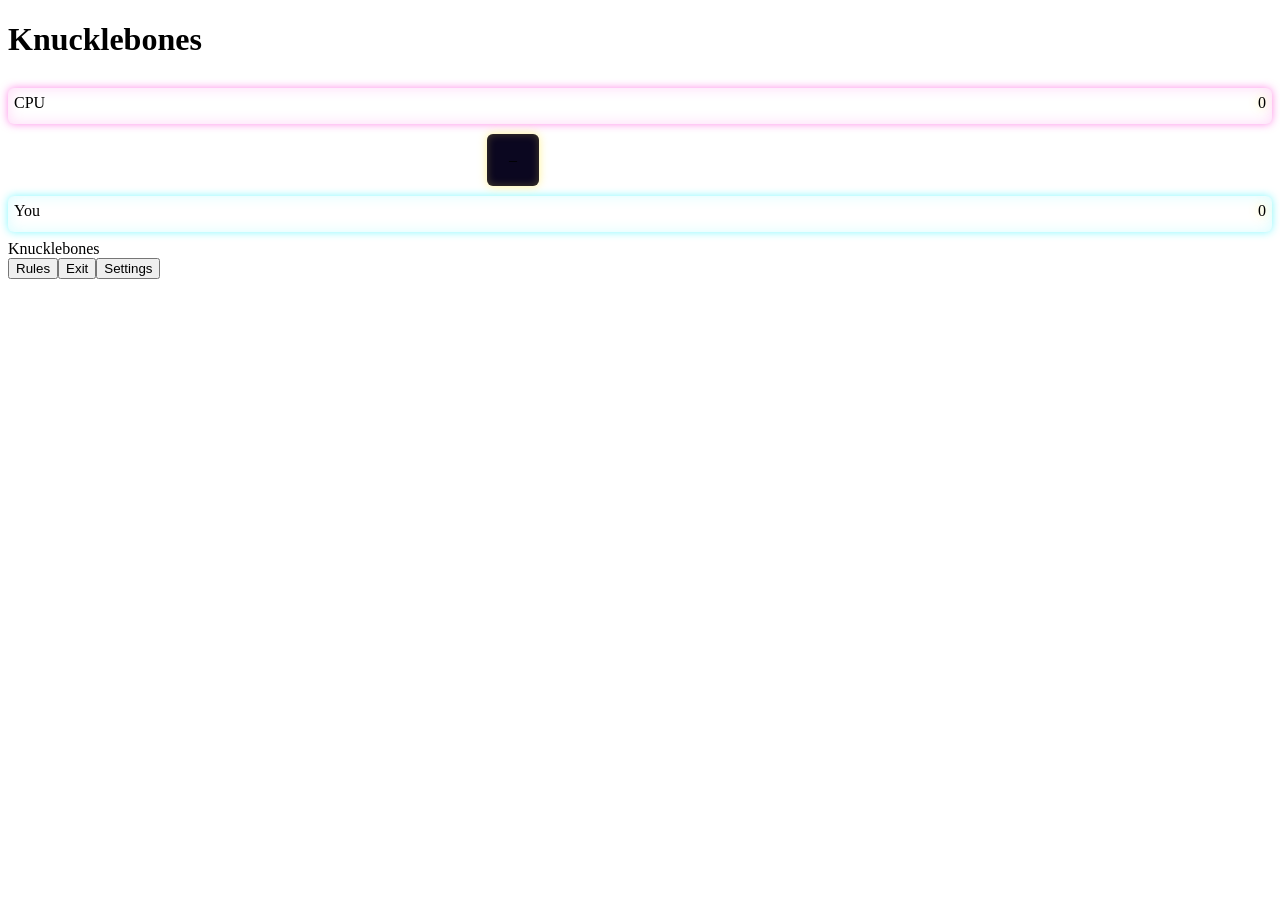
<file: games/Knucklebones.html>
<!DOCTYPE html>
<html lang="en">
<head>
<meta charset="utf-8">
<meta name="viewport" content="width=device-width, initial-scale=1, viewport-fit=cover">
<title>Knucklebones</title>
<style>
:root{--org:#ff7a3d;--die:#0b0720}
.side{background:var(--panel);border:2px solid var(--line);border-radius:6px;padding:6px;flex:1 1 0;min-height:0;max-height:300px;display:flex;flex-direction:column}
.side.opp{border-color:var(--mag);box-shadow:0 0 8px rgba(255,43,214,.55),inset 0 0 14px rgba(255,43,214,.18)}
.side.you{border-color:var(--cy);box-shadow:0 0 8px rgba(25,243,255,.55),inset 0 0 14px rgba(25,243,255,.16)}
.hd{display:flex;justify-content:space-between;align-items:center;margin-bottom:6px;flex:none;font:400 10px/1 var(--px)}
.opp .hd>span{color:var(--mag);text-shadow:0 0 8px var(--mag)}
.you .hd>span{color:var(--cy);text-shadow:0 0 8px var(--cy)}
.hd small{font:400 17px/1 var(--vt);color:var(--mut);margin-left:6px;text-shadow:none}
.hd b{font:400 20px/1 var(--px);color:var(--yel);text-shadow:0 0 10px rgba(255,233,77,.7)}
.cols{display:grid;grid-template-columns:repeat(var(--nc,3),minmax(0,1fr));grid-template-rows:minmax(0,1fr);gap:8px;flex:1 1 0;min-height:0}
.col{display:flex;flex-direction:column;gap:5px;min-height:0;border-radius:6px;padding:4px;border:2px solid transparent;background:transparent;font:inherit;color:inherit}
.col.rev{flex-direction:column-reverse}
.cs{text-align:center;font:400 9px/16px var(--px);color:var(--mut);height:16px;flex:none}
.cell{flex:1 1 0;min-height:0;border-radius:4px;border:1px dashed var(--line);display:flex;align-items:center;justify-content:center;container-type:size}
/* A placed die is a square face centred in its cell (cells are wider than tall) */
.cell.f{border-color:transparent}
.cell.f .pips{width:min(100cqw,100cqh);height:min(100cqw,100cqh);max-width:none;aspect-ratio:auto;padding:11%;background:var(--die);border:2px solid;border-radius:6px}
.opp .cell.f .pips{border-color:var(--mag);box-shadow:0 0 6px rgba(255,43,214,.5),inset 0 0 6px rgba(255,43,214,.25)}
.you .cell.f .pips{border-color:var(--cy);box-shadow:0 0 6px rgba(25,243,255,.5),inset 0 0 6px rgba(25,243,255,.22)}
.side .cell.m2 .pips{background:linear-gradient(rgba(255,233,77,.16),rgba(255,233,77,.16)),var(--die);border-color:var(--yel);box-shadow:0 0 8px rgba(255,233,77,.55)}
.side .cell.m3 .pips{background:linear-gradient(rgba(255,122,61,.22),rgba(255,122,61,.22)),var(--die);border-color:var(--org);box-shadow:0 0 10px rgba(255,122,61,.7)}
.pips{display:grid;grid-template:repeat(3,1fr)/repeat(3,1fr);height:72%;max-width:86%;aspect-ratio:1}
.pips i{border-radius:50%;margin:12%}
.opp .pips i.on{background:#ffc2f4;box-shadow:0 0 6px var(--mag)}
.you .pips i.on{background:#c7fcff;box-shadow:0 0 6px var(--cy)}
.side .cell.m2 .pips i.on{background:#fff6b0;box-shadow:0 0 6px var(--yel)}
.side .cell.m3 .pips i.on{background:#ffd2b8;box-shadow:0 0 6px var(--org)}
.cell.hit{animation:pop .5s}
@keyframes pop{0%{transform:scale(1.3);background:rgba(255,255,255,.4);box-shadow:0 0 22px #fff,0 0 30px var(--yel)}100%{transform:scale(1)}}
.col:disabled{cursor:default}
.col.can{cursor:pointer;border-color:var(--cy);box-shadow:inset 0 0 10px rgba(25,243,255,.35),0 0 8px rgba(25,243,255,.35)}
.col.can:active{background:rgba(25,243,255,.16)}
.col.hit{animation:columnHit .6s ease-out}
@keyframes columnHit{0%{background:rgba(255,43,214,.45);transform:scale(1.03);box-shadow:0 0 22px var(--mag)}100%{background:transparent;transform:scale(1)}}
.col:focus-visible,.diff button:focus-visible,button.b:focus-visible{outline:3px solid var(--yel);outline-offset:2px}
.mid{display:flex;align-items:center;justify-content:center;gap:14px;margin:8px 0;min-height:56px;flex:none}
.die{width:52px;height:52px;border-radius:6px;background:var(--die);border:2px solid var(--yel);box-shadow:0 0 10px rgba(255,233,77,.6),inset 0 0 8px rgba(255,233,77,.25);display:flex;align-items:center;justify-content:center;font:400 22px var(--px);color:var(--yel)}
.die{transition:border-color .2s,box-shadow .2s}
.die .pips{height:36px}
.die.roll .pips{animation:dieRoll .3s ease-out}
@keyframes dieRoll{0%{transform:rotate(-90deg) scale(.4);opacity:0}100%{transform:none;opacity:1}}
.die .pips i.on{background:#fff6b0;box-shadow:0 0 6px var(--yel)}
.die.tp{border-color:var(--cy);box-shadow:0 0 10px rgba(25,243,255,.6),inset 0 0 8px rgba(25,243,255,.25)}
.die.tp .pips i.on{background:#c7fcff;box-shadow:0 0 6px var(--cy)}
.die.tc{border-color:var(--mag);box-shadow:0 0 10px rgba(255,43,214,.6),inset 0 0 8px rgba(255,43,214,.25)}
.die.tc .pips i.on{background:#ffc2f4;box-shadow:0 0 6px var(--mag)}
.msg{flex:1;max-width:240px;font-size:22px;line-height:1.05}
.msg .t{display:-webkit-box;-webkit-box-orient:vertical;-webkit-line-clamp:2;line-clamp:2;overflow:hidden}
.ctl{display:flex;justify-content:center;align-items:center;gap:8px;margin:0 0 8px;flex:none}
.diff.mtr button{padding:6.5px 0}
.diff button:disabled,.diff button.lk{opacity:.45;cursor:default}
.msg2{transform:rotate(180deg)}
.msg.end{display:flex;align-items:center;justify-content:center;gap:12px;max-width:none}.msg.end .t{display:block;white-space:nowrap}
.mid.two .msg{text-align:center;max-width:none}.mid.two .msg .t{white-space:nowrap}
body.c4{--nc:4}
.c4 .cols{gap:5px}
.c4 .col{padding:3px}
.c4 .hd small{font-size:15px;margin-left:4px}
.hd>span{white-space:nowrap}
.nm{font-style:normal}
.tag{font:400 9px/1 var(--px);color:var(--mut);padding:8.5px 8px;border:2px dashed var(--line);border-radius:4px}
.side.opp .col.can{border-color:var(--mag);box-shadow:inset 0 0 10px rgba(255,43,214,.35),0 0 8px rgba(255,43,214,.35)}
.side.opp .col.can:active{background:rgba(255,43,214,.16)}
/* End of game: a wave over the winner's board (both on a tie), like Sudoku's solve */
.opp{--wc:rgba(255,43,214,.55)}.you{--wc:rgba(25,243,255,.55)}.tie{--wc:rgba(255,233,77,.5)}
.cell.wv,.cell.wv .pips{animation:kbWave .7s ease-out both;animation-delay:inherit}
@keyframes kbWave{35%{background:var(--wc)}}
.flip .side.opp{transform:rotate(180deg)}
.flip.p2turn .mid{transform:rotate(180deg)}
.shade{position:fixed;top:0;right:0;bottom:0;left:0;z-index:19}
body.flip .ctl{display:none}
body.flip .ttl1{transform:rotate(180deg)}
/* Same frame in every game: at most 720px tall and centred; title at its top, bar at its bottom, the game centred between */
body:not(.flip) .side{flex-grow:8;max-height:360px}
/* differs from the shared core */
button.b{margin-top:4px}
/* the boards fill the game area, 8pt clear of its edges; no difficulty row in 2-player */
body:not(.flip) .ctl{margin:8px 0!important}
body:not(.flip) .ctl[hidden]+.side.opp{margin-top:8px}
body:not(.flip) .side.you{margin-bottom:8px}
</style>
</head>
<body>
<div id="app">
<main>
<h1 class="ttl ttl1">Knucklebones</h1>
<noscript>Knucklebones needs JavaScript to run.</noscript>
<div class="ctl"><div class="diff" id="diff" data-mtr role="group" aria-label="Difficulty"></div></div>
<div class="side opp"><div class="hd"><span><em class="nm" id="on">CPU</em> <small id="obd"></small></span><b id="cs">0</b></div><div class="cols" id="cg"></div></div>
<div class="mid"><div class="die" id="die">–</div><div class="msg msg2" id="msg2" aria-hidden="true" hidden></div><div class="msg" id="msg" role="status" aria-live="polite"></div></div>
<div class="side you"><div class="hd"><span><em class="nm" id="yn">You</em> <small id="best"></small></span><b id="ps">0</b></div><div class="cols" id="pg"></div></div>
<div class="ttl ttl2" aria-hidden="true">Knucklebones</div>
<nav class="bar" id="bar"><button type="button" id="bRules" aria-expanded="false" aria-controls="panel">Rules</button><button type="button" class="mnu">Exit</button><button type="button" id="bSet" aria-expanded="false" aria-controls="panel">Settings</button></nav>
<div class="shade" id="shade" hidden></div>
<section class="panel" id="panel" hidden>
<div id="pRules" hidden>
<p>Each player has a grid of three columns (four on the 4×3 board), three dice high. On your turn you roll a die and place it in one of your columns that isn’t full.</p>
<p><b>Scoring:</b> dice in a column add up. Matching numbers in the same column multiply: two 4s count 8 each (16), three 4s count 12 each (36).</p>
<p><b>Attack:</b> placing a die destroys every die with the same number in the opponent’s matching column.</p>
<p><b>End:</b> the game ends when either grid is full. Higher total wins.</p></div>
<div id="pSet" hidden>
<div class="row"><span class="lab">Mode</span><div class="seg" id="modeSeg" data-mtr><button type="button" class="big" data-m="cpu">P1 vs CPU</button><button type="button" class="big" data-m="2p">P1 vs P2</button></div></div>
<div class="row" id="rowFlip" hidden><span class="lab">Flip top player</span><button type="button" class="tg" id="tgFlip" role="switch" aria-checked="false">Off</button></div>
<div class="row"><span class="lab">Board</span><div class="seg" id="boardSeg" data-mtr><button type="button" data-n="3">3×3</button><button type="button" data-n="4">4×3</button></div></div>
<div class="row"><span class="lab">Sound</span><button type="button" class="tg" id="tgSound" role="switch" aria-checked="false">Off</button></div>
<div class="row"><span class="lab">Scanlines</span><button type="button" class="tg" id="tgCrt" role="switch" aria-checked="true">On</button></div>
<div class="row"><span class="lab">Game</span><button type="button" class="tg dng big" id="btnCancel">Cancel game</button></div>
<p class="note" id="lockNote"></p>
<p class="note" id="recNote" style="color:var(--mut)"></p>
</div></section>
</main>
</div>
<script>
var p,c,die,turn,over,hit,mode='cpu',gid=0,NC=3;
// Hand-over between turns: the placed die leaves the box at once (hide), the empty box changes colour (show = side whose colour it wears), then the next die rolls in (rolled)
var hide=false,show=null,rolled=false;
function handover(next,m,m2,then){var g=gid;hide=true;render(m);
  setTimeout(function(){if(g!==gid)return;show=next;paintDie();
    setTimeout(function(){if(g!==gid)return;hide=false;show=null;hit=null;rolled=true;render(m2||m);rolled=false;if(then)then()},next==='c'&&mode==='cpu'?500:250)},200)}
function blank(){var g=[];for(var i=0;i<NC;i++)g.push([]);return g}
function cols(){var r=[];for(var i=0;i<NC;i++)r.push(i);return r}
function colScore(a){var s=0,n={};a.forEach(function(v){n[v]=(n[v]||0)+1});for(var v in n)s+=v*n[v]*n[v];return s}
function total(g){return g.reduce(function(s,a){return s+colScore(a)},0)}
var S={best:0,w:0,l:0,t:0,diff:'normal',p1:0,p2:0,pt:0,b1:0,b2:0};
try{var sv=JSON.parse(localStorage.getItem('kb-stats'));if(sv)for(var sk in S)if(sk in sv&&typeof sv[sk]===typeof S[sk]&&(typeof sv[sk]!=='number'||(isFinite(sv[sk])&&sv[sk]>=0)))S[sk]=sv[sk]}catch(e){} // damaged saved values are ignored
if(['easy','normal','hard'].indexOf(S.diff)<0)S.diff='normal';
function noise(d,vol){var a=audio();if(!a)return;var n=Math.floor(a.sampleRate*d),b=a.createBuffer(1,n,a.sampleRate),x=b.getChannelData(0);
  for(var i=0;i<n;i++)x[i]=Math.random()*2-1;var s=a.createBufferSource(),g=a.createGain();s.buffer=b;
  g.gain.setValueAtTime(vol,a.currentTime);g.gain.exponentialRampToValueAtTime(.0001,a.currentTime+d);s.connect(g);g.connect(a.destination);s.start()}
var SFX={
  on:function(){tone(660,.1,'square',.18,0);tone(990,.16,'square',.18,.11)},
  place:function(){tone(520,.09,'square',.16,0,880)},
  opp:function(){tone(300,.1,'square',.14,0,180)},
  crunch:function(){tone(260,.25,'sawtooth',.18,0,50);noise(.2,.14)},
  lose:function(){tone(330,.3,'square',.15,0,70)},
  win:function(){[523,659,784,1047].forEach(function(f,i){tone(f,.12,'square',.15,i*.1)});tone(1047,.4,'square',.15,.4)},
  loss:function(){[392,330,262,196].forEach(function(f,i){tone(f,.18,'square',.15,i*.14)})},
  tie:function(){tone(440,.14,'square',.15,0);tone(440,.2,'square',.15,.18)}};
naSfx=SFX;
function sfx(n,delay){if(naQuiet())return;var go=function(){try{SFX[n]()}catch(e){}};delay?setTimeout(go,delay):go()}
function record(a,b){S.best=Math.max(S.best,a);if(a>b)S.w++;else if(a<b)S.l++;else S.t++;addRec(S.diff,a>b?0:a<b?1:2);naAdaptNote('kb',S.diff,a>b?1:a<b?-1:0)}
// Saved record vs the CPU per difficulty (wins, losses, ties)
var REC={};try{REC=cleanRec(JSON.parse(localStorage.getItem('kb-rec')))}catch(e){}
function cleanRec(o){var r={};if(o&&typeof o==='object')['easy','normal','hard'].forEach(function(d){var a=o[d];if(Array.isArray(a))r[d]=[0,1,2].map(function(i){var v=a[i];return typeof v==='number'&&isFinite(v)&&v>=0?Math.floor(v):0})});return r}
function addRec(k,i){var r=REC[k]||(REC[k]=[0,0,0]);r[i]++;try{localStorage.setItem('kb-rec',JSON.stringify(REC))}catch(e){}}
try{if(!localStorage.getItem('kb-stats'))['easy','normal','hard'].forEach(function(d){var r=REC[d];if(r){S.w+=r[0];S.l+=r[1];S.t+=r[2]}});}catch(e){}
function recText(){return 'Won vs CPU: '+['easy','normal','hard'].map(function(d){var r=REC[d]||[0,0,0];return d[0].toUpperCase()+d.slice(1)+' '+r[0]+'/'+(r[0]+r[1]+r[2])}).join(' · ')}
function renderDiff(){var el=document.getElementById('diff');el.innerHTML='';naAI.level=S.diff;

  el.parentNode.hidden=(mode==='2p');if(mode==='2p')return;
  var lock=!over&&!!p&&!!c&&(p.some(function(a){return a.length})||c.some(function(a){return a.length}));
  ['easy','normal','hard'].forEach(function(d){var b=document.createElement('button');b.type='button';b.textContent=d[0].toUpperCase()+d.slice(1);
    b.setAttribute('aria-pressed',S.diff===d?'true':'false');
    if(lock){b.className='lk';b.setAttribute('aria-disabled','true')}
    b.onclick=function(){if(lock){flash('Finish or cancel this game to change level.');return}S.diff=d;renderDiff()};el.appendChild(b)})}
// A short note in the message line; the previous message comes back after 2.5 s unless the game moved on
var flashT=null;function flash(t){var e=document.querySelector('#msg .t');if(!e)return;var old=e.getAttribute('data-m')!=null?e.getAttribute('data-m'):e.textContent;clearTimeout(flashT);e.setAttribute('data-m',old);e.textContent=t;
  flashT=setTimeout(function(){var x=document.querySelector('#msg .t');if(x===e&&x.textContent===t){x.textContent=old;x.removeAttribute('data-m')}},2500)}
function showBest(){
  document.getElementById('yn').textContent=mode==='2p'?'Player 1':'You';document.getElementById('on').textContent=mode==='2p'?'Player 2':'CPU';
  var bd=function(g){return '('+g.map(colScore).join('+')+')'};
  document.getElementById('best').textContent=over?bd(p):(mode==='2p'?'· Best '+S.b1+' · W'+S.p1+' L'+S.p2:'· Best '+S.best+' · W'+S.w+' L'+S.l);
  document.getElementById('obd').textContent=over?bd(c):(mode==='2p'?'· Best '+S.b2+' · W'+S.p2+' L'+S.p1:'')}
function pips(v){var m={1:[4],2:[0,8],3:[0,4,8],4:[0,2,6,8],5:[0,2,4,6,8],6:[0,2,3,5,6,8]}[v],h='<div class="pips">';for(var i=0;i<9;i++)h+='<i'+(m.indexOf(i)>-1?' class="on"':'')+'></i>';return h+'</div>'}
function roll(){return 1+Math.floor(Math.random()*6)}
function full(g){return g.every(function(a){return a.length>=3})}
function start(){gid++;document.body.classList.toggle('c4',NC===4);p=blank();c=blank();turn='p';over=false;hit=null;hide=false;show=null;die=roll();render(mode==='2p'?'Player 1: your turn.':'Your turn: tap a column.')}
function place(me,opp,col,v){me[col].push(v);var b=opp[col].length;opp[col]=opp[col].filter(function(x){return x!==v});return b-opp[col].length}
// ---- AI (blueprint section 5 Knucklebones), built on the core brain kit. The engine runs in a Worker.
// Knobs per level (naLevel, blueprint section 6): ev 'e' = Easy's one-die-at-a-time view (kill / risk: how much it
// weighs knocking your dice off and being hit back), temp / blind = the mistake model, depth = Normal's look-ahead
// (dice), obv = a lead (in the same steps as temp) Normal never overlooks, ms / nodes = Hard's budget. Easy's temp
// is above Normal's so that adjusting to the player (naKnobs) sharpens in the right direction.
// soft: Easy at its gentlest (adjusting to a player who keeps losing, blueprint 6a): more loosely, fewer attacks, no
// worry about being hit back, still above a random player (about 53% against one, plain Easy 57%).
naLevel.kb={easy:{ev:'e',temp:4,blind:.4,kill:.7,risk:.1},normal:{depth:2,temp:2,blind:.05,obv:10},hard:{ms:400,nodes:3000},
 soft:{easy:{temp:5.5,kill:.5,risk:0}}};
// Knucklebones CPU engine (blueprint 5 Knucklebones). Self-contained (runs in a Worker via naWorker, or here).
// d: {me, opp: columns of dice (CPU's, player's), die: the CPU's roll, k: level knobs, seed, ms: time budget}
// Returns {col, v: score, v2: next best, n: open columns, depth, nodes}
function kbAI(d){
 var k=d.k,R=naRng(d.seed),NC=d.me.length,nodes=0,cap=0,dl=0,TT={},U=1.05,
  SG=k.sg||9,AT=k.at==null?.5:k.at,TP=k.tp==null?.5:k.tp;
 function cs(a){var s=0,i,j,n;for(i=0;i<a.length;i++){n=0;for(j=0;j<a.length;j++)if(a[j]===a[i])n++;s+=a[i]*n}return s}
 function tot(g){var s=0;for(var i=0;i<NC;i++)s+=cs(g[i]);return s}
 function room(g){var n=0;for(var i=0;i<NC;i++)n+=3-g[i].length;return n}
 function without(a,v){var r=[];for(var i=0;i<a.length;i++)if(a[i]!==v)r.push(a[i]);return r}
 // the die v placed in column i: new boards [mover's, other's]
 function put(A,B,i,v){var A2=A.slice(),B2=B.slice();A2[i]=A[i].concat([v]);B2[i]=without(B[i],v);return [A2,B2]}
 // points the mover gains in column i with v (own column) and knocks off the other side
 function gain(A,i,v){return cs(A[i].concat([v]))-cs(A[i])}
 function kill(B,i,v){return cs(B[i])-cs(without(B[i],v))}
 // what B's dice could lose to A's next die, averaged over A's roll (A only hits columns where it has room)
 function exposed(A,B){var s=0,i,f;for(i=0;i<NC;i++)if(A[i].length<3&&B[i].length)for(f=1;f<=6;f++)s+=kill(B,i,f)/6;return s}
 // the best A can do with its next die, averaged over the roll (it moves first: a tempo)
 function tempo(A,B){var s=0,f,i,b,x;for(f=1;f<=6;f++){b=-1e9;for(i=0;i<NC;i++)if(A[i].length<3){x=gain(A,i,f)+kill(B,i,f);if(x>b)b=x}s+=b}return s/6}
 // game over (a board is full): win 1, loss -1, tie 0, plus a hair for the margin
 function over(A,B){var x=tot(A)-tot(B);return (x>0?1:x<0?-1:0)+x/10000}
 // judgement for A, who rolls next: lead (with what is exposed to the other side's die, and A's tempo) turned into a
 // chance to win; the fewer placements left before a board fills, the surer a lead is (so the race to fill counts)
 function judge(A,B){var ra=room(A),rb=room(B),x=tot(A)-tot(B)+AT*(exposed(A,B)-exposed(B,A))+TP*tempo(A,B),
   left=2*Math.min(ra,rb)+(ra<=rb?0:1),sd=SG*Math.sqrt(left+1);return 2/(1+Math.exp(-1.7*x/sd))-1}
 function key(A,B){var p=[],i;for(i=0;i<NC;i++)p.push(A[i].slice().sort().join('')+'/'+B[i].slice().sort().join(''));return p.sort().join('|')}
 function tick(){if(!(++nodes&255)&&dl&&(naNow()>dl||nodes>cap))throw NA_TIME}
 // A to roll and move, dep moves still to look at: A's expected result (Star1: chance node cut-offs with bounds)
 function chance(A,B,dep,a,b){tick();if(!dep)return judge(A,B);
  var kk=dep+key(A,B),t=TT[kk];if(t!=null)return t;
  var lo=6*(a-U)+U,hi=6*(b+U)-U,sum=0,f,v;
  for(f=1;f<=6;f++){v=best(A,B,f,dep,Math.max(lo,-U),Math.min(hi,U));
   if(v<=lo)return a;if(v>=hi)return b;sum+=v;lo+=U-v;hi+=-U-v}
  return TT[kk]=sum/6}
 function best(A,B,f,dep,a,b){var m=-9,i,r,v;
  for(i=0;i<NC;i++){if(A[i].length>=3)continue;r=put(A,B,i,f);
   v=room(r[0])?-chance(r[1],r[0],dep-1,-b,-Math.max(a,m)):over(r[0],r[1]);
   if(v>m){m=v;if(m>=b)return m}}
  return m}
 var A0=d.me,B0=d.opp,v=d.die,root=[],i,out={n:0,depth:0};
 for(i=0;i<NC;i++)if(A0[i].length<3)root.push(i);
 out.n=root.length;
 function done(ms){ms.sort(function(a,b){return b.s-a.s});var m=ms[0];
  if(k.temp||k.blind)m=naChoose(ms,{temp:k.temp,blind:k.blind},R);
  out.col=m.i;out.v=m.s;out.v2=ms.length>1?ms[1].s:m.s;out.nodes=nodes;out.all=ms;return out}
 if(root.length===1)return done([{i:root[0],s:0}]);
 // Easy: one die at a time, the way a beginner sees it: points now, dice knocked off (k.kill), a little worry about
 // being hit back (k.risk). Its blind spot is attacks: some turns it doesn't think of knocking your dice off.
 if(k.ev==='e'){var ms=root.map(function(i){var g=gain(A0,i,v),x=kill(B0,i,v),r=put(A0,B0,i,v),
   s=g+(k.kill||1)*x-(k.risk||0)*(exposed(r[1],r[0])-exposed(B0,A0));
   return {i:i,s:s,miss:x>0?1:0}});return done(ms)}
 // Normal and Hard: look ahead (Normal a fixed number of dice; Hard deeper each round until its budget is spent)
 var t0=naNow(),res;cap=k.nodes||1e9;
 var full=k.temp||k.blind;
 // equal moves (two empty columns) are tried in a random order, so ties don't always go the same way
 for(i=root.length-1;i>0;i--){var j=Math.floor(R()*(i+1)),x=root[i];root[i]=root[j];root[j]=x}
 res=naSearch(function(dep,dlx){dl=dlx;TT={};var sc=[],a=-9;
  for(var j=0;j<root.length;j++){var i=root[j],r=put(A0,B0,i,v),w;
   w=room(r[0])?-chance(r[1],r[0],dep-1,-U,full?U:-a):over(r[0],r[1]);
   // narrowed: a move that can't beat the best so far only gets an upper bound, so it is put clearly below it
   if(w>a)a=w;else if(!full)w-=.05;sc.push({i:i,s:w})}
  return {sc:sc,done:dep>=room(A0)+room(B0)}},{from:Math.min(k.depth||1,9),to:k.depth||9,deadline:k.depth?0:t0+(d.ms||400)});
 out.depth=res.depth;
 var sc=res.v.sc;
 // scores are chances to win (-1..1); spread them to points-like steps for the mistake model
 sc.forEach(function(m){m.s*=50});
 if(k.blind&&sc.length>1){var srt=sc.slice().sort(function(a,b){return b.s-a.s});sc.forEach(function(m){m.miss=1});
  if(srt[0].s-srt[1].s>=k.obv)srt[0].miss=0}
 return done(sc)}
// one CPU decision for the CPU's board me against opp with the die v, at this level (knobs include adjusting to the player)
function kbJob(me,opp,v,lv){var k=naKnobs('kb',lv);return {me:me,opp:opp,die:v,k:k,seed:Math.floor(naR()*4294967296),ms:k.ms||400}}
var kbW=null;function brain(){return kbW||(kbW=naWorker(kbAI))}
// Test hook (tests/ai_tournament.py): the CPU's column for any position, decided here on the main thread
naAI.pick=function(st,lv){var o=kbAI(kbJob(st.me,st.opp,st.die,lv));return o&&o.col};
// How long the CPU seems to think (blueprint 3, 3a): quick when only one column is open or the choice is clear,
// longer for a close call; a little different every time, never over 1.5 s. Time spent searching counts.
function pace(o){var t=S.diff==='easy'?500:S.diff==='normal'?600:650;t+=350*naR();
 if(!o||o.n<2)t=300+150*naR();else if(o.v-o.v2>=15)t-=150;else if(S.diff!=='easy'&&o.v-o.v2<1.5)t+=250;
 return Math.min(1500,t)}
// the CPU places the die in the column it chose (o.col; any open column if there is no answer)
function cpuMove(o){
  var v=die,pick=-1;for(var i=0;i<c.length;i++)if(c[i].length<3&&(pick<0||(o&&o.col===i)))pick=i;
  var idx=c[pick].length;
  var k=place(c,p,pick,v);
  hit={placed:{side:'c',col:pick,idx:idx},killed:k?{side:'p',col:pick}:null};
  return k}
function end(){
  if(full(p)||full(c)){over=true;var a=total(p),b=total(c);if(mode==='cpu')record(a,b);else{S.b1=Math.max(S.b1,a);S.b2=Math.max(S.b2,b);if(a>b)S.p1++;else if(a<b)S.p2++;else S.pt++}
    sfx(a===b?'tie':(mode==='2p'||a>b)?'win':'loss',350);
    render(mode==='2p'?(a===b?'Tie at '+a+'.':'Player '+(a>b?1:2)+' wins '+Math.max(a,b)+'–'+Math.min(a,b)+'!'):a>b?'You win '+a+'–'+b+'!':a<b?'You lose '+a+'–'+b+'.':'Tie at '+a+'.');wave(a>=b?'pg':null,b>=a?'cg':null,a===b);return true}
  return false}
function wave(x,y,tie){[x,y].forEach(function(id){if(!id)return;var g=document.getElementById(id);g.parentNode.classList.toggle('tie',!!tie);
  [].forEach.call(g.querySelectorAll('.col'),function(col,i){[].forEach.call(col.querySelectorAll('.cell'),function(c,j){c.style.animationDelay=(i+j)*45+'ms';c.classList.add('wv')})})})}
function play(col,side){
  side=side||'p';var me=side==='p'?p:c,op=side==='p'?c:p,other=side==='p'?'c':'p';
  if(over||hide||turn!==side||me[col].length>=3||(mode==='cpu'&&side!=='p'))return;
  show=side;
  var idx=me[col].length;
  var k=place(me,op,col,die);
  hit={placed:{side:side,col:col,idx:idx},killed:k?{side:other,col:col}:null};
  sfx('place');if(k)sfx('crunch',80);
  if(end())return;
  turn=other;die=roll();
  if(mode==='2p'){handover(other,(k?'Destroyed '+k+(k>1?' dice':' die')+'! ':'')+'Player '+(other==='p'?1:2)+': your turn.');return}
  handover('c',k?'You destroyed '+k+(k>1?' dice':' die')+'.':'CPU is rolling…','CPU rolled a '+die+'.',cpuPlace)}
// CPU turn after a reload: roll straight in
function cpuGo(){var g=gid;setTimeout(function(){if(g!==gid)return;die=roll();hit=null;rolled=true;render('CPU rolled a '+die+'.');rolled=false;cpuPlace()},700)}
// the CPU's turn once its die is shown: it thinks (in its Worker), waits its pace, then places; a new game, Cancel
// or a reload meanwhile (gid changes) drops the answer, so no late move or sound
function cpuPlace(){var g=gid,t0=naNow(),d=kbJob(c,p,die,S.diff),live=function(){return g===gid};
 naThink(function(){return brain().run(d)},{max:d.ms,ok:live}).catch(function(){return live()?kbAI(d):null}).then(function(o){
  if(!live())return;var w=naAI.fast?0:pace(o)-(naNow()-t0);
  setTimeout(function(){if(!live())return;show='c';var k2=cpuMove(o);sfx('opp');if(k2)sfx('lose',80);if(end())return;
   turn='p';die=roll();handover('p',k2?'Lost '+k2+(k2>1?' dice':' die')+'! Your turn.':'Your turn: tap a column.')},Math.max(0,w))})}
function grid(el,g,mine){
  var flipped=!mine&&document.body.classList.contains('flip');
  el.innerHTML='';
  g.forEach(function(a,i){
    var btn=mine||mode==='2p',d=document.createElement(btn?'button':'div');d.className='col'+(mine||flipped?'':' rev');
    var side=mine?'p':'c',can=(mode==='2p'?turn===side:mine&&turn==='p')&&!over&&!hide&&a.length<3;
    if(hit&&hit.killed&&hit.killed.side===side&&hit.killed.col===i)d.className+=' hit';
    if(btn){
      d.type='button';d.disabled=!can;
      d.setAttribute('aria-label',(mode==='2p'?(mine?'Player 1, ':'Player 2, '):'')+'Column '+(i+1)+', '+a.length+' of 3 dice. '+(can?'Place the rolled die here.':''));
    }
    if(can){d.className+=' can';d.onclick=function(){play(i,side)}}
    var n={};a.forEach(function(v){n[v]=(n[v]||0)+1});
    for(var j=0;j<3;j++){var cell=document.createElement('div');cell.className='cell';
      if(j<a.length){
        cell.className+=' f';
        if(hit&&hit.placed&&hit.placed.side===side&&hit.placed.col===i&&hit.placed.idx===j)cell.className+=' hit';
        cell.innerHTML=pips(a[j]);
        if(n[a[j]]==2)cell.className+=' m2';
        if(n[a[j]]==3)cell.className+=' m3';
      }
      d.appendChild(cell)}
    var s=document.createElement('div');s.className='cs';s.textContent=colScore(a);
    if(mine||flipped)d.appendChild(s);else d.insertBefore(s,d.firstChild);
    el.appendChild(d)});
  if(!mine&&document.body.classList.contains('flip'))[].slice.call(el.children).reverse().forEach(function(k){el.appendChild(k)})}
function paintDie(){var ds=show||turn,dv=document.getElementById('die');document.body.classList.toggle('p2turn',mode==='2p'&&ds==='c'&&!over);
  dv.className='die'+(over?'':ds==='c'?' tc':' tp')+(hide&&!over?' empty':'')+(rolled?' roll':'');dv.innerHTML=over||hide?'':pips(die);dv.hidden=!!over}
function render(m){renderDiff();paintDie();
  grid(document.getElementById('pg'),p,true);grid(document.getElementById('cg'),c,false);
  document.getElementById('ps').textContent=total(p);document.getElementById('cs').textContent=total(c);
  var ms=document.getElementById('msg');
  showBest();ms.textContent='';var t=document.createElement('span');t.className='t';t.textContent=m||'';ms.appendChild(t);
  var m2=document.getElementById('msg2'),two=over&&document.body.classList.contains('flip');m2.hidden=!two;m2.textContent='';ms.parentNode.classList.toggle('two',two);ms.classList.toggle('end',!!over&&!two);
  if(two){m=m.replace(/^Player (\d)/,'P$1');t.textContent=m}
  if(over)[ms].concat(two?[m2]:[]).forEach(function(box){if(box===m2){var t2=document.createElement('span');t2.className='t';t2.textContent=m||'';box.appendChild(t2)}
    var b=document.createElement('button');b.className='b';b.textContent='Play again';b.onclick=start;box.appendChild(b)})
  saveG(m)}
// Game in progress and header stats are kept when the app is closed
function saveG(m){try{localStorage.setItem('kb-stats',JSON.stringify(S));
  localStorage.setItem('kb-game',JSON.stringify({p:p,c:c,die:die,turn:turn,over:over,mode:mode,NC:NC,flip:document.body.classList.contains('flip'),m:m||''}))}catch(e){}}
function loadG(){try{var g=JSON.parse(localStorage.getItem('kb-game'));
  var okGrid=function(x){return Array.isArray(x)&&x.length===g.NC&&x.every(function(a){return Array.isArray(a)&&a.length<=3&&a.every(function(v){return v===Math.floor(v)&&v>=1&&v<=6})})};
  if(!g||g.over||(g.NC!==3&&g.NC!==4)||!okGrid(g.p)||!okGrid(g.c)||!(g.die>=1&&g.die<=6)||(g.turn!=='p'&&g.turn!=='c')||!g.p.concat(g.c).some(function(a){return a.length}))return false; // a damaged save starts a fresh game
  gid++;p=g.p;c=g.c;die=g.die;turn=g.turn;over=false;hit=null;hide=false;show=null;mode=g.mode==='2p'?'2p':'cpu';NC=g.NC===4?4:3;
  document.body.classList.toggle('c4',NC===4);document.body.classList.toggle('flip',mode==='2p'&&!!g.flip);
  if(mode==='cpu'&&turn==='c'){render('CPU is rolling…');cpuGo()}else render(g.m||'Your turn: tap a column.');return true}catch(e){return false}}
function inGame(){return !over&&!!p&&!!c&&(p.some(function(a){return a.length})||c.some(function(a){return a.length}))}
function syncSettings(){var lock=inGame(),cl=document.body.classList;
  document.querySelectorAll('#modeSeg button').forEach(function(b){b.setAttribute('aria-pressed',b.dataset.m===mode?'true':'false');b.disabled=lock});
  document.querySelectorAll('#boardSeg button').forEach(function(b){b.setAttribute('aria-pressed',+b.dataset.n===NC?'true':'false');b.disabled=lock});
  document.getElementById('lockNote').textContent=lock?'Mode and board are locked until this game ends or is cancelled.':'';
  document.getElementById('rowFlip').hidden=mode!=='2p';document.getElementById('recNote').textContent=recText();
  var cb=document.getElementById('btnCancel');cb.disabled=!lock;naDisarm(cb);
  setSw('tgSound',sndOn);setSw('tgCrt',!cl.contains('nocrt'));setSw('tgFlip',cl.contains('flip'))}
document.querySelectorAll('#modeSeg button').forEach(function(b){b.onclick=function(){if(b.disabled||mode===b.dataset.m)return;mode=b.dataset.m;if(mode!=='2p')document.body.classList.remove('flip');start();syncSettings()}});
document.getElementById('tgFlip').onclick=function(){document.body.classList.toggle('flip');hit=null;render(document.querySelector('#msg .t').textContent);syncSettings()};
document.getElementById('btnCancel').onclick=function(){naArm(this,function(){start();showPanel('')})};
document.querySelectorAll('#boardSeg button').forEach(function(b){b.onclick=function(){if(b.disabled||NC===+b.dataset.n)return;NC=+b.dataset.n;start();syncSettings()}});
naSync=syncSettings;naFirstRules('kb-rules-seen');
renderDiff();if(!loadG())start();
</script>
</body>
</html>
</file>
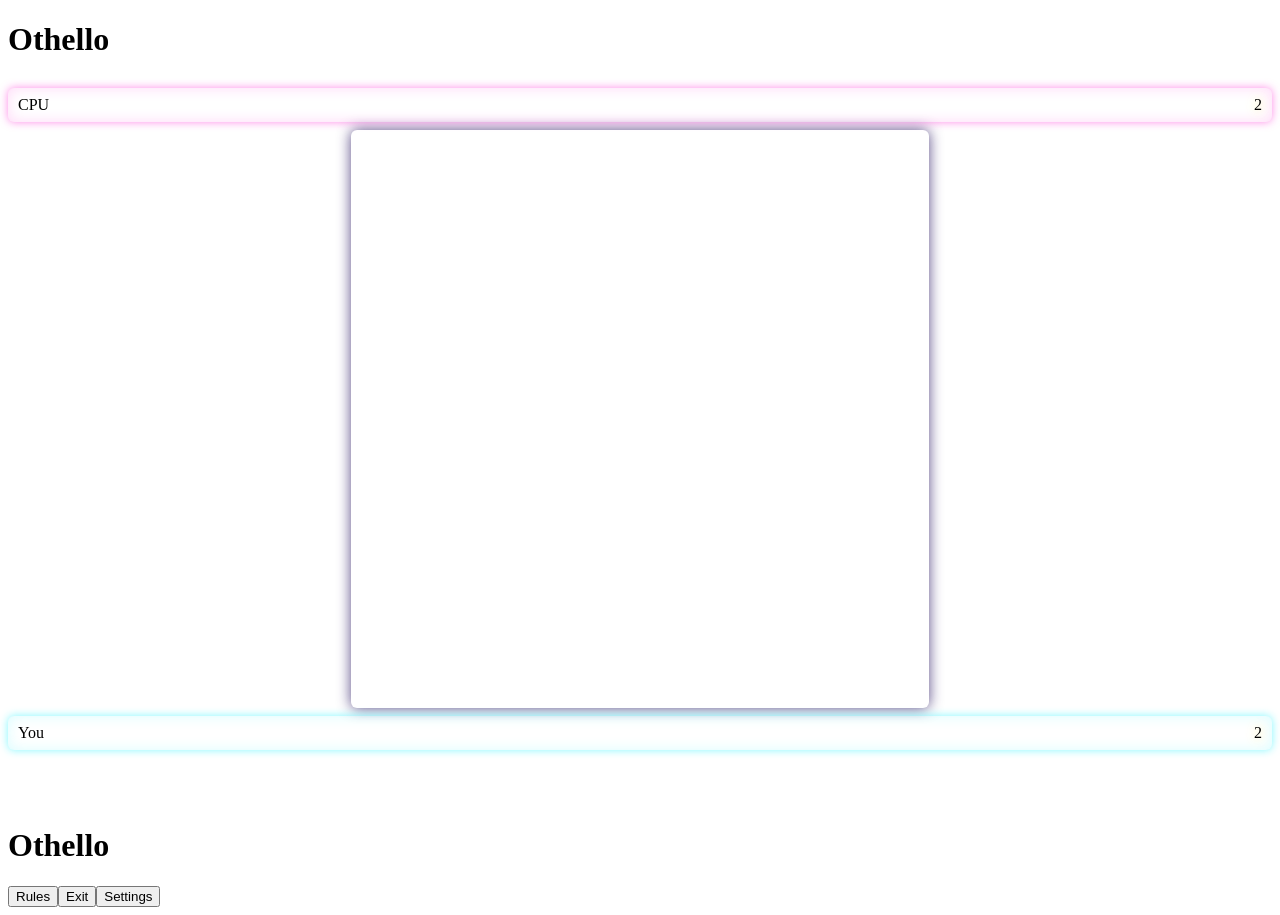
<file: games/Othello.html>
<!DOCTYPE html>
<html lang="en">
<head>
<meta charset="utf-8">
<meta name="viewport" content="width=device-width, initial-scale=1, viewport-fit=cover">
<title>Othello</title>
<style>
:root{--cell:#0b0720}
.ctl{display:flex;justify-content:center;gap:8px;margin:0 0 8px}
.diff.mtr button{padding:6.5px 0}
.diff button:disabled,.diff button.lk{opacity:.45;cursor:default}
.hd{display:flex;justify-content:space-between;align-items:center;background:var(--panel);border:2px solid var(--line);border-radius:6px;padding:8px 10px;font:400 10px/1 var(--px)}
.hd.opp{border-color:var(--mag);box-shadow:0 0 8px rgba(255,43,214,.55),inset 0 0 14px rgba(255,43,214,.18)}
.hd.you{border-color:var(--cy);box-shadow:0 0 8px rgba(25,243,255,.55),inset 0 0 14px rgba(25,243,255,.16)}
.hd.opp>span{color:var(--mag);text-shadow:0 0 8px var(--mag)}
.hd.you>span{color:var(--cy);text-shadow:0 0 8px var(--cy)}
.hd small{font:400 17px/1 var(--vt);color:var(--mut);margin-left:6px;text-shadow:none}
.hd b{font:400 20px/1 var(--px);color:var(--yel);text-shadow:0 0 10px rgba(255,233,77,.7)}
.hd.turn{animation:pulse 1.4s ease-in-out infinite}
@keyframes pulse{50%{filter:brightness(1.35)}}
#board{width:min(100%,calc(100dvh - 330px));aspect-ratio:1/1;margin:8px auto;display:grid;grid-template-columns:repeat(8,minmax(0,1fr));grid-template-rows:repeat(8,minmax(0,1fr));gap:3px;background:var(--panel);border:2px solid var(--line);border-radius:6px;padding:4px;box-shadow:0 0 14px rgba(46,29,102,.8)}
.sq{min-width:0;min-height:0;overflow:hidden;background:var(--cell);border:1px dashed var(--line);border-radius:3px;display:flex;align-items:center;justify-content:center;padding:0;font:inherit;color:inherit}
.sq:disabled{cursor:default}
.sq.can{cursor:pointer;border:1px solid rgba(25,243,255,.6);box-shadow:inset 0 0 6px rgba(25,243,255,.3)}
.sq.can::after{content:"";width:22%;height:22%;border-radius:50%;background:rgba(25,243,255,.5);box-shadow:0 0 6px var(--cy)}
.p2t .sq.can{border-color:rgba(255,43,214,.6);box-shadow:inset 0 0 6px rgba(255,43,214,.3)}
.p2t .sq.can::after{background:rgba(255,43,214,.5);box-shadow:0 0 6px var(--mag)}
.sq.can:active{background:rgba(25,243,255,.16)}
.sq.last{border:2px solid var(--yel);box-shadow:0 0 8px rgba(255,233,77,.6)}
.sq:focus-visible,.diff button:focus-visible,button.b:focus-visible,.bar button:focus-visible,.seg button:focus-visible,.tg:focus-visible{outline:3px solid var(--yel);outline-offset:2px}
.disc{width:76%;height:auto;aspect-ratio:1/1;flex:none;border-radius:50%;border:2px solid}
.disc.p{background:radial-gradient(circle at 35% 30%,#c7fcff,#0b5f70 75%);border-color:var(--cy);box-shadow:0 0 8px var(--cy)}
.disc.c{background:radial-gradient(circle at 35% 30%,#ffc2f4,#7a0d65 75%);border-color:var(--mag);box-shadow:0 0 8px var(--mag)}
.disc.new{animation:drop .35s}
/* End of game: a wave across the board in the winner's colour (yellow on a tie), like Sudoku's solve */
.sq.wv{animation:othWave .7s ease-out both}
@keyframes othWave{35%{background:var(--wc)}}
.disc.flip{animation:flip .45s}
@keyframes drop{0%{transform:scale(1.5);box-shadow:0 0 22px #fff,0 0 30px var(--yel)}100%{transform:scale(1)}}
@keyframes flip{0%{transform:scaleX(1)}50%{transform:scaleX(0);box-shadow:0 0 22px var(--yel)}100%{transform:scaleX(1)}}
.mid{display:flex;align-items:center;justify-content:center;gap:12px;margin:0 0 8px;width:100%;height:56px;flex:none}
.msg{text-align:center;font-size:22px;line-height:1.05;max-width:100%;min-width:0}
.msg>div{white-space:nowrap;overflow:hidden;text-overflow:ellipsis}
#board{transition:border-color .3s,box-shadow .3s}
#board.tp{border-color:var(--cy);box-shadow:0 0 12px rgba(25,243,255,.6),inset 0 0 14px rgba(25,243,255,.18)}
#board.tc{border-color:var(--mag);box-shadow:0 0 12px rgba(255,43,214,.6),inset 0 0 14px rgba(255,43,214,.18)}
.flip .hd.opp{transform:rotate(180deg)}
#msg2{display:none;transform:rotate(180deg);margin:0 auto 8px}
.flip main>*:not(h1){margin-top:0!important;margin-bottom:0!important}
.flip #board{margin:0 auto}
.hd,.mid{margin-left:auto;margin-right:auto}
.flip #msg2{display:flex}
.flip #t1{transform:rotate(180deg)}
/* One centred block: title, game, bar. Gaps under the title and above the bar are at most 2x the title height */
body:not(.flip) .mid:not(#msg2){margin-bottom:0}
/* differs from the shared core */
button.b{margin:4px 4px 0}
.seg button{width:calc(2*var(--sw) + var(--sg))}
</style>
</head>
<body>
<div id="app">
<main>
<h1 id="t1">Othello</h1>
<div class="ctl"><div class="diff" id="diff" data-mtr role="group" aria-label="Difficulty"></div></div>
<div class="mid" id="msg2"><div class="msg" id="msg2t"></div></div>
<div class="hd opp" id="hdO"><span id="on">CPU <small id="os"></small></span><b id="cs">2</b></div>
<div id="board" role="group" aria-label="Othello board"></div>
<div class="hd you" id="hdY"><span id="yn">You <small id="ys"></small></span><b id="ps">2</b></div>
<div class="mid"><div class="msg" id="msg" role="status" aria-live="polite"></div></div>
<h1 id="t2" aria-hidden="true">Othello</h1>
<nav class="bar" id="bar"><button type="button" id="bRules" aria-expanded="false">Rules</button><button type="button" class="mnu">Exit</button><button type="button" id="bSet" aria-expanded="false">Settings</button></nav>
<section class="panel" id="panel" hidden>
<div id="pRules" hidden>
<p>Place a disc so that it <b>sandwiches</b> a straight line (across, down or diagonal) of your opponent's discs between it and another of yours.</p>
<p><b>Flip:</b> every sandwiched disc turns to your colour. A move must flip at least one disc. Glowing dots mark where you can play (Move hints in Settings).</p>
<p><b>Pass:</b> if you have no legal move, your turn is skipped.</p>
<p><b>End:</b> the game ends when neither player can move. The player with the most discs wins.</p>
<p><b>Undo:</b> against the CPU, Undo takes back your last move and the CPU's reply. With two players, you can take back your last move until the other player moves.</p></div>
<div id="pSet" hidden>
<div class="row"><span class="lab">Mode</span><div class="seg" id="modeSeg" data-mtr><button type="button" data-m="cpu">P1 vs CPU</button><button type="button" data-m="2p">P1 vs P2</button></div></div>
<div class="row" id="rowFlip" hidden><span class="lab">Flip top player</span><button type="button" class="tg" id="tgFlip" role="switch" aria-checked="false">Off</button></div>
<div class="row"><span class="lab">Allow undo</span><button type="button" class="tg" id="tgUndo" role="switch" aria-checked="true">On</button></div>
<div class="row"><span class="lab">Move hints</span><button type="button" class="tg" id="tgHint" role="switch" aria-checked="true">On</button></div>
<div class="row"><span class="lab">Sound</span><button type="button" class="tg" id="tgSound" role="switch" aria-checked="false">Off</button></div>
<div class="row"><span class="lab">Scanlines</span><button type="button" class="tg" id="tgCrt" role="switch" aria-checked="true">On</button></div>
<div class="row"><span class="lab">Game</span><button type="button" class="tg big dng" id="btnCancel">Cancel game</button></div>
<p class="note" id="lockNote"></p>
<p class="note" id="recNote" style="color:var(--mut)"></p>
</div></section>
</main>
</div>
<script>
var P=1,C=-1,N=8,DIRS=[[-1,-1],[-1,0],[-1,1],[0,-1],[0,1],[1,-1],[1,0],[1,1]];
var bd,turn,over,last,fresh=[],hist=[],busy=false,mode='cpu',gid=0,hints=true,undoOn=true,floor=0;
var S={diff:'normal',w:0,l:0,t:0,p1:0,p2:0,pt:0};
try{var sv=JSON.parse(localStorage.getItem('oth-stats'));if(sv)for(var sk in S)if(sk in sv&&typeof sv[sk]===typeof S[sk]&&(typeof sv[sk]!=='number'||(isFinite(sv[sk])&&sv[sk]>=0)))S[sk]=sv[sk]}catch(e){} // damaged saved values are ignored
if(['easy','normal','hard'].indexOf(S.diff)<0)S.diff='normal';
// ---- sound (same chip-tune style as Knucklebones)
var SFX={on:function(){tone(660,.1,'square',.18);tone(990,.16,'square',.18,.11)},
 place:function(){tone(520,.09,'square',.16,0,880)},opp:function(){tone(300,.1,'square',.14,0,180)},
 flip:function(n){for(var i=0;i<Math.min(n,6);i++)tone(700+i*90,.05,'square',.1,.08+i*.05)},
 pass:function(){tone(220,.2,'triangle',.15)},
 win:function(){[523,659,784,1047].forEach(function(f,i){tone(f,.12,'square',.15,i*.1)});tone(1047,.4,'square',.15,.4)},
 loss:function(){[392,330,262,196].forEach(function(f,i){tone(f,.18,'square',.15,i*.14)})},
 tie:function(){tone(440,.14,'square',.15);tone(440,.2,'square',.15,.18)}};
naSfx=SFX;
// ---- rules
function inB(r,c){return r>=0&&r<N&&c>=0&&c<N}
function flips(b,r,c,p){if(b[r][c])return[];var out=[];DIRS.forEach(function(d){var line=[],i=r+d[0],j=c+d[1];while(inB(i,j)&&b[i][j]===-p){line.push([i,j]);i+=d[0];j+=d[1]}if(line.length&&inB(i,j)&&b[i][j]===p)out=out.concat(line)});return out}
function moves(b,p){var m=[];for(var r=0;r<N;r++)for(var c=0;c<N;c++){var f=flips(b,r,c,p);if(f.length)m.push({r:r,c:c,f:f})}return m}
function apply(b,m,p){var nb=b.map(function(x){return x.slice()});nb[m.r][m.c]=p;m.f.forEach(function(q){nb[q[0]][q[1]]=p});return nb}
function count(b){var a=0,z=0;b.forEach(function(row){row.forEach(function(v){if(v===P)a++;else if(v===C)z++})});return[a,z]}
function name(s){return mode==='2p'?(s===P?'Player 1':'Player 2'):(s===P?'You':'CPU')}
function sn(s){return mode==='2p'?(s===P?'P1':'P2'):(s===P?'You':'CPU')}
function cpuSide(){return mode==='cpu'&&turn===C}
// ---- AI (blueprint section 5 Othello), built on the core brain kit. The engine runs in a Worker.
// Knobs per level (naLevel, blueprint section 6): ev = judgement (e Easy, h Normal/Hard), temp / blind = the
// mistake model, depth = Normal's look-ahead, ms / nodes = Hard's budget, ex = empties Hard solves exactly
// (exn nodes), book = Hard's opening book, late = empties Easy counts out exactly, cg = how much Easy minds
// handing over a corner. Easy's temp is above Normal's so that adjusting to the player (naKnobs) sharpens
// in the right direction.
naLevel.oth={easy:{ev:'e',temp:3,late:8,cg:20},normal:{ev:'h',depth:3,temp:2.5},hard:{ev:'h',ms:700,nodes:120000,ex:14,exn:600000,book:1}};
// Othello CPU engine (blueprint 5 Othello). Self-contained (runs in a Worker via naWorker, or here).
// d: {b: 64 cells row by row (1, -1, 0), s: side to move, k: level knobs, seed, ms: time budget}
// Returns {q: square 0..63, v: score, v2: next best score, n: legal moves, depth, nodes, ex: end solved, bk: book}
function othAI(d){
 var B=new Int8Array(100),FS=new Int16Array(4096),fp=0,DR=[-11,-10,-9,-1,1,9,10,11],k=d.k,R=naRng(d.seed),
  D=0,E=0,nodes=0,cap=0,dl=0,p=d.s,i,j,q,
  // empty squares are tried corners first, X-squares last
  ORD=[11,18,81,88,13,16,31,38,61,68,83,86,33,36,63,66,14,15,41,48,51,58,84,85,34,35,43,46,53,56,64,65,
   23,24,25,26,32,37,42,47,52,57,62,67,73,74,75,76,12,17,21,28,71,78,82,87,22,27,72,77,44,45,54,55],
  CN=[11,18,81,88],XS=[22,27,72,77],CS=[[12,21],[17,28],[71,82],[78,87]],ED=[[1,10],[-1,10],[1,-10],[-1,-10]],
  // Easy's sense of squares (one quarter of the board; the rest mirrors it)
  WE=[12,-2,2,2,2,2,-2,12,-2,-8,0,0,0,0,-8,-2,2,0,0,0,0,0,0,2,2,0,0,0,0,0,0,2],
  EM=[],
  // opening book (Hard): lines from the start, squares a1..h8; before | for the CPU moving second, after it first
  OB='f5d6c3d3c4f4f6g5 f5d6c3d3c4f4c5b3 f5d6c3d3c4f4e6f6 f5d6c3f4f6d3c4g5 f5d6c3f4f6d3c6g6 f5d6c3f4f6d3c5g6 f5d6c3f4f6g5f3e7 f5d6c3f4f6g5f3d3 f5d6c3f4f6g5e6d7 f5d6c3f4f6g5e6g6 f5d6c3f4e6f6c6e3 f5d6c3f4e6f6g5e3 f5d6c3f4e6f6g5g4 f5d6c3f4e6f6e7f7 f5d6c3f4e6f6e7d7 f5d6c3f4e6f7f3d3 f5d6c3f4e6f7g3d3 f5d6c3f4e6f7g4d3 f5d6c3f4f3g5e6f6 f5d6c3f4f3g5f6d3 f5d6c3f4f3g5h6e3 f5d6c4d3c3f4f6g5 f5d6c4d3c3f4c5b3 f5d6c4d3c3f4e6f6 f5d6c4d3c5f4e3f3 f5d6c4d3c5f4e2c6 f5d6c4d3c5f4e2g5 f5d6c4d3c5f4d7f6 f5d6c4d3c5f4d7b4 f5d6c4g5g6d3c5f4 f5d6c4g5c6d3e6c5 f5d6c4g5c6d3f4c3 f5d6c4g5c6d3e2d2 f5d6c4g5c6c5d7d3 f5d6c4g5c6c5f6f4 f5d6c4g5c6c5f6e3 f5d6c4g5c6c5e6c3 f5d6c4g5f6f4g6f7 f5d6c4g5f6f4e6d7 f5d6c4g5f6f4e6g6 f5d6c4g5f6f4f3d3|f5d6c3d3c4f4f6 f5d6c3d3c4f4c5 f5d6c3d3c4b3c6 f5d6c3f4f6d3c4 f5d6c3f4f6g5f3 f5d6c3f4f6c4d3 f5d6c3f4f6c4e3 f5d6c3g5c6c5c4 f5d6c3g5c6c5d7 f5d6c3g5c6d3e6 f5d6c3g5c6b6e6 f5d6c3g5c6b6f6 f5f4e3d6f3g4d3 f5f4e3d6f3g3g4 f5f4e3d6f3g3e6 f5f4e3d6f3e2d2 f5f4e3f6d3c4c5 f5f4e3f6d3c4f3 f5f4e3f6d3e2f3 f5f4e3f6d3c5d6 f5f4e3d2e2d6f3 f5f4e3d2e2f6d3 f5f6e6f4e3c5c4 f5f6e6f4e3d6g4 f5f6e6f4e3d7g4 f5f6e6f4e3d7g3 f5f6e6f4g5d6d3 f5f6e6f4g5d6f7 f5f6e6f4g5g6g4 f5f6e6f4g5e7f7 f5f6e6d6c5e3d3 f5f6e6d6c5f4d7 f5f6e6d6c5g4d7 f5f6e6d6c5g4c7 f5f6e6d6e7f4c4 f5f6e6d6e7f4g6 f5f6e6d6e7f7d7 f5f6e6d6e7g5g6';
 for(i=0;i<100;i++)B[i]=2;
 for(i=0;i<64;i++){q=(i>>3)*10+i%8+11;B[q]=d.b[i];D+=d.b[i];if(!d.b[i])E++}
 for(i=0;i<64;i++)if(!B[ORD[i]])EM.push(ORD[i]);
 function sq(q){return (((q/10|0)-1)<<3)+q%10-1}
 function wt(T,q){var r=(q/10|0)-1,c=q%10-1;if(r>3)r=7-r;if(c>3)c=7-c;return T[r*8+c]}
 // play p at q: flips and returns how many (0 = not legal, nothing changed); un() takes it back
 function fl(q,p){var n=0,o=-p,x,y,j;
  for(x=0;x<8;x++){y=DR[x];j=q+y;if(B[j]!==o)continue;do j+=y;while(B[j]===o);if(B[j]!==p)continue;
   for(j-=y;j!==q;j-=y){B[j]=p;FS[fp++]=j;n++}}
  if(n){B[q]=p;FS[fp++]=n;D+=p*(2*n+1);E--}return n}
 function un(q,p){var n=FS[--fp];B[q]=0;D-=p*(2*n+1);E++;while(n--)B[FS[--fp]]=-p}
 function can(q,p){var o=-p,x,y,j;for(x=0;x<8;x++){y=DR[x];j=q+y;if(B[j]!==o)continue;do j+=y;while(B[j]===o);if(B[j]===p)return true}return false}
 function mob(p){var n=0,i,q;for(i=0;i<EM.length;i++){q=EM[i];if(!B[q]&&can(q,p))n++}return n}
 function tick(){if(!(++nodes&255)&&dl&&(naNow()>dl||nodes>cap))throw NA_TIME}
 function end(p){var v=p*D;return v>0?1e4+v:v<0?-1e4+v:0}
 // Normal's and Hard's judgement, by phase: mobility, frontier, corners, X / C squares next to an empty corner,
 // stable edge discs grown from corners, parity (who moves last) and, late on, the disc count
 function ev2(p){var t=E/60,m1=mob(p),m2=mob(-p),s=0,fr=0,i,j,q,c,x,y,a,n,st=0;
  for(i=0;i<EM.length;i++){q=EM[i];if(B[q])continue;for(x=0;x<8;x++){c=B[q+DR[x]];if(c===1||c===-1)fr-=c}}
  for(i=0;i<4;i++){c=B[CN[i]];
   if(!c){s-=12*B[XS[i]];s-=3*(B[CS[i][0]]+B[CS[i][1]])}
   else{s+=26*c;for(j=0;j<2;j++){y=ED[i][j];a=CN[i]+y;n=0;while(B[a]===c){n++;a+=y}st+=c*n}}}
  s+=4*st+(1+1.5*t)*fr/3+(1-t)*(1-t)*D;
  if(!(m1+m2))return end(p);
  return p*s+(4+6*t)*(m1-m2)*8/(m1+m2+2)+(E<20&&E&1?3:0)}
 // moves for p, best-looking first: at depth 3+ by fewest replies for the opponent
 function gen(p,sortIt){var ms=[],i,q;
  for(i=0;i<EM.length;i++){q=EM[i];if(B[q]||!can(q,p))continue;
   if(sortIt){fl(q,p);ms.push({q:q,o:mob(-p)-(i<4?6:0)});un(q,p)}else ms.push({q:q,o:i})}
  if(sortIt)ms.sort(function(a,b){return a.o-b.o});return ms}
 function ab(p,dep,a,b,pass){tick();if(!dep)return ev2(p);
  var ms=gen(p,dep>2),best=-1e9,i,v;
  if(!ms.length)return pass?end(p):-ab(-p,dep,-b,-a,1);
  for(i=0;i<ms.length;i++){fl(ms[i].q,p);v=-ab(-p,dep-1,-b,-a,0);un(ms[i].q,p);
   if(v>best){best=v;if(v>a){a=v;if(a>=b)break}}}return best}
 // the end, played out exactly: score = final disc difference
 function ex(p,a,b,pass){tick();if(!E)return p*D;
  var ms=gen(p,E>7),best=-99,i,v;
  if(!ms.length)return pass?p*D:-ex(-p,-b,-a,1);
  for(i=0;i<ms.length;i++){fl(ms[i].q,p);v=-ex(-p,-b,-a,0);un(ms[i].q,p);
   if(v>best){best=v;if(v>a){a=v;if(a>=b)break}}}return best}
 var root=gen(p,1),out={n:root.length,depth:0,ex:false,bk:false};
 if(!root.length)return null;
 function done(ms){ms.sort(function(a,b){return b.s-a.s});var m=ms[0];
  if(k.temp||k.blind)m=naChoose(ms,{temp:k.temp,blind:k.blind},R);
  out.q=sq(m.q);out.v=m.s;out.v2=ms.length>1?ms[1].s:m.s;out.nodes=nodes;out.all=ms;return out}
 if(root.length===1)return done([{q:root[0].q,s:0}]);
 // Easy: one move ahead, greedy for discs, a mild sense of squares and of having moves, and "can they take a
 // corner after this?". Its blind spot is corners: some turns it overlooks a corner it could take, or one it
 // hands over (k.blind). In the last few squares (k.late) it counts the discs out, like anyone would.
 if(k.ev==='e'&&k.late&&E<=k.late){var lb=root.map(function(m){fl(m.q,p);var v=-ex(-p,-99,99,0);un(m.q,p);return {q:m.q,s:v*3}});return done(lb)}
 if(k.ev==='e'){var cb=R()<k.blind,me=root.map(function(m){var n=fl(m.q,p),s=(k.g==null?.3:k.g)*n+wt(WE,m.q)-(k.mo==null?2:k.mo)*mob(-p)+(k.m2==null?1.5:k.m2)*mob(p),c=0,i;
   for(i=0;i<4;i++)if(!B[CN[i]]&&can(CN[i],-p))c++;if(!cb)s-=(k.cg==null?12:k.cg)*c;un(m.q,p);
   return {q:m.q,s:3*s,miss:wt(WE,m.q)>10?1:0}});return done(me)}
 // Hard: a small opening book of lines this engine found by searching deep (offline)
 if(k.book&&E>50){var bm=book();if(bm>=0){out.bk=true;return done([{q:bm,s:0}])}}
 // Normal and Hard: look ahead (Normal a fixed depth; Hard deeper each round until its budget is spent)
 var t0=naNow(),ms=d.ms||700,sol=k.ex&&E<=k.ex,res,sc;
 cap=(k.nodes||1e9)*(sol?.3:1);
 res=naSearch(function(dep,dlx){dl=dlx;var a=-1e9,full=k.temp||k.blind,sc=[];
  for(var i=0;i<root.length;i++){var m=root[i];fl(m.q,p);
   var v=full?-ab(-p,dep-1,-1e9,1e9,0):-ab(-p,dep-1,-1e9,-a+1e-9,0);un(m.q,p);if(v>a)a=v;sc.push({q:m.q,s:v})}
  root=sc.slice().sort(function(x,y){return y.s-x.s});return {sc:sc,done:dep>=E}},
  {from:Math.min(k.depth||1,E),to:k.depth||E,deadline:k.depth?0:t0+ms*(sol?.3:1)});
 out.depth=res.depth;sc=res.v.sc;
 // Hard, near the end: plays it out exactly (win, draw or loss) if that fits the budget; among the moves
 // that win (or draw) it takes the one the look-ahead liked best
 if(sol){cap=nodes+(k.exn||1e9);dl=t0+ms;
  try{var dr=null;for(var i=0;i<root.length;i++){var m=root[i];fl(m.q,p);var v=-ex(-p,-1,1,0);un(m.q,p);
     if(v>=1){out.ex=true;out.w=1;return done([{q:m.q,s:m.s}])}if(v>-1&&!dr)dr=m}
   out.ex=true;out.w=dr?0:-1;if(dr)return done([{q:dr.q,s:dr.s}])}catch(e){if(e!==NA_TIME)throw e}}
 // Normal's blind spot: a subtle best move can be overlooked (k.blind), never a corner or a clearly best move
 if(k.blind){var srt=sc.slice().sort(function(a,b){return b.s-a.s});
  sc.forEach(function(m){m.miss=CN.indexOf(m.q)>=0?0:1});if(srt.length>1&&srt[0].s-srt[1].s>=25)srt[0].miss=0}
 // equal scores: any of them (ties broken at random)
 sc.forEach(function(m){m.s+=R()*.01});
 return done(sc);
 // ---- opening book: lines from the start position, as squares a1..h8 (column letter, row number)
 function book(){var L=OB.split('|')[p===1?1:0].split(' '),cand=[],SY=[function(r,c){return[r,c]},function(r,c){return[c,r]},
   function(r,c){return[7-c,7-r]},function(r,c){return[7-r,7-c]}],nm=60-E;
  for(var l=0;l<L.length;l++){var ln=L[l];if(ln.length/2<=nm)continue;
   for(var s=0;s<4;s++){var b=[],x,y,pp=1,ok=true;for(x=0;x<64;x++)b.push(0);b[27]=b[36]=-1;b[28]=b[35]=1;
    for(x=0;x<nm&&ok;x++){var rc=SY[s](+ln[2*x+1]-1,ln.charCodeAt(2*x)-97);ok=bplay(b,rc[0]*8+rc[1],pp);pp=-pp}
    if(!ok||pp!==p)continue;for(x=0;x<64;x++)if(b[x]!==B[(x>>3)*10+x%8+11])break;
    if(x===64){var rc2=SY[s](+ln[2*nm+1]-1,ln.charCodeAt(2*nm)-97);q=(rc2[0]+1)*10+rc2[1]+1;if(!B[q]&&can(q,p))cand.push(q)}}}
  return cand.length?cand[Math.floor(R()*cand.length)]:-1}
 function bplay(b,i,p){var r=i>>3,c=i%8,n=0,dr,dc,rr,cc,t;if(b[i])return false;
  for(dr=-1;dr<2;dr++)for(dc=-1;dc<2;dc++){if(!dr&&!dc)continue;rr=r+dr;cc=c+dc;t=0;
   while(rr>=0&&rr<8&&cc>=0&&cc<8&&b[rr*8+cc]===-p){rr+=dr;cc+=dc;t++}
   if(t&&rr>=0&&rr<8&&cc>=0&&cc<8&&b[rr*8+cc]===p){n+=t;for(;t>0;t--){rr-=dr;cc-=dc;b[rr*8+cc]=p}}}
  if(n)b[i]=p;return n>0}
}

// one CPU decision for the side s on board b, at this level (the knobs include adjusting to the player)
function othJob(b,s,lv){var k=naKnobs('oth',lv);return {b:[].concat.apply([],b),s:s,k:k,seed:Math.floor(naR()*4294967296),ms:k.ms||700}}
var othW=null;function brain(){return othW||(othW=naWorker(othAI))}
// Test hook (tests/ai_tournament.py): the CPU's move for any position, decided here on the main thread
naAI.pick=function(st,lv){var o=othAI(othJob(st.bd,st.side,lv));return o&&{r:o.q>>3,c:o.q%8}};
// How long the CPU seems to think (blueprint 3, 3a): quick when the move is forced or from the book, longer for
// a close call or the exact endgame; a little different every time, never over 1.5 s. Time spent searching counts.
function pace(o){var t=S.diff==='easy'?450:S.diff==='normal'?550:650;t+=350*naR();
 if(o.n<2)t=280+170*naR();else if(o.bk)t-=150;
 else if(S.diff!=='easy'){if(o.v-o.v2<1.5)t+=250;if(o.ex)t+=200}
 return Math.min(1500,t)}
function cpuTurn(){var g=gid,t0=naNow(),d=othJob(bd,C,S.diff),live=function(){return g===gid};
 naThink(function(){return brain().run(d)},{max:d.ms,ok:live}).catch(function(){return live()?othAI(d):null}).then(function(o){
  if(!live())return;var w=naAI.fast?0:pace(o)-(naNow()-t0);
  setTimeout(function(){if(!live())return;busy=false;var ms=moves(bd,C),m=ms[0];
   ms.forEach(function(x){if(o&&x.r*8+x.c===o.q)m=x});play(m)},Math.max(0,w))})}
// Saved record vs the CPU per difficulty (wins, losses, ties)
var REC={};try{REC=cleanRec(JSON.parse(localStorage.getItem('oth-rec')))}catch(e){}
function cleanRec(o){var r={};if(o&&typeof o==='object')['easy','normal','hard'].forEach(function(d){var a=o[d];if(Array.isArray(a))r[d]=[0,1,2].map(function(i){var v=a[i];return typeof v==='number'&&isFinite(v)&&v>=0?Math.floor(v):0})});return r}
function addRec(k,i){var r=REC[k]||(REC[k]=[0,0,0]);r[i]++;try{localStorage.setItem('oth-rec',JSON.stringify(REC))}catch(e){}}
try{if(!localStorage.getItem('oth-stats'))['easy','normal','hard'].forEach(function(d){var r=REC[d];if(r){S.w+=r[0];S.l+=r[1];S.t+=r[2]}})}catch(e){}
function recText(){return 'Won vs CPU: '+['easy','normal','hard'].map(function(d){var r=REC[d]||[0,0,0];return d[0].toUpperCase()+d.slice(1)+' '+r[0]+'/'+(r[0]+r[1]+r[2])}).join(' · ')}
// ---- flow
function start(){if(busy&&othW){othW.stop();othW=null}gid++;bd=[];for(var i=0;i<N;i++)bd.push(Array(N).fill(0));bd[3][3]=bd[4][4]=C;bd[3][4]=bd[4][3]=P;
 turn=P;over=false;last=null;fresh=[];hist=[];floor=0;busy=false;render(mode==='2p'?'P1 to move':'Your move')}
function play(m){hist.push({bd:bd.map(function(x){return x.slice()}),turn:turn,last:last});
 var side=turn,n=hist.length;
 if(mode==='cpu'){if(side===P)floor=n-1}
 else floor=n-1;
 bd=apply(bd,m,turn);last=[m.r,m.c];fresh=m.f;sfx(side===P||mode==='2p'?'place':'opp');sfx('flip',m.f.length);
 var note=sn(side)+' flipped '+m.f.length+' · ';turn=-turn;next(note)}
function wave(col){[].forEach.call(document.querySelectorAll('#board .sq'),function(q,i){q.style.setProperty('--wc',col);q.style.animationDelay=(Math.floor(i/N)+i%N)*45+'ms';q.classList.add('wv')})}
function next(note){
 if(!moves(bd,turn).length){
  if(!moves(bd,-turn).length){over=true;var k=count(bd),a=k[0],z=k[1];
   if(mode==='cpu'){if(a>z)S.w++;else if(a<z)S.l++;else S.t++;addRec(S.diff,a>z?0:a<z?1:2);naAdaptNote('oth',S.diff,a>z?1:a<z?-1:0)}else{if(a>z)S.p1++;else if(a<z)S.p2++;else S.pt++}
   sfx(a===z?'tie':(mode==='2p'||a>z)?'win':'loss');
   render(a===z?'Tie at '+a+'.':mode==='2p'?'P'+(a>z?1:2)+' wins '+Math.max(a,z)+'–'+Math.min(a,z)+'!':a>z?'You win '+a+'–'+z+'!':'You lose '+a+'–'+z+'.');wave(a>z?'rgba(25,243,255,.5)':a<z?'rgba(255,43,214,.5)':'rgba(255,233,77,.45)');return}
  sfx('pass');note=sn(turn)+' must pass · ';turn=-turn}
 if(cpuSide()){busy=true;render(note+'CPU thinking…');cpuTurn()}
 else render(note+(mode==='2p'?sn(turn)+' to move':note?'your move':'Your move'))}
// ---- render
function render(m){renderDiff();document.body.classList.toggle('p2t',mode==='2p'&&turn===C&&!over);
 var el=document.getElementById('board');el.className=(over||hints)?'':turn===P?'tp':'tc';var ms=(over||busy||cpuSide())?[]:moves(bd,turn);el.innerHTML='';
 for(var r=0;r<N;r++)for(var c=0;c<N;c++){(function(r,c){
  var mv=null;ms.forEach(function(x){if(x.r===r&&x.c===c)mv=x});
  var b=document.createElement('button');b.type='button';b.className='sq';b.disabled=!mv;
  b.setAttribute('aria-label','Row '+(r+1)+' column '+(c+1)+(bd[r][c]?(bd[r][c]===P?', cyan':', magenta'):mv?', legal move':''));
  if(mv){if(hints)b.className+=' can';b.onclick=function(){if(!busy&&!over)play(mv)}}
  if(last&&last[0]===r&&last[1]===c)b.className+=' last';
  if(bd[r][c]){var d=document.createElement('div');d.className='disc '+(bd[r][c]===P?'p':'c');
   if(fresh.length&&last&&last[0]===r&&last[1]===c)d.className+=' new';
   else if(fresh.some(function(q){return q[0]===r&&q[1]===c}))d.className+=' flip';b.appendChild(d)}
  el.appendChild(b)})(r,c)}
 fresh=[];
 var k=count(bd);document.getElementById('ps').textContent=k[0];document.getElementById('cs').textContent=k[1];
 document.getElementById('yn').firstChild.textContent=name(P)+' ';document.getElementById('on').firstChild.textContent=name(C)+' ';
 document.getElementById('ys').textContent=mode==='2p'?'· W'+S.p1+' L'+S.p2+(S.pt?' T'+S.pt:''):'· W'+S.w+' L'+S.l+(S.t?' T'+S.t:'');
 document.getElementById('os').textContent=mode==='2p'?'· W'+S.p2+' L'+S.p1+(S.pt?' T'+S.pt:''):'';
 document.getElementById('hdY').classList.toggle('turn',!over&&turn===P);document.getElementById('hdO').classList.toggle('turn',!over&&turn===C);
 var msg=document.getElementById('msg'),m2=document.getElementById('msg2t'),flip=document.body.classList.contains('flip');
 msg.textContent='';m2.textContent='';var t=document.createElement('div');t.textContent=m||'';msg.appendChild(t);
 var t2=document.createElement('div');t2.textContent=m||'';m2.appendChild(t2);
 if(over){[msg].concat(flip?[m2]:[]).forEach(function(box){var a=document.createElement('button');a.type='button';a.className='b';a.textContent='Play again';a.onclick=start;box.appendChild(a)})}
 else if(undoOn){
  if(mode==='cpu')msg.appendChild(undoBtn(P,'Undo'));
  else if(flip){msg.appendChild(undoBtn(P,'Undo'));m2.appendChild(undoBtn(C,'Undo'))}
  else msg.appendChild(undoBtn(hist.length?hist[hist.length-1].turn:P,'Undo'))}fit();[t,t2].forEach(oneLine);saveG()}
// Game in progress, settings and header stats are kept when the app is closed
function saveG(){try{localStorage.setItem('oth-stats',JSON.stringify(S));localStorage.setItem('oth-game',JSON.stringify({bd:bd,turn:turn,over:over,last:last,hist:hist,floor:floor,mode:mode,hints:hints,undo:undoOn,flip:document.body.classList.contains('flip')}))}catch(e){}}
function loadG(){try{var g=JSON.parse(localStorage.getItem('oth-game'));if(!g)return false;hints=g.hints!==false;undoOn=g.undo!==false;
 if(g.over||!Array.isArray(g.bd)||g.bd.length!==N||!Array.isArray(g.hist)||!g.hist.length)return false;
 if(!g.bd.every(function(r){return Array.isArray(r)&&r.length===N&&r.every(function(v){return v===0||v===P||v===C})}))return false; // a damaged save starts a fresh game
 if(!g.hist.every(function(h){return h&&Array.isArray(h.bd)&&h.bd.length===N}))return false;
 gid++;bd=g.bd;turn=g.turn===C?C:P;over=false;last=g.last;hist=g.hist;floor=typeof g.floor==='number'&&g.floor>=0&&g.floor<=hist.length?Math.floor(g.floor):0;busy=false;fresh=[];mode=g.mode==='2p'?'2p':'cpu';
 document.body.classList.toggle('flip',mode==='2p'&&!!g.flip);next('');return true}catch(e){return false}}
function oneLine(d){d.style.fontSize='';var f=parseFloat(getComputedStyle(d).fontSize);while(d.scrollWidth>d.clientWidth&&f>14){f-=1;d.style.fontSize=f+'px'}}
// vs CPU the CPU replies instantly, so Undo takes back your move and the CPU's reply.
// Undo: only the newest move can be taken back. Once the other player moves, earlier moves are
// locked for good, even if that player undoes their own move.
function canUndo(side){if(over||busy||hist.length<=floor)return false;
 if(mode==='cpu')return side===P;return hist[hist.length-1].turn===side}
function undoBtn(side,label){var u=document.createElement('button');u.type='button';u.className='b';u.textContent=label;
 u.disabled=!canUndo(side);u.onclick=function(){undo(side)};return u}
function undo(side){if(!canUndo(side))return;gid++;var h;
 if(mode==='cpu'){while(hist.length>floor)h=hist.pop()}else h=hist.pop();
 bd=h.bd;turn=h.turn;last=h.last;fresh=[];render('Undone · '+(mode==='2p'?sn(turn)+' to move':'your move'))}
function inGame(){return !over&&hist.length>0}
function renderDiff(){var el=document.getElementById('diff');el.innerHTML='';naAI.level=S.diff;
 document.querySelector('.ctl').hidden=mode==='2p';
 if(mode==='2p')return;
 var lock=inGame();['easy','normal','hard'].forEach(function(d){var b=document.createElement('button');b.type='button';b.textContent=d[0].toUpperCase()+d.slice(1);
  b.setAttribute('aria-pressed',S.diff===d?'true':'false');if(lock){b.className='lk';b.setAttribute('aria-disabled','true')}
  b.onclick=function(){if(lock){flash('Finish or cancel this game to change level.');return}S.diff=d;renderDiff()};el.appendChild(b)})}
// A short note in the message line; the previous message comes back after 2.5 s unless the game moved on
var flashT=null;function flash(t){var e=document.querySelector('#msg>div');if(!e)return;var old=e.getAttribute('data-m')!=null?e.getAttribute('data-m'):e.textContent;clearTimeout(flashT);e.setAttribute('data-m',old);e.textContent=t;oneLine(e);
 flashT=setTimeout(function(){var x=document.querySelector('#msg>div');if(x===e&&x.textContent===t){x.textContent=old;x.removeAttribute('data-m');oneLine(x)}},2500)}
// ---- panel
function sync(){var lock=inGame();
 document.querySelectorAll('#modeSeg button').forEach(function(b){b.setAttribute('aria-pressed',b.dataset.m===mode?'true':'false');b.disabled=lock});
 document.getElementById('lockNote').textContent=lock?'Mode is locked until this game ends or is cancelled.':'';document.getElementById('recNote').textContent=recText();
 var cb=document.getElementById('btnCancel');cb.disabled=!lock;naDisarm(cb);
 setSw('tgSound',sndOn);setSw('tgCrt',!document.body.classList.contains('nocrt'));setSw('tgHint',hints);setSw('tgUndo',undoOn);setSw('tgFlip',document.body.classList.contains('flip'));document.getElementById('rowFlip').hidden=mode!=='2p'}
document.querySelectorAll('#modeSeg button').forEach(function(b){b.onclick=function(){if(b.disabled||mode===b.dataset.m)return;mode=b.dataset.m;if(mode!=='2p')document.body.classList.remove('flip');start();sync()}});
document.getElementById('tgFlip').onclick=function(){document.body.classList.toggle('flip');render(document.querySelector('#msg div').textContent);sync()};
document.getElementById('tgUndo').onclick=function(){undoOn=!undoOn;render(document.querySelector('#msg div').textContent);sync()};
document.getElementById('tgHint').onclick=function(){hints=!hints;render(document.querySelector('#msg div').textContent);sync()};
document.getElementById('btnCancel').onclick=function(){naArm(this,function(){start();showPanel('')})};
naSync=sync;naFirstRules('oth-rules-seen');
// Size the board as it would be in vs-CPU mode, and use that size in every mode.
var ctlH=38;
function fit(){var mn=document.querySelector('main'),b=document.getElementById('board'),cs=getComputedStyle(mn),
 ctl=document.querySelector('.ctl'),g=function(el){var st=getComputedStyle(el);return el.offsetHeight+parseFloat(st.marginTop)+parseFloat(st.marginBottom)};
 if(!ctl.hidden&&ctl.offsetHeight)ctlH=g(ctl);
 var t1=document.getElementById('t1'),t1H=getComputedStyle(t1).display==='none'?0:t1.offsetHeight+20,
 w=mn.clientWidth-28,
 h=mn.clientHeight-4-40-16-t1H-ctlH-document.getElementById('hdO').offsetHeight-document.getElementById('hdY').offsetHeight-document.querySelector('#msg').parentNode.offsetHeight-8;
 var sz=Math.max(160,Math.floor(Math.min(w,h)))+'px';b.style.width=sz;
 ['hdO','hdY','msg2'].forEach(function(id){document.getElementById(id).style.width=sz});document.querySelector('#msg').parentNode.style.width=sz}

addEventListener('resize',fit);
if(!loadG())start();fit();
</script>
</body>
</html>
</file>
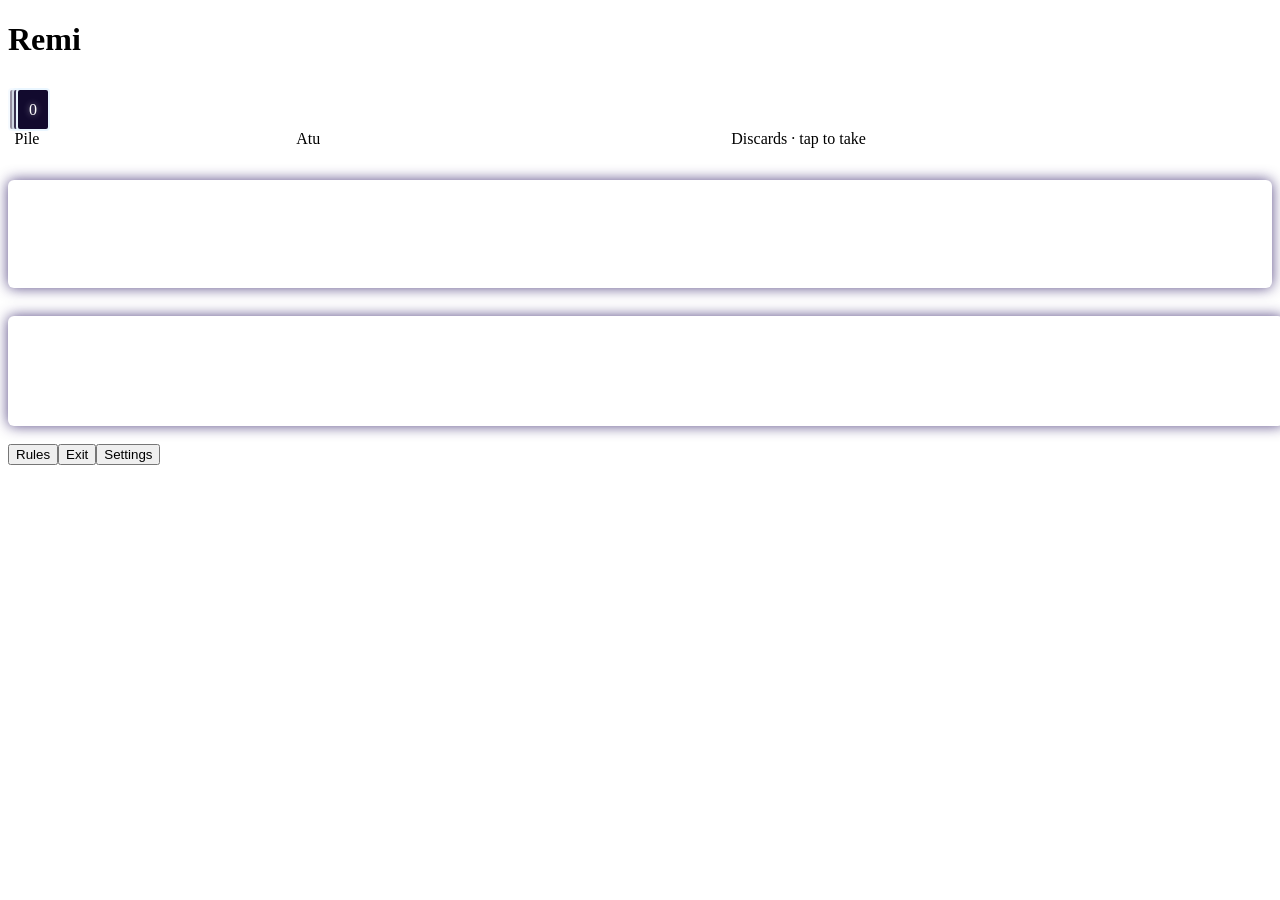
<file: games/Remi.html>
<!DOCTYPE html>
<html lang="en">
<head>
<meta charset="utf-8">
<meta name="viewport" content="width=device-width, initial-scale=1, viewport-fit=cover">
<title>Remi</title>
<style>
:root{--tw:32px;--mw:21px;--pw:30px}
#game{flex:1 1 auto;min-height:0;justify-content:center;display:flex;flex-direction:column;gap:6px;padding:2px 0 4px}
.chips{display:grid;grid-template-columns:repeat(4,minmax(0,1fr));gap:5px;flex:none}
.chip{background:var(--panel);border:2px solid var(--oc);border-radius:5px;padding:5px 2px 3px;text-align:center;opacity:.6;transition:opacity .2s,box-shadow .2s}
.chip.on{opacity:1;box-shadow:0 0 10px var(--oc),inset 0 0 10px rgba(255,255,255,.06)}
.chip b{display:block;font:400 8px/1.2 var(--px);color:var(--oc);text-shadow:0 0 6px var(--oc);white-space:nowrap;overflow:hidden;text-overflow:ellipsis}
.chip span{display:block;font:400 16px/1.1 var(--vt);color:var(--ink);white-space:nowrap;overflow:hidden}
.chip span em{font-style:normal;color:var(--mut)}
.mid{display:flex;justify-content:center;align-items:flex-end;gap:16px;flex:none}
.slot{display:flex;flex-direction:column;align-items:center;gap:3px;background:transparent;border:0;padding:0;margin:0;color:inherit;font:inherit;cursor:pointer}
.slot:disabled{cursor:default}
.slot i{font:normal 400 7px/1 var(--px);color:var(--mut);white-space:nowrap}
.back{width:var(--tw);height:calc(var(--tw) * 1.32);border:2px solid var(--mag);border-radius:4px;background:repeating-linear-gradient(45deg,#2a0a3a 0 4px,#14062a 4px 8px);
 display:flex;align-items:center;justify-content:center;font:400 calc(var(--tw) * .5)/1 var(--vt);color:#fff;box-shadow:0 0 8px rgba(255,43,214,.5)}
.empty{width:var(--tw);height:calc(var(--tw) * 1.32);border:2px dashed var(--line);border-radius:4px}
.slot.go .back,.slot.go .tl{border-color:var(--yel);box-shadow:0 0 12px var(--yel);animation:pulse 1.2s ease-in-out infinite}
@keyframes pulse{50%{box-shadow:0 0 3px var(--yel)}}
.msg{text-align:center;color:var(--yel);font-size:19px;line-height:20px;height:20px;white-space:nowrap;overflow:hidden;text-overflow:ellipsis;flex:none;text-shadow:0 0 6px rgba(255,233,77,.5)}
.msg.bad{color:var(--mag);text-shadow:0 0 6px rgba(255,43,214,.6)}
#table{flex:1 1 auto;min-height:150px;overflow:auto;background:var(--panel);border:2px solid var(--line);border-radius:6px;padding:6px;
 display:flex;flex-wrap:wrap;align-content:flex-start;gap:6px;box-shadow:0 0 14px rgba(46,29,102,.8)}
#table .hint{margin:auto;color:var(--mut);text-align:center}
.meld{--tw:var(--mw);display:flex;gap:2px;padding:3px;border:1px solid var(--oc);border-radius:4px;background:rgba(0,0,0,.3);cursor:pointer;font:inherit;color:inherit;margin:0;
 box-shadow:0 0 5px color-mix(in srgb,var(--oc) 45%,transparent)}
.meld.tgt{border-style:dashed;border-width:2px;padding:2px}
.meld.hit{animation:pop .4s}
.tl{flex:none;width:var(--tw);height:calc(var(--tw) * 1.32);border:2px solid currentColor;border-radius:4px;background:#0b0720;position:relative;padding:0;margin:0;
 display:flex;align-items:center;justify-content:center;font:400 calc(var(--tw) * .78)/1 var(--vt);text-shadow:0 0 6px currentColor;
 box-shadow:inset 0 0 6px rgba(255,255,255,.08),0 0 4px currentColor;cursor:pointer;transition:transform .12s}
.meld .tl{border-width:1px;box-shadow:none;cursor:inherit}
/* Accessibility setting (symbols): a mark bottom-left per tile colour (red one bar, yellow two, blue three, white none).
   Bottom-left keeps it clear of the atu-twin dot (top-right); the doubles bar moves up above it. */
.tl .sy{display:none;position:absolute;left:2px;bottom:2px;width:calc(var(--tw) * .45);height:max(2px,calc(var(--tw) * .09));--u:calc(var(--tw) * .09);box-shadow:none}
body.sym .tl .sy{display:block}
body.sym #rack .tl.dbl::before{bottom:7px}
.tl .sy.c0{background:currentColor}
.tl .sy.c1{background:linear-gradient(90deg,currentColor 0 40%,transparent 40% 60%,currentColor 60%)}
.tl .sy.c2{background:linear-gradient(90deg,currentColor 0 20%,transparent 20% 40%,currentColor 40% 60%,transparent 60% 80%,currentColor 80%)}
.tl .sy.c3{display:none!important}
.tl.jk{color:var(--mag);font-size:calc(var(--tw) * .62)}
.tl.at::after{content:"";position:absolute;top:2px;right:2px;width:4px;height:4px;border-radius:50%;background:var(--yel);box-shadow:0 0 4px var(--yel)}
#rack{--dc:var(--grn);display:flex;flex-wrap:wrap;justify-content:flex-start;align-content:flex-start;gap:4px;flex:none;padding-top:8px;width:100%;min-height:calc(2 * var(--tw) * 1.32 + 12px);margin:0 auto}
/* Rack framed like the table (Medias restyles the frame) */
#rack{padding:8px 6px 5px;border:2px solid var(--line);border-radius:6px;background:var(--panel);box-shadow:0 0 14px rgba(46,29,102,.8)}
/* Round counter above the rack: points laid (green) - points you would lose (soft red) if someone else closed now */
#cnt{flex:none;width:100%;height:16px;margin:0 auto;padding:0 6px;text-align:right;font:400 18px/16px var(--vt);white-space:nowrap}
#cnt b{font-weight:400;color:var(--grn);text-shadow:0 0 6px var(--grn)}
#cnt i{font-style:normal;color:#e8566a;text-shadow:0 0 6px #e8566a}
/* A picked tile lights up in its own colour inside a white ring (a yellow border made picked tiles look like yellow tiles) */
#rack .tl.sel{transform:translateY(-3px);background:color-mix(in srgb,currentColor 38%,#0b0720);box-shadow:0 0 0 2px #07030f,0 0 0 4px #fff,0 0 10px #fff;z-index:1}
#rack .tl.dbl::before{content:"";position:absolute;left:5px;right:5px;bottom:3px;height:2px;background:var(--yel);box-shadow:0 0 4px var(--yel)}
#rack .tl.new{animation:pop .5s}
/* Tiles that just came into your hand (drawn, taken, joly back, doubles swap): a green ring (your colour; no tile is green) spreading out from it; only the tiles from your latest action ripple, and your next action (lay, add, discard, Undo, the next draw or take) clears them; a plain green outline with reduced motion (a picked tile shows its white ring instead) */
#rack .tl.drw:not(.sel){z-index:1;animation:drw 1.1s ease-out infinite}
#rack .tl.drw.new:not(.sel){animation:pop .5s,drw 1.1s ease-out infinite}
@media (prefers-reduced-motion:reduce){#rack .tl.drw:not(.sel){outline:2px solid var(--dc)}}
@keyframes drw{0%{box-shadow:0 0 0 0 var(--dc)}100%{box-shadow:0 0 0 9px transparent}}
@keyframes pop{0%{filter:brightness(2.2)}100%{filter:none}}
.res{margin:auto 0;width:100%;text-align:center}
.res h2{font:400 11px/1.4 var(--px);color:var(--yel);margin:4px 0;text-shadow:0 0 8px var(--yel)}
.res p{margin:4px 0;color:var(--mut)}
.res table{margin:6px auto;border-collapse:collapse;font-size:19px}
.res td{padding:2px 8px;text-align:right}
.res td:first-child{text-align:left}
.res .win td{color:var(--yel)}
/* Round end: a diagonal light across the score table in the winner's colour, like Sudoku's solve */
.res.wv td{animation:remWave .7s ease-out both}
@keyframes remWave{35%{background:var(--wc)}}
.acts{display:flex;justify-content:center;gap:8px;flex:none}
button.b.cy{color:var(--cy);border-color:var(--cy);text-shadow:0 0 8px var(--cy);box-shadow:0 0 10px rgba(25,243,255,.4)}
button.b.cy:active{background:var(--cy);color:#07030f}
.tl:focus-visible,.meld:focus-visible,.slot:focus-visible,button.b:focus-visible,.bar button:focus-visible,.seg button:focus-visible,.tg:focus-visible{outline:3px solid var(--yel);outline-offset:2px}
.mid{align-items:flex-end;gap:10px}
.sirw{flex:1 1 0;min-width:0;cursor:default}
#sir{--tw:var(--mw);width:100%;height:calc(var(--tw) * 1.32 + 10px);display:flex;gap:2px;overflow-x:auto;overflow-y:hidden;padding:4px;border:1px dashed var(--line);border-radius:4px;scrollbar-width:none}
#sir::-webkit-scrollbar{display:none}
/* mouse: a table, discard row or rack that holds more than fits can be dragged (see mouseScroll) */
.pan{cursor:grab}.pan.drag,.pan.drag *{cursor:grabbing!important}
#sir .tl{border-width:1px;box-shadow:none}
#sir .tl.dead{opacity:.3;cursor:default}
#sir .tl.go{border-color:var(--yel);box-shadow:0 0 6px var(--yel)}
.chip b u{text-decoration:none;color:var(--yel);text-shadow:0 0 6px var(--yel)}
.chip span.lo{color:var(--mag)}
/* Pile + atu sit under your card; the discard row spans the three CPU cards */
.mid{display:grid;grid-template-columns:repeat(4,minmax(0,1fr));gap:5px;align-items:end;justify-content:stretch}
.pa{display:flex;justify-content:space-between;align-items:flex-end;gap:4px}
.sirw{grid-column:2/5;width:100%}
#sir{--tw:calc(var(--pw) * .8);height:calc(var(--pw) * 1.32);align-items:center;padding:0 4px} /* discard tiles always 80% of the lane height */
#atu{--tw:var(--pw)}
#atuL{word-spacing:-3.5px} /* "Atu x2": half-width space (7px font) */
/* Atu is only a reminder (its real tile is in the pile): number and outline dimmed to 55%, striped background */
#atu .tl{box-shadow:none;text-shadow:none;color:color-mix(in srgb,var(--ac) 55%,transparent)!important;
 border-color:color-mix(in srgb,var(--ac) 55%,transparent);
 background:repeating-linear-gradient(135deg,rgba(255,255,255,.18) 0 3px,transparent 3px 7px)}
.pile{position:relative;width:calc(var(--pw) + 8px);height:calc(var(--pw) * 1.32)}
.pile span,.pile .pf{position:absolute;top:0;width:var(--pw);height:100%;border:2px solid #eaf6ff;border-radius:4px;background:#120a2e}
.pile span:nth-child(1){left:0;opacity:.45}.pile span:nth-child(2){left:4px;opacity:.7}
.pile .pf{left:8px;display:flex;align-items:center;justify-content:center;font:400 calc(var(--pw) * .62)/1 var(--vt);color:#fff;text-shadow:0 0 6px rgba(255,255,255,.6)}
.slot.go .pf{border-color:var(--yel);box-shadow:0 0 12px var(--yel);animation:pulse 1.2s ease-in-out infinite}
/* Gap under the title at most 2x its height; spare space goes below the game */
#game{flex:none}#table{flex:none}
/* ---- Medias skin (5 quick taps on the REMI title): the same game and layout on a tabletop with ivory tiles. Everything is scoped to html.sk-m;
   sizes that the template depends on (tiles, rack, bar, buttons) stay as in Neon. No scanlines or Accessibility marks in this skin. */
html.sk-m{--bg:#101813;--panel:#17291f;--line:#8e7448;--ink:#f4ecd9;--mut:#c8bda7;--mag:#bd6558;--cy:#d8c18e;--yel:#e7ca88;--grn:#88b79a;
 --serif:Georgia,"Times New Roman",serif;--sans:"Arial Rounded MT Bold","Helvetica Neue",Arial,sans-serif;--px:var(--serif);--vt:var(--serif);
 --felt:radial-gradient(ellipse at 50% 5%,rgba(197,164,103,.16),transparent 48%),repeating-linear-gradient(115deg,rgba(255,255,255,.012) 0 1px,transparent 1px 5px),linear-gradient(145deg,#1b2b21,#0b1510 65%,#17271d);
 background:#101813}
html.sk-m body{font-size:17px}
html.sk-m{background:linear-gradient(#0b1510,rgba(11,21,16,0) 64px),var(--felt)}
html.sk-m body::after{display:none}
html.sk-m body *{text-shadow:none!important}
html.sk-m .sn{display:none!important}html:not(.sk-m) .sm{display:none!important}
html.sk-m main>h1{font-weight:600;letter-spacing:.2em;color:#f0dcae;animation:none;text-shadow:0 2px 3px #000,0 0 20px rgba(219,184,116,.18)!important}
html.sk-m .chip{padding:6px 3px 4px;border-radius:10px;border:1px solid color-mix(in srgb,var(--oc) 55%,#756343);
 background:linear-gradient(145deg,rgba(255,255,255,.08),rgba(0,0,0,.22)),#1b2b21;box-shadow:inset 0 1px 0 rgba(255,255,255,.08),0 5px 14px rgba(0,0,0,.22)}
html.sk-m .chip.on{box-shadow:inset 0 1px 0 rgba(255,255,255,.12),0 0 0 1px color-mix(in srgb,var(--oc) 65%,transparent),0 7px 18px #0005}
html.sk-m .chip b{font:600 11.5px/1.3 var(--serif);letter-spacing:.02em}
html.sk-m .chip span{font:600 17px/1.15 var(--serif)}
html.sk-m .slot i{font:400 10px/1 var(--serif)}
html.sk-m #atuL{word-spacing:normal}
html.sk-m .pile span,html.sk-m .pile .pf{border-color:#e8dfca;background:#1b3527}
html.sk-m .msg{color:#ead39d;font-size:16px}
html.sk-m #table{border:1px solid rgba(206,177,122,.4);border-radius:14px;
 background:radial-gradient(ellipse at 50% 30%,rgba(62,103,72,.22),transparent 72%),linear-gradient(145deg,#183023,#102017);box-shadow:inset 0 8px 24px #0004,0 8px 22px #0003}
html.sk-m #table .hint{color:#c3b69c;font:italic 16px var(--serif)}
html.sk-m .meld{border:2px solid var(--oc);border-radius:8px;padding:2px;background:color-mix(in srgb,var(--oc) 22%,#0000);box-shadow:0 4px 12px #0003}
html.sk-m .meld.tgt{border-style:dashed;padding:2px}
/* Tiles like the real set: ivory, number sunk in at the top, a coloured dot in an oval recess below with the maker's name */
html.sk-m .tl{padding:calc(var(--tw) * .16) 0 0;flex-direction:column;justify-content:flex-start;font:700 calc(var(--tw) * .66)/1 var(--sans);letter-spacing:-.04em;
 border:1px solid #d9d1bf;border-radius:calc(var(--tw) * .14);background:linear-gradient(160deg,#fffefa,#f6f1e6 70%,#e6dfd0);
 box-shadow:inset 0 1px 1px #fff,inset 0 -2px 3px #55452a22,0 4px 7px #0005}
/* Engraved number with a true inner shadow, drawn once per number and colour on a canvas at 10x size (numImg) and shown as an
   <img>, so it stays sharp when zoomed. SVG text clip paths and filters are drawn by Safari as fixed-size images (blurry when
   zoomed), and overlays/blending drew a black outline there. */
html.sk-m .tl .nm{display:block;width:1.5em;height:1em;flex:none;pointer-events:none;-webkit-user-drag:none;user-select:none}
html.sk-m .tl .dt{position:absolute;left:50%;bottom:calc(var(--tw) * .08);transform:translateX(-50%);width:calc(var(--tw) * .54);height:calc(var(--tw) * .33);border-radius:50%;
 background:#e9e2d2;box-shadow:inset 0 1px 1.5px #0003,0 .5px 0 #fff}
html.sk-m .tl .dt::before{content:"";position:absolute;left:50%;top:18%;transform:translateX(-50%);width:max(2px,calc(var(--tw) * .12));height:max(2px,calc(var(--tw) * .12));border-radius:50%;background:currentColor}
html.sk-m .tl .dt::after{content:"";position:absolute;inset:0;background:url("data:image/svg+xml,%3Csvg xmlns='http://www.w3.org/2000/svg' viewBox='0 0 54 33'%3E%3Cdefs%3E%3Cpath id='a' d='M6 23 Q27 34.5 48 23'/%3E%3C/defs%3E%3Cg font-family='Georgia,serif' font-weight='700' font-size='10.9' letter-spacing='.3'%3E%3Ctext fill='%23000' fill-opacity='.2' transform='translate(0 .6)'%3E%3CtextPath href='%23a' startOffset='50%25' text-anchor='middle'%3EMedias%3C/textPath%3E%3C/text%3E%3Ctext fill='%23fff' transform='translate(0 -.5)'%3E%3CtextPath href='%23a' startOffset='50%25' text-anchor='middle'%3EMedias%3C/textPath%3E%3C/text%3E%3Ctext fill='%23e9e2d2'%3E%3CtextPath href='%23a' startOffset='50%25' text-anchor='middle'%3EMedias%3C/textPath%3E%3C/text%3E%3C/g%3E%3C/svg%3E") center/100% 100% no-repeat}
html.sk-m .tl.jk{padding-top:calc(var(--tw) * .12)}
html.sk-m .tl .fc{width:calc(var(--tw) * .66);height:calc(var(--tw) * .66)}
html.sk-m .meld .tl,html.sk-m #sir .tl{border-width:1px;box-shadow:none}
html.sk-m #sir .tl.go{border-color:var(--yel);box-shadow:0 0 6px var(--yel)}
/* Atu twin: the top-right corner filled dark green */
html.sk-m .tl.at::after{top:0;right:0;width:calc(var(--tw) * .36);height:calc(var(--tw) * .36);border-radius:0 calc(var(--tw) * .13) 0 0;background:linear-gradient(45deg,transparent 50%,#1e7a3e 50%);box-shadow:none}
/* Atu in Medias: the same tile as in the rack (number, oval, dot), striped and 60% see-through to show it's only a reminder
   (its real tile is in the pile; user's pick "3" of A/D mixes) */
html.sk-m #atu .tl{color:var(--ac)!important;opacity:.6;border-color:#d9d1bf;background:linear-gradient(160deg,#fffefa,#f6f1e6 70%,#e6dfd0);box-shadow:inset 0 1px 1px #fff,inset 0 -2px 3px #55452a22,0 4px 7px #0005}
html.sk-m #atu .tl::before{content:"";position:absolute;inset:0;border-radius:inherit;background:repeating-linear-gradient(135deg,rgba(16,24,19,.13) 0 3px,transparent 3px 7px);pointer-events:none}
html.sk-m #rack{--dc:#ffd23a;padding:8px 6px 5px;border:1px solid rgba(207,177,120,.35);border-radius:12px;background:linear-gradient(180deg,#ffffff0a,transparent),#07130c66;box-shadow:inset 0 4px 14px #0003,0 5px 14px #0002}
html.sk-m #rack .tl.sel{background:linear-gradient(145deg,#fffdf6,#eee2c7);box-shadow:0 0 0 2px #173322,0 0 0 4px #e8cf91,0 9px 16px #0006}
/* A double during the swap: dark green bar along the top edge */
html.sk-m #rack .tl.dbl::before{left:6px;right:10px;top:1px;bottom:auto;height:3px;border-radius:2px;background:#1e7a3e;box-shadow:none}
html.sk-m .res h2{font:600 18px var(--serif);color:#f0d99e}
html.sk-m .res p{color:#d0c3a9}
html.sk-m .res table{font:16px var(--serif)}
html.sk-m button.b{font:600 12px/1.2 var(--serif);color:#f0dfb9;border:1px solid #bda16a;border-radius:8px;background:linear-gradient(180deg,#3a5a43,#1b3527);box-shadow:inset 0 1px #ffffff22,0 4px 10px #0004}
html.sk-m button.b:active{background:#d0b477;color:#17231a}
html.sk-m button.b.cy{color:#f1e2c3;border-color:#a9b7a2;background:linear-gradient(180deg,#4a6450,#233b2c)}
html.sk-m button.b.cy:active{background:var(--cy);color:#17231a}
html.sk-m .bar button{font:14px/14px var(--serif);color:#e4d1a8}
html.sk-m .bar button[aria-expanded="true"]{color:var(--yel)}
html.sk-m .bar .mnu{color:var(--grn)!important;text-shadow:none!important}
html.sk-m .panel{font:16px/1.45 var(--serif);color:#d4c7ad;border:1px solid #a78b58;border-radius:14px;background:linear-gradient(145deg,#233b2d,#111e17);box-shadow:0 18px 55px #000a}
html.sk-m .panel b{color:#f1dfb8}
html.sk-m .row{border-bottom-color:#cdb07533}
html.sk-m .lab{font:600 13px var(--serif);color:#eee0c2}
html.sk-m .seg button,html.sk-m .tg{font:13px/1 var(--serif);border-radius:99px;box-shadow:none}
html.sk-m:not(.lnd){--sw:76px}
html.sk-m .seg button[aria-pressed="true"],html.sk-m .tg[aria-checked="true"]{background:#c4a56a;color:#172319;box-shadow:inset 0 1px #ffffff55}
html.sk-m .tg.dng.arm{color:#172319;box-shadow:none}
html.sk-m .seg.mtr button{border-radius:99px;color:var(--ink)}
html.sk-m .seg.mtr button[aria-pressed="true"]~button{color:var(--mut)}
html.sk-m .seg.mtr button[aria-pressed="true"]{color:#172319}
html.sk-m .seg.mtr::before{background:color-mix(in srgb,#c4a56a 30%,transparent)}
html.sk-m .tg[role="switch"]{border-radius:99px;padding:10px 2px 10px 30px}
html.sk-m .tg[role="switch"]::after{width:25px;height:25px;margin-top:-12.5px;background:var(--ink);box-shadow:none}
html.sk-m .tg[role="switch"][aria-checked="true"]{border-color:#c4a56a;padding:10px 30px 10px 2px}
html.sk-m .tg[role="switch"][aria-checked="true"]::after{left:calc(100% - 28px);background:#1f4a2e}
/* ---- Medias landscape layout (Settings > Landscape view, Medias only): a 750 x 390 block. Top bar: title, message, Rules / Settings / X (Exit).
   Left: pile + atu, then the player cards. Centre: discard row, table, two-row rack (8 a row); right of the rack: counter and actions. */
html.lnd.sk-m{--mw:26px}
html.lnd.sk-m body:not(.flip) main{display:grid!important;grid-template-columns:128px 378px minmax(0,1fr);grid-template-rows:38px auto minmax(0,1fr) auto;gap:6px;padding:0 8px 10px!important;max-width:none!important;max-height:none!important;width:100%!important;height:100%!important;margin:0!important}
html.lnd.sk-m body:not(.flip) main::before{content:"";display:block;grid-area:1/1/2/4;margin:0 -1000px;background:#0a160f;border-bottom:1px solid rgba(206,177,122,.45)}
html.lnd.sk-m body:not(.flip) main>h1:not(#t2){grid-area:1/1;z-index:1;display:flex!important;height:38px!important;margin:0!important;padding:0 0 0 4px;justify-content:flex-start!important;align-items:center;font-size:18px!important;letter-spacing:.14em}
html.lnd.sk-m body:not(.flip) #game,html.lnd.sk-m body:not(.flip) .mid{display:contents}
html.lnd.sk-m body:not(.flip) .msg{grid-area:1/2;z-index:1;align-self:center}
html.lnd.sk-m body:not(.flip) .pa{grid-area:2/1;align-self:end;justify-content:center;gap:16px}
html.lnd.sk-m body:not(.flip) .sirw{grid-area:2/2/3/4;align-self:end}
html.lnd.sk-m body:not(.flip) .chips{grid-area:3/1/5/2;grid-template-columns:1fr;grid-template-rows:repeat(4,minmax(0,1fr));gap:6px}
html.lnd.sk-m body:not(.flip) .chip,html.lnd.sk-m body:not(.flip) #rack,html.lnd.sk-m body:not(.flip) #table{border-radius:14px}
html.lnd.sk-m body:not(.flip) .chip{display:flex;flex-direction:column;justify-content:center;gap:3px}
html.lnd.sk-m body:not(.flip) .chip b{font-size:15px}html.lnd.sk-m body:not(.flip) .chip span{font-size:21px}
html.lnd.sk-m body:not(.flip) #table{grid-area:3/2/4/4;height:auto!important;min-height:0!important;max-height:none!important}
html.lnd.sk-m body:not(.flip) #rack{grid-area:4/2;--tw:36px;width:100%;margin:0;min-width:0}
html.lnd.sk-m body:not(.flip) #rack.wide{position:relative;display:grid;grid-template-columns:repeat(var(--per,9),var(--tw));grid-auto-rows:calc(var(--tw) * 1.32);justify-content:start;align-content:start;overflow-x:auto;overflow-y:hidden;scrollbar-width:none;overscroll-behavior:contain}
html.lnd.sk-m body:not(.flip) #rack.wide::-webkit-scrollbar{display:none}
html.lnd.sk-m body:not(.flip) #cnt{grid-area:4/3;align-self:start;padding:2px 2px 0}
html.lnd.sk-m body:not(.flip) .acts{grid-area:4/3;align-self:end;display:grid;grid-template-columns:1fr 1fr;gap:6px}
html.lnd.sk-m body:not(.flip) .acts button.b{font-size:14px;padding:9px 4px}
html.lnd.sk-m body:not(.flip) .bar{grid-area:1/3;z-index:22;position:relative!important;inset:auto!important;width:auto!important;height:38px!important;margin:0!important;padding:0!important;display:flex!important;align-items:center!important;justify-content:flex-end!important;gap:8px}
html.lnd.sk-m body:not(.flip) .bar button{padding:5px 12px!important;border:1px solid rgba(206,177,122,.6);border-radius:14px;font-size:14px;line-height:16px}
html.lnd.sk-m body:not(.flip) .bar button[aria-expanded="true"]{border-color:var(--yel)}
html.lnd.sk-m body:not(.flip) .bar button[aria-expanded="true"]::after{content:none}
html.lnd.sk-m body:not(.flip) .bar .mnu{order:3;position:relative;flex:none;width:30px;height:30px;padding:0!important;border-radius:50%;font-size:0!important;color:#f4ecd9!important}
html.lnd.sk-m body:not(.flip) .bar .mnu::before,html.lnd.sk-m body:not(.flip) .bar .mnu::after{content:""!important;position:absolute;left:50%;top:50%;width:14px;height:2px;margin:-1px 0 0 -7px;border-radius:1px;background:currentColor;transform:rotate(45deg)}
html.lnd.sk-m body:not(.flip) .bar .mnu::after{transform:rotate(-45deg)}
html.lnd.sk-m .res{margin:auto 0}html.lnd.sk-m .res h2{font-size:15px;margin:0}html.lnd.sk-m .res p{margin:0 0 2px;font-size:14px}html.lnd.sk-m .res table{margin:0 auto;font-size:14px}html.lnd.sk-m .res td{padding:0 10px;line-height:1.05}html.lnd.sk-m .res h2,html.lnd.sk-m .res>p:first-of-type{display:inline-block;vertical-align:baseline;margin:0 6px}
html.lnd.sk-m body:not(.flip) .panel{top:44px!important;bottom:auto!important;left:auto!important;right:8px!important;width:420px;margin:0;max-height:336px!important}
html.lnd.sk-m body:not(.flip) .panel[data-p="settings"]{width:700px;max-width:calc(100% - 16px)!important;padding:4px 14px 8px}
html.lnd.sk-m body:not(.flip) #pSet:not([hidden]){display:grid;grid-template-columns:minmax(0,1fr) minmax(0,1fr);column-gap:24px}
html.lnd.sk-m body:not(.flip) #pSet .row{padding:6px 0;flex-wrap:nowrap}
html.lnd.sk-m body:not(.flip) #pSet .note{grid-column:1/-1}
/* differs from the shared core */
button.b:disabled{opacity:.35}
/* the game fills the game area, 8pt clear of the banner and the bar; the table takes all the room left (it scrolls if it needs more) */
#game{flex:1 1 auto!important;min-height:0;margin:8px 0;justify-content:flex-start}
#table{flex:1 1 0!important;height:auto!important;min-height:96px}
</style>
</head>
<body>
<div id="app">
<main>
<h1>Remi</h1>
<noscript>Remi needs JavaScript to run.</noscript>
<div id="game">
<div class="chips" id="chips"></div>
<div class="mid">
 <div class="pa">
  <button type="button" class="slot" id="sPile" aria-label="Draw from the pile"><div class="pile"><span></span><span></span><div class="pf" id="pileN">0</div></div><i>Pile</i></button>
  <div class="slot" aria-label="Atu tile"><div id="atu"></div><i id="atuL">Atu</i></div>
 </div>
 <div class="slot sirw"><div id="sir" aria-label="Discard row"></div><i>Discards · tap to take</i></div>
</div>
<div class="msg" id="msg" role="status" aria-live="polite"></div>
<div id="table" aria-label="Sets on the table"></div>
<div id="cnt"></div>
<div id="rack" role="group" aria-label="Your tiles"></div>
<div class="acts" id="acts"></div>
</div>
<nav class="bar" id="bar"><button type="button" id="bRules" aria-expanded="false">Rules</button><button type="button" class="mnu">Exit</button><button type="button" id="bSet" aria-expanded="false">Settings</button></nav>
<section class="panel" id="panel" hidden>
<div id="pRules" hidden>
<p><b>You (green) vs three CPUs (CPU 1 red, CPU 2 yellow, CPU 3 blue)</b>, rules from the Romanian Remy set. Tiles 1–13 in red, yellow, blue and <span class="sn">white (the black of a real set), two of each, plus 2 joly <b>★</b></span><span class="sm">black, two of each, plus 2 joly (clown face)</span>.</p>
<p><b>Deal:</b> 14 tiles each, the starter 15. One tile is turned up as the <b>atu</b> and shuffled back into the pile (the <span class="sn">striped </span>Atu box is only a reminder): whoever holds its twin (<span class="sn">yellow dot</span><span class="sm">green top-right corner</span>) announces it and gets +50. If the atu is a 1 or a joly it's a <b>double game</b>: every score is doubled. Anyone dealt 3 doubles may reshuffle.</p>
<p><b>Turn:</b> draw from the pile, or take the last discard and lay it in a new formation this turn (adding it to one doesn't count). Then discard one tile. <b>Until you open you can only draw</b>: you open with tiles from your hand and ones you draw. The starter's first discard is out of play.</p>
<p><b>Formations:</b> a <b>run</b> is 3+ consecutive tiles of one colour (1-2-3 or 12-13-1, never 13-1-2). A <b>set</b> is 3–4 tiles of one number in different colours. A joly replaces any tile.</p>
<p><b>Opening</b> (from your second turn): at least <b>45</b> points with at least one run <b>and</b> at least one set (house rule; the rulebook asks only for a run), or a set of 1s on its own. Values: 2–9 = 5, 10–13 = 10, 1 in 1-2-3 = 5, 1 in 12-13-1 = 10, 1 in a set = 25, joly = the tile it replaces.</p>
<p><b>After opening</b> (next turns): lay any formations and add tiles to anyone's formations; a joly only goes on your own. Once opened, with 4+ tiles you can take a discard from anywhere in the row (not the first) together with all tiles after it, if you lay it in a new formation this turn.</p>
<p><b>Joly swap:</b> place the tile a joly stands for and take the joly; you must use it this turn, and each joly swaps only once. For a joly in a set of 2, add both missing colours.</p>
<p><b>Few tiles:</b> with 3 tiles you can only take the last discard. With 1–2 you must draw and can only add to formations. Players announce when they have 3 or fewer.</p>
<p><b>Closing:</b> lay down everything and discard your last tile. If the pile runs out, the discards (all but the first and the last) are shuffled into a new pile and play goes on (house rule); with nothing to reshuffle the round ends with no closing bonus.</p>
<p><b>Scoring:</b> 2–9 = 5, 10–13 = 10, 1 = 25, joly = 50, closing +50, atu +50. Tiles you laid or added count <b>+</b>, tiles in hand <b>−</b>. The counter above your tiles shows both (laid − lost) if someone else closed right now, and stays on the round results. Not opened when someone closes: −100 (−50 if you hold the atu's twin). Closing with a 1 or joly doubles the closer's score (x4 in a double game).</p>
<p><b>Game:</b> first to the target (500, 750 or 1000 in Settings) wins.</p>
<p><b>Doubles swap:</b> after the deal you may swap one tile of a double (two identical tiles) for one of a CPU's double of the same kind: small (2–9), big (10–13) or key (1). Select it and tap <b>Swap</b>, then <b>Play</b>. CPUs swap among themselves too. Can be turned off in Settings.</p>
<p><b>Board game</b> (joc pe tabla): in your first 3 turns, before opening, tap <b>Board</b> (then Tap again). You keep everything in hand: no laying down, no adding, no joly swaps, and you take only the last discard (no need to use it). Close by discarding your 15th tile when the other 14 make a board hand:</p>
<p>Simplu: runs and sets, <b>500</b> · Bete: 2 sets of 4 + 2 sets of 3, <b>700</b> · Mozaic: 1 to 13 to 1, no two neighbours the same colour, the first 4 all different, the two 1s different, <b>1000</b> · Bicolor: two runs in two colours, <b>1200</b> · Duble: 7 doubles, <b>1300</b> · Monocolor: 1 to 13 to 1 in one colour, <b>1500</b>. Jolys fill in anywhere. The board score replaces your tile count and closing bonus; atu and doubling still count. If someone else closes first: −100.</p>
<p><b>Player cards:</b> ✓ opened · <b>A</b> holds the atu's twin (+50) · <b>B</b> playing a board game. CPU cards show tiles in hand (14▮) then the score; it turns <span class="sn">magenta</span><span class="sm">red</span> at 3 tiles or fewer.</p>
<p class="sm"><b>Landscape view</b> (Settings): On for wide screens: turn your phone sideways (it stays sideways even if your phone is held upright); the ✕ top right takes you to the cover.</p>
<p class="sn"><b>Accessibility</b> (Settings): a mark in the bottom-left corner of every tile, if some colours look alike to you: red one bar, yellow two, blue three, white none.</p>
<p><b>Controls:</b> tap tiles to select, <b>Lay down</b> makes a formation, tap a formation to add the selected tiles or swap a joly. <b>Undo</b> takes back your turn. With a mouse, drag the discards, the table or your tiles (or turn the wheel) when they hold more than fits.</p></div>
<div id="pSet" hidden>
<div class="row"><span class="lab">CPU level</span><div class="seg" id="sLvl" role="group" aria-label="CPU level"></div></div>
<div class="row"><span class="lab">CPU speed</span><div class="seg" id="sSpd" role="group" aria-label="CPU speed"></div></div>
<div class="row wrap"><span class="lab">Target points</span><div class="seg" id="sTgt" role="group" aria-label="Target points"></div></div>
<div class="row"><span class="lab">Swap doubles</span><button type="button" class="tg" id="tgSwp" role="switch" aria-checked="true">On</button></div>
<div class="row sn"><span class="lab">Accessibility</span><button type="button" class="tg" id="tgSym" role="switch" aria-checked="false">Off</button></div>
<div class="row"><span class="lab">Sound</span><button type="button" class="tg" id="tgSound" role="switch" aria-checked="false">Off</button></div>
<div class="row sm"><span class="lab">Landscape view</span><button type="button" class="tg" id="tgLay" role="switch" aria-checked="false">Off</button></div>
<div class="row sn"><span class="lab">Scanlines</span><button type="button" class="tg" id="tgCrt" role="switch" aria-checked="true">On</button></div>
<div class="row"><span class="lab">New game</span><button type="button" class="tg dng big" id="btnNew">New</button></div>
<p class="note" id="note"></p>
<p class="note" id="recNote" style="color:var(--mut)"></p>
</div></section>
</main>
</div>
<script>
(function(){
const $=id=>document.getElementById(id);
// Skins change only the look. Medias: black tiles (shown white in Neon), jolys drawn red (104) and black (105)
const SKINS={neon:{COL:['#ff3b5c','#ffe94d','#19f3ff','#eaf6ff'],CNAME:['red','yellow','blue','white'],OWN:['#39ff7a','#ff3b5c','#ffe94d','#19f3ff'],wc:'#ffe94d'},
 medias:{COL:['#bf1e2b','#e3a600','#1f6fc4','#161616'],CNAME:['red','yellow','blue','black'],OWN:['#88b79a','#d0675f','#e0b85a','#6fa4d8'],wc:'#e7ca88'}};
let skin='neon',lay='port',COL,CNAME,OWN;
const NAMES=['You','CPU 1','CPU 2','CPU 3'],TARGETS=[500,750,1000];
const OPEN=45,DEL=[1000,600,250];
// ids: copy*52 + colour*13 + (n-1); 104,105 = joly
const TILES=[];for(let k=0;k<2;k++)for(let c=0;c<4;c++)for(let n=1;n<=13;n++)TILES.push({id:TILES.length,c,n});
TILES.push({id:104,c:-1,n:0});TILES.push({id:105,c:-1,n:0});
const isJ=id=>!TILES[id].n, twin=id=>id>=104?209-id:id<52?id+52:id-52, face=n=>n===14?1:n;
const val=id=>{const n=TILES[id].n;return !n?50:n===1?25:n>=10?10:5};           // end-of-round value
const openVal=(n,type)=>n===1?(type==='set'?25:5):n>=10?10:5;                     // opening value (n 14 = 1 after 13)
const dbl=id=>isJ(id)||TILES[id].n===1;
const tname=id=>isJ(id)?'joly':CNAME[TILES[id].c]+' '+TILES[id].n;
const rm=(arr,ids)=>ids.forEach(id=>{const i=arr.indexOf(id);if(i>=0)arr.splice(i,1)});

let LIMIT=1000,G=null,T=null,lvl=1,spd=1,swp=true,sym=false,boardArm=false,boardT=null,sortBy='col',sel=new Set(),token=0,newIds=[],fresh=[],hitMeld=-1;
try{const s=JSON.parse(localStorage.getItem('remi_set')||'{}');if([0,1,2].includes(s.lvl))lvl=s.lvl;if([0,1,2].includes(s.spd))spd=s.spd;if(s.sortBy==='col'||s.sortBy==='num')sortBy=s.sortBy;if(TARGETS.includes(s.limit))LIMIT=s.limit;if(s.swp===false)swp=false;if(s.sym)sym=true;}catch(e){}
document.body.classList.toggle('sym',sym);
function applySkin(){const k=SKINS[skin];COL=k.COL;CNAME=k.CNAME;OWN=k.OWN;document.documentElement.classList.toggle('sk-m',skin==='medias');
 document.documentElement.classList.toggle('lnd',skin==='medias'&&lay==='land');try{if(window.naSt)naSt()}catch(e){}}
applySkin();
function saveSet(){try{localStorage.setItem('remi_set',JSON.stringify({lvl,spd,sortBy,limit:LIMIT,swp,sym}))}catch(e){}}
function save(){try{localStorage.setItem('remi_game2',JSON.stringify(G))}catch(e){}}
// Saved match record per CPU level: [won, played]
let REC={};try{const o=JSON.parse(localStorage.getItem('remi_rec')),n=v=>Number.isFinite(v)&&v>=0?Math.floor(v):0;if(o&&typeof o==='object')[0,1,2].forEach(i=>{if(Array.isArray(o[i]))REC[i]=[n(o[i][0]),n(o[i][1])]})}catch(e){}
function addRec(win){const r=REC[lvl]||(REC[lvl]=[0,0]);r[1]++;if(win)r[0]++;try{localStorage.setItem('remi_rec',JSON.stringify(REC))}catch(e){}}
// adjusting to the player (blueprint 6a, kit's naAdaptNote): after each match, by your place at the table:
// 1st +1, 2nd +1/3, 3rd -1/3, 4th -1 (a tie shares the places), so an even player stays at 0
function noteAdapt(){const me=G.pl[0].score;let r=0;G.pl.forEach((P,q)=>{if(q)r+=P.score>me?1:P.score===me?.5:0});naAdaptNote('remi',NA_LV[lvl],1-2*r/3)}
function recText(){return 'Matches won: '+['Easy','Normal','Hard'].map((n,i)=>{const r=REC[i]||[0,0];return n+' '+r[0]+'/'+r[1]}).join(' · ')}

// ---- sound
const SFX={on(){tone(660,.1,'square',.18);tone(990,.16,'square',.18,.11)},pick(){tone(600,.04,'square',.1)},draw(){tone(380,.07,'triangle',.18,0,520)},
 lay(){tone(520,.06,'square',.13);tone(780,.09,'square',.13,.07)},disc(){tone(300,.08,'square',.12,0,200)},bad(){tone(200,.15,'square',.13,0,120)},
 undo(){tone(500,.08,'triangle',.15,0,300)},win(){[523,659,784,1047].forEach((f,i)=>tone(f,.12,'square',.15,i*.1));tone(1047,.4,'square',.15,.4)},
 lose(){[392,330,262].forEach((f,i)=>tone(f,.16,'square',.13,i*.14))}};
naSfx=SFX;

// ---- formations: a set (same number, different colours) or a run (one colour, in order; 1 low or after 13)
function analyze(ids){
 if(ids.length<3)return null;
 const real=[],J=[];ids.forEach(id=>(isJ(id)?J:real).push(TILES[id]));
 if(!real.length)return null;
 const n0=real[0].n,c0=real[0].c;
 if(ids.length<=4&&real.every(t=>t.n===n0)){
  const cs={};let ok=true;real.forEach(t=>{if(cs[t.c])ok=false;cs[t.c]=1});
  if(ok){const miss=[0,1,2,3].filter(c=>!cs[c]);const seq=real.slice().sort((a,b)=>a.c-b.c).map(t=>({id:t.id,n:n0,c:t.c}));
   J.forEach((t,i)=>seq.push({id:t.id,n:n0,c:miss[i],j:1}));return {type:'set',seq,pts:openVal(n0,'set')*ids.length}}}
 if(real.every(t=>t.c===c0)){
  for(const hiAce of [false,true]){if(hiAce&&!real.some(t=>t.n===1))break;
   const key=t=>t.n===1&&hiAce?14:t.n,ns=real.map(key).sort((a,b)=>a-b);let dup=false;for(let i=1;i<ns.length;i++)if(ns[i]===ns[i-1])dup=true;if(dup)continue;
   const cap=ns[0]===1?13:14,floor=hiAce?2:1;
   let lo=ns[0],hi=ns[ns.length-1];const gaps=hi-lo+1-ns.length;if(gaps>J.length)continue;
   let extra=J.length-gaps;while(extra>0&&hi<cap){hi++;extra--}while(extra>0){lo--;extra--}if(lo<floor)continue;
   const by={};real.forEach(t=>by[key(t)]=t);let ji=0,pts=0;const seq=[];
   for(let n=lo;n<=hi;n++){if(by[n])seq.push({id:by[n].id,n,c:c0});else seq.push({id:J[ji++].id,n,c:c0,j:1});pts+=openVal(n,'run')}
   return {type:'run',seq,pts}}}
 return null}
// Joly swap: ids replace a free joly in meld m. Run: the exact tile. Set: must end with 4 real tiles.
// S: the table it happens on (the game's G, or a CPU's own copy while it plans)
function trySwap(m,ids,S){const a=analyze(m.t);if(!a||!ids.length||ids.some(isJ))return -1;
 for(const s of a.seq){if(!s.j||S.jl[s.id])continue;let nt;
  if(a.type==='run'){if(ids.length!==1)continue;const t=TILES[ids[0]];if(t.n!==face(s.n)||t.c!==s.c)continue;nt=m.t.map(x=>x===s.id?ids[0]:x)}
  else{nt=m.t.filter(x=>x!==s.id).concat(ids);if(nt.length!==4||nt.some(isJ))continue}
  const b=analyze(nt);if(b){m.t=b.seq.map(x=>x.id);if(S.own)S.own[s.id]=-1;S.jl[s.id]=1;return s.id}}
 return -1}
function place(p,ids){ids.forEach(id=>G.own[id]=p)}
function canOpen(){return G.tn>=4} // not in the first round of turns
function fitsTable(M,id,p){return M.findIndex(m=>(!isJ(id)||m.o===p)&&analyze(m.t.concat(id)))}

// ---- board game (joc pe tabla): 14 tiles kept in hand form one of these
const BOARDS=[['Monocolor',1500],['Duble',1300],['Bicolor',1200],['Mozaic',1000],['Bete',700],['Simplu',500]];
function bCnt(ids){const cnt=Array(52).fill(0);let J=0;ids.forEach(id=>isJ(id)?J++:cnt[TILES[id].c*13+TILES[id].n-1]++);return {cnt,J}}
function isDuble(cnt,J){let s=0;cnt.forEach(x=>s+=x%2);return s<=J&&(J-s)%2===0}
function isMono(cnt,J){for(let c=0;c<4;c++){let miss=0,ok=true,other=0;
  for(let k=0;k<52;k++){if(Math.floor(k/13)!==c){other+=cnt[k];continue}const need=k%13===0?2:1;if(cnt[k]>need)ok=false;miss+=Math.max(0,need-cnt[k])}
  if(ok&&!other&&miss===J)return true}return false}
function isMozaic(cnt,J){const nums=[1,2,3,4,5,6,7,8,9,10,11,12,13,1],col=[],c=cnt.slice();let j=J;
 return (function go(i){if(i===14)return col[13]!==col[0];
  for(let k=0;k<4;k++){if(i&&col[i-1]===k)continue;if(i<4&&col.slice(0,i).includes(k))continue;if(i===13&&col[0]===k)continue;
   const key=k*13+nums[i]-1;col[i]=k;
   if(c[key]>0){c[key]--;if(go(i+1))return true;c[key]++}
   if(j>0){j--;if(go(i+1))return true;j++}}
  return false})(0)}
// Split the 14 tiles into formations. mode: simplu (any), bete (sets 4,4,3,3), bicolor (two runs, two colours)
function isCover(cnt,J,mode){const c=cnt.slice(),L=[];let j=J,nodes=0;
 const okEnd=()=>mode==='bete'?L.map(f=>f.len).sort().join()==='3,3,4,4':mode==='bicolor'?L.length===2&&L[0].c!==L[1].c:true;
 function fin(){if(!j)return okEnd();for(const f of L)if(f.t==='set'?f.len<4:f.len<13){f.len++;j--;const r=fin();f.len--;j++;if(r)return true}return false}
 function fill(sl,i,next){if(i===sl.length)return next();const k=sl[i];
  if(c[k]>0){c[k]--;const r=fill(sl,i+1,next);c[k]++;if(r)return true}
  if(j>0){j--;const r=fill(sl,i+1,next);j++;if(r)return true}return false}
 function go(){if(++nodes>150000)return false;let k=0;while(k<52&&!c[k])k++;if(k===52)return fin();
  const cc=Math.floor(k/13),n=k%13+1;c[k]--;let r=false;
  if(mode!=='bicolor'){const O=[0,1,2,3].filter(x=>x!==cc);
   for(let m=1;m<8&&!r;m++){const S=O.filter((x,i)=>m>>i&1);if(S.length<2)continue;
    if(mode==='bete'&&L.filter(f=>f.len===S.length+1).length>=2)continue;
    r=fill(S.map(x=>x*13+n-1),0,()=>{L.push({t:'set',len:S.length+1});const q=go();L.pop();return q})}}
  if(mode!=='bete'&&!(mode==='bicolor'&&L.length>=2))
   for(const pos of n===1?[1,14]:[n]){if(r)break;
    for(let lo=pos;lo>=Math.max(pos===14?2:1,pos-12)&&!r;lo--)for(let hi=Math.max(pos,lo+2);hi<=Math.min(lo===1?13:14,lo+12)&&!r;hi++){
     const sl=[];for(let x=lo;x<=hi;x++)if(x!==pos)sl.push(cc*13+(x===14?0:x-1));
     r=fill(sl,0,()=>{L.push({t:'run',len:hi-lo+1,c:cc});const q=go();L.pop();return q})}}
  c[k]++;return r}
 return go()}
function boardBest(ids){if(ids.length!==14)return null;const {cnt,J}=bCnt(ids);let simp=null;const S=()=>simp==null?(simp=isCover(cnt,J,'simplu')):simp; // Bete and Bicolor are also Simplu
 const t={Monocolor:()=>isMono(cnt,J),Duble:()=>isDuble(cnt,J),Bicolor:()=>S()&&isCover(cnt,J,'bicolor'),Mozaic:()=>isMozaic(cnt,J),Bete:()=>S()&&isCover(cnt,J,'bete'),Simplu:S};
 for(const [nm,pts] of BOARDS)if(t[nm]())return {nm,pts};return null}
// Tiles you could discard to close with a board hand (best first)
function boardOuts(h){if(h.length!==15)return [];const seen=new Set(),out=[];
 for(const id of h){const k=isJ(id)?'j':TILES[id].c*13+TILES[id].n;if(seen.has(k))continue;seen.add(k);const b=boardBest(h.filter(x=>x!==id));if(b)out.push({id,b})}
 return out.sort((a,b)=>b.b.pts-a.b.pts)}
const myTurnNo=p=>Math.floor((G.tn-((p-G.starter+4)%4))/4)+1;
function canBoard(p){const P=G.pl[p];return !P.opened&&!P.board&&myTurnNo(p)<=3}

// ---- doubles swap: one tile of a double for one of another player's double of the same kind
const dkind=id=>{const n=TILES[id].n;return n===1?'key':n>=10?'big':'small'};
function dblTiles(h,k){return h.filter(id=>id<104&&h.includes(twin(id))&&(!k||dkind(id)===k))}
const pickR=a=>a[Math.floor(Math.random()*a.length)];
function swapD(p,q,x,y){rm(G.pl[p].hand,[x]);rm(G.pl[q].hand,[y]);G.pl[p].hand.push(y);G.pl[q].hand.push(x)}
function cpuSwaps(){for(let p=1;p<4;p++)for(let q=p+1;q<4;q++)for(const k of ['small','big','key']){
  if(doubles(G.pl[p].hand)>=5||doubles(G.pl[q].hand)>=5)continue;const a=dblTiles(G.pl[p].hand,k),b=dblTiles(G.pl[q].hand,k);if(a.length&&b.length)swapD(p,q,pickR(a),pickR(b))}}

// ---- CPU search: best formations in a hand (keeps one tile to discard). must: a tile that has to be in one of them
// (a taken discard); cap: how long to search (quick estimates use less); all: may use every tile (the one to discard is kept apart)
function findBest(ids,minPts,needRun,needSet,must,cap,all){if(must!=null&&!ids.includes(must))must=null;
 const by=[0,1,2,3].map(()=>Array.from({length:14},()=>[])),jk=[];
 ids.forEach(id=>{const t=TILES[id];if(id!==must)t.n?by[t.c][t.n].push(id):jk.push(id)});
 const mk=must==null?null:TILES[must];if(mk)mk.n?by[mk.c][mk.n].push(must):jk.unshift(must);
 const J=jk.length,C=[],ix=n=>n===14?1:n;
 for(let c=0;c<4;c++)for(let lo=1;lo<=12;lo++){if(!by[c][lo].length)continue;let miss=0,pts=0;const real=[];
  for(let hi=lo;hi<=(lo===1?13:14);hi++){if(by[c][ix(hi)].length)real.push([c,hi]);else miss++;if(miss>Math.min(J,2))break;pts+=openVal(hi,'run');
   if(hi-lo>=2&&real.length>=2)C.push({k:real.slice(),j:miss,pts,run:1})}}
 for(let n=1;n<=13;n++){const cols=[0,1,2,3].filter(c=>by[c][n].length),v=openVal(n,'set');
  for(let mask=1;mask<1<<cols.length;mask++){const k=cols.filter((c,i)=>mask>>i&1).map(c=>[c,n]);
   if(k.length>=3)C.push({k,j:0,pts:v*k.length,run:0});if(J&&k.length>=2&&k.length<=3)C.push({k,j:1,pts:v*(k.length+1),run:0})}}
 C.sort((a,b)=>b.pts-a.pts);if(mk)C.forEach(c=>c.m=mk.n?c.k.some(([a,b])=>a===mk.c&&ix(b)===mk.n):c.j>0);
 const av=by.map(r=>r.map(a=>a.length));let jl=J,nodes=0,best={pts:0,list:[]};
 (function dfs(i,pts,used,list,runs,sets,got){if(++nodes>(cap||30000))return;
  if(pts>best.pts&&used<ids.length+(all?1:0)&&(!needRun||runs)&&(!needSet||sets)&&(!mk||got))best={pts,list:list.slice()};
  for(let k=i;k<C.length;k++){const c=C[k];if(c.j>jl||!c.k.every(([a,b])=>av[a][ix(b)]>0))continue;
   c.k.forEach(([a,b])=>av[a][ix(b)]--);jl-=c.j;list.push(c);dfs(k,pts+c.pts,used+c.k.length+c.j,list,runs+c.run,sets+1-c.run,got||c.m);list.pop();jl+=c.j;c.k.forEach(([a,b])=>av[a][ix(b)]++)}})(0,0,0,[],0,0,false);
 const pool=by.map(r=>r.map(a=>a.slice())),jp=jk.slice();
 const melds=best.list.map(c=>c.k.map(([a,b])=>pool[a][ix(b)].pop()).concat(jp.splice(0,c.j)));
 let pts=0,runs=0,sets=0;for(const m of melds){const a=analyze(m);if(!a)return {melds:[],pts:0};pts+=a.pts;if(a.type==='run')runs++;else sets++}
 return pts>=Math.max(1,minPts)&&(!needRun||runs)&&(!needSet||sets)?{melds,pts}:{melds:[],pts:0}}
// Opening (house rule): 45+ with at least one run and one set, or a set of 1s on its own
function openFor(h){const b=findBest(h,OPEN,true,true);if(b.melds.length)return b;
 const ones=[0,1,2,3].map(c=>h.find(id=>TILES[id].n===1&&TILES[id].c===c)).filter(x=>x!=null),jk=h.filter(isJ);
 const m=ones.length>=3?ones:ones.length===2&&jk.length?ones.concat(jk[0]):null;
 if(m&&m.length<h.length){const a=analyze(m);if(a)return {melds:[m],pts:a.pts}}
 return {melds:[],pts:0}}
function swapIdsFor(m,hand,S){const a=analyze(m.t);if(!a)return null;
 for(const s of a.seq){if(!s.j||S.jl[s.id])continue;
  if(a.type==='run'){const id=hand.find(x=>!isJ(x)&&TILES[x].n===face(s.n)&&TILES[x].c===s.c);if(id!=null)return [id]}
  else{const real=m.t.filter(x=>!isJ(x));if(m.t.length-real.length!==1)continue;const have=real.map(x=>TILES[x].c),n=TILES[real[0]].n,ids=[];
   for(let c=0;c<4;c++)if(!have.includes(c)){const id=hand.find(x=>!isJ(x)&&TILES[x].n===n&&TILES[x].c===c);if(id!=null)ids.push(id)}
   if(ids.length===4-real.length)return ids}}
 return null}

// ---- CPU brain (claude/ai-blueprint.md 3, 3a, 5). Fair by build: every CPU decision is a plain function (rb...) of a
// "view": what anyone at the table can see, plus that CPU's own hand (viewOf). The rb functions never use G, and the
// game checks each answer against the rules before playing it. tests/remi_fair.py re-runs them in an empty page.
// Level knobs (kept here, not in core.js, so Remi's steps don't clash with the other games' steps; tuned with
// tests/ai_tournament.py remi):
//  deep: how far back in the discard row it looks · blind: chance to overlook a take, more the deeper it lies
//  (Normal .05 and Hard 0 come from the kit's table) ·
//  draw: what a fresh tile from the pile is worth against a sure take · pool, dtemp: Easy discards loosely among its
//  weakest tiles · mem: remembers what was played (dead pairs, tiles seen taken) · safe: weight of not feeding the
//  next player · read: reads what the next player threw away or passed on · look: before opening, counts the tiles
//  still out that would let it open · guard: gets rid of costly tiles when someone is about to close · swap: joly swaps
// Playing like a person (blueprint 3a; every one of these is off at 0, which gives the CPU of step 4a exactly):
//  span: the last discards it is sure of · fade: chance per older discard that it no longer knows it (what is forgotten
//  stays forgotten that round; Easy knows only those last few) · fog: tiles on a crowded table, or seen taken into a hand,
//  that it didn't register · slip: chance to overlook a formation across a crowded table this turn (an add, a joly swap,
//  a tile that would fit; never its own formations, never with 4 tiles or fewer in hand); takes are overlooked more on a
//  busy table too · read (0..1): how far back it reads the next player's discards and passes (Normal: the last two) ·
//  shut: how much more it minds feeding a next player who has 3 tiles (a take there ends the round) · fish: how often it
//  discards, among tiles it would throw anyway, the one next to what it collects · score: plays the match score
//  (behind: bolder; ahead: safer; near the target: closes fast or blocks the leader)
// Step 5, Hard only (blueprint 5: timing, and "How Hard thinks"; off at 0, which gives the Hard of step 4b):
//  img: imagined tables for a weighed choice at Slow speed (Normal .6, Fast .25 of it: the thinking has to fit the
//  pause) · imk: at most this many choices are compared · imw / imt: only choices this close to the plain one (discard:
//  keep-value; take or draw: points) · ims: take-or-draw is imagined too · far: turns each play-out goes on · tb: how
//  far back the imagined players look for a take · riv: what a point for the others counts against one of its own ·
//  left: share of a hand's cost counted when a play-out stops before the round ends · sure, gain: an imagined choice
//  replaces the plain one only if it is better by this many standard errors and points · drop: a choice this many
//  standard errors worse is dropped early · age: imagined hands get this many extra draws and keep their best tiles ·
//  bev: what playing on is worth, in points, against the board game (a style's bd moves it by 40 a step) · atu: weighs
//  the atu in the match score · fin (now for every Hard CPU): goes out on a 1 or joly when it can, keeps one back while
//  nobody is close · cheap -2: holds on to costly tiles (they count more once laid, and a 1 can close for double)
naLevel.remi={easy:{deep:4,blind:.25,draw:3,pool:3,dtemp:6,mem:0,safe:0,read:0,look:0,guard:0,swap:0,span:4,fade:.3,fog:0,slip:.3,shut:0,fish:0,score:.4},
 normal:{deep:10,draw:3,pool:1,dtemp:0,mem:1,safe:5,read:.25,look:0,guard:0,swap:0,span:5,fade:.06,fog:.2,slip:.1,shut:3,fish:.3,score:1},
 hard:{deep:20,draw:3,pool:1,dtemp:0,mem:1,safe:5,read:1,look:4,guard:.6,swap:1,span:12,fade:.01,fog:.03,slip:.015,shut:3,fish:.5,score:1,fin:1,cheap:-2,img:160,imk:4,imw:3,ims:1,imt:30,far:10,bev:100,atu:1,riv:.3,left:.6,sure:2,gain:1,drop:1.5,tb:6,age:0},
// Adjusting to the player (blueprint 6a, kit's naKnobs; tests/ai_tournament.py remi --adapt): Easy at its sharpest goes
// half way to Normal (the kit's 90% made it as good as Normal here); soft = the gentlest values: Easy about like the CPU
// from before the AI build, Normal a little looser (looks less far back, forgets more), still above the sharpest Easy.
 span:{easy:.5},soft:{easy:{deep:2,blind:.35,slip:.4,span:3,dtemp:8,pool:4},normal:{deep:8,span:4.5,fade:.09,slip:.13,blind:.08,read:.15}}};
// Personalities (blueprint 6b): each CPU plays its level in its own style, a few weights on top of the level's knobs
// (added to them; deep is multiplied; a level can have its own value). CPU 1 Cautious, CPU 2 Bold, CPU 3 Sly. Tuned with
// tests/ai_tournament.py remi --styles so that the three win the same share of matches; the plain level (no style) is your seat there.
//  draw: how much better than drawing a take has to be · shy: what each taken tile that stays in its hand counts against a
//  take (Cautious: a bigger hand; Sly: everyone saw it; below 0, Bold: grabs the lot) · solid: opens only with this much
//  above 45, unless it has waited two turns or someone is getting close · cheap: gets rid of costly tiles sooner ·
//  wary: sees the end coming this many tiles earlier · bd: doubles needed for the board game (5 + bd) · hold: once opened
//  it keeps formations and adds in hand until it can go out, or someone is down to 2 tiles; then lays everything at once ·
//  fin: saves a 1 or a joly as its last tile (closing with one doubles its score).
//  Cautious also minds its opening (look) and the end (guard); Bold looks further back and forgets defence (guard, safe).
//  Per level, to keep the three even: at Hard Cautious drops solid and cheap, Bold plans its opening less (look) and Sly
//  takes less (shy); at Easy Bold looks less far back and Sly is less shy.
//  Step 5 (Hard holds on to costly tiles and every Hard CPU goes out on a 1 or joly, which had been Sly's edge): at Hard
//  Cautious asks less of a take (draw) and Sly holds on to costly tiles half as much (cheap), to keep the three even.
//  Step 4b: tempo: Cautious takes a little longer over a move, Bold a little less · sand: Sly opens with as little as
//  the rules allow and keeps its other formations back · Sly fishes more often.
//  Step 8: Normal's tables leaned to Bold (about 35% of the wins): at Normal Bold looks back x1.3 (not 1.5) and Cautious
//  asks 16 more of a take (not 20).
//  Step 9: Sly closed about 35% of rounds at Normal and Hard (others ~22%), so players lost rounds before opening:
//  shy 14 -> 6 at Normal, 30 -> 0 at Hard. Sly now closes ~25% and the styles' match shares stay within a third ± 5.
const RSTY=[{},
 {draw:20,shy:4,solid:10,cheap:.2,wary:1,guard:.4,bd:1,look:2,tempo:.1,normal:{draw:16},hard:{solid:0,cheap:0,draw:10}},
 {deep:1.5,shy:-8,bd:-2,guard:-.6,safe:-5,tempo:-.12,easy:{deep:1.25},normal:{deep:1.3},hard:{look:-3.5}},
 {hold:1,fin:1,safe:3,shy:6,sand:1,fish:.3,easy:{shy:4,sand:0,fish:0},hard:{shy:0,cheap:1}}],RS0={solid:0,cheap:0,wary:0,bd:0,hold:0,fin:0,shy:0,tempo:0,sand:0,img:0,bev:0,atu:0};
function knobsOf(p,lv){const K=Object.assign({},RS0,naKnobs('remi',lv)),S0=RSTY[p]||{},S=Object.assign({},S0,S0[K.level]);
 // a level made gentler (adjusting to the player, a later step) moves its knobs away from the next level: keep them in range
 for(const k in K)if(typeof K[k]==='number'&&k!=='adapt'&&k!=='draw'&&k!=='cheap')K[k]=Math.max(k==='deep'||k==='pool'?1:0,K[k]);K.mem=Math.min(1,K.mem);if(K.level!=='hard')K.img=K.bev=K.atu=0;
 for(const k in S)if(typeof S[k]==='number')K[k]=k==='deep'?Math.max(1,Math.round(K.deep*S.deep)):/^(draw|cheap|bd|shy|tempo)$/.test(k)?K[k]+S[k]:Math.max(0,K[k]+S[k]);return K}
// What the whole table has seen this round (kept in G, saved, checked on load): h = tiles known to sit in a hand (taken
// from the discards and kept; the atu's twin), no[p] = the last tiles player p threw away or passed on (newest last).
function newMem(){return {h:{},no:[[],[],[],[]]}}
function okMem(m){const id=x=>Number.isInteger(x)&&x>=0&&x<106;
 return !!m&&typeof m==='object'&&!!m.h&&typeof m.h==='object'&&Object.keys(m.h).every(k=>id(+k)&&[0,1,2,3].includes(m.h[k]))&&Array.isArray(m.no)&&m.no.length===4&&m.no.every(a=>Array.isArray(a)&&a.length<9&&a.every(id))}
function noteNo(p,id){const a=G.mem.no[p];a.push(id);if(a.length>8)a.shift()}
function noteAtu(){const t=twin(G.atu);delete G.mem.h[t];if(G.atuBy>=0)G.mem.h[t]=G.atuBy}
// p draws although it could have taken the last discard: it has no use for that tile
function notePass(p,start,opened){const n=G.disc.length;if(G.tn>0&&n>1&&opened&&start>=3&&!G.pl[p].board)noteNo(p,G.disc[n-1])}
function takeRow(p,i){const got=G.disc.splice(i);G.pl[p].hand.push(...got);got.forEach(id=>G.mem.h[id]=p);return got}
function toDisc(p,id){rm(G.pl[p].hand,[id]);G.disc.push(id);delete G.mem.h[id];noteNo(p,id)}
// The view of player p: public things and p's own hand only. Never the pile's tiles or another player's hand.
function viewOf(p,x){const h={},P=G.pl[p],K=knobsOf(p,lvl);for(const id in G.mem.h)if(G.own[id]<0)h[id]=G.mem.h[id];
 return Object.assign({p,K,hand:P.hand.slice(),disc:G.disc.slice(),melds:G.melds.map(m=>({o:m.o,t:m.t.slice()})),jl:Object.assign({},G.jl),
  pl:G.pl.map(Q=>({n:Q.hand.length,opened:Q.opened,board:!!Q.board})),pile:G.pile.length,tn:G.tn,turn:myTurnNo(p),h,no:G.mem.no.map(a=>a.slice()),must:-1,start:P.hand.length,
  // the match so far (on the score table for everyone), and a number per round made from public things only (round,
  // atu, who started): it decides what this CPU forgets or overlooks, the same after a reload
  sc:G.pl.map(Q=>Q.score),lim:LIMIT,sp:spd,atu:[G.atuBy,G.dbl?2:1],lp:[0,1,2,3].map(q=>G.own.reduce((a,o,id)=>a+(o===q?val(id):0),0)),z:(Math.imul(G.round+1,7919)^Math.imul(G.atu+1,104729)^G.starter<<20)>>>0},x)}

// A person's memory and attention, not a recording (blueprint 3a). rbH: a fixed number 0..1 for (z, a, b), so the same
// tile is forgotten, or the same formation overlooked, by every decision that asks. rbBusy: how crowded the table is, 0..1.
// rbSees: does this CPU notice formation mi this turn? Always its own, always with 4 tiles or fewer in hand (it looks hard).
function rbH(z,a,b){let x=Math.imul(z^Math.imul(a+1,0x9E3779B1)^Math.imul(b+7,0x85EBCA6B),0xC2B2AE35);x^=x>>>15;x=Math.imul(x,0x27D4EB2F);return((x^x>>>13)>>>0)/4294967296}
function rbBusy(V){return Math.min(1,Math.max(0,V.melds.length-2)/8)}
function rbSees(V,mi,f){const s=V.K.slip*f*rbBusy(V);return !(s>0)||V.melds[mi].o===V.p||V.hand.length<5||rbH(V.z^0x5bd1e995,V.tn*4+V.p,mi)>=s}
// the formation on table M that tile id goes on, among those it notices (M: the view's formations first, then its own new ones)
function rbFit(V,M,id,all){const p=V.p,n=V.melds.length;return M.findIndex((m,i)=>(all||i>=n||rbSees(V,i,1))&&(!isJ(id)||m.o===p)&&analyze(m.t.concat(id)))}
function rbW(V,w){if(V.q)V.q.w=w}                                       // how long this choice takes to make (the game's pause)
function rbTy(id){return id>103?52:id%52}                               // tile type: colour x 13 + number - 1, 52 = joly
function rbPos(c,q){return q<1||q>14?-1:c*13+(q===14?0:q-1)}             // the type at place q of a run (14: the 1 after 13)
// What this CPU knows. u: copies of each type it hasn't seen (its hand, and with memory the table, the discards and tiles
// it saw taken) · row: copies it could still take from the discards · fit: types that go on a formation on the table
// (a set's missing colour, either end of a run, or the place a joly holds in a run: the joly moves to an end) ·
// hz: chance the round ends before its next turn (measured: 47% once an opened player is down to 1 tile, 12% at 2-3,
// 4% at 4, under 1% otherwise) · dg: how close someone is to closing (0..1). A wary CPU (Cautious) sees both coming sooner.
function rbCnt(V){const K=V.K,m=K.mem,wa=K.wary,p=V.p,nd=V.disc.length,u=Array(53).fill(2),row=Array(53).fill(0),fit=Array(53).fill(0),see=(id,w)=>{const t=rbTy(id);u[t]=Math.max(0,u[t]-w)},
  fg=K.fog*rbBusy(V),key=id=>rbH(V.z,p,id);
 V.hand.forEach(id=>see(id,1));
 V.disc.forEach((id,i)=>{const a=nd-1-i,w=key(id)<Math.min(.6,Math.max(0,a-K.span)*K.fade)?0:a<K.span?1:m;see(id,w);if(i)row[rbTy(id)]+=w});
 for(const id in V.h)if(V.h[id]!==p&&key(+id)>=K.fog)see(+id,m);
 V.melds.forEach((x,mi)=>{x.t.forEach(id=>{if(key(id)>=fg)see(id,m)});if(!rbSees(V,mi,1))return;const a=analyze(x.t);if(!a)return;const c=a.seq[0].c,n=a.seq[0].n;
  (a.type==='set'?[0,1,2,3].map(d=>d*13+n-1):[rbPos(c,n-1),rbPos(c,a.seq[a.seq.length-1].n+1)].concat(a.seq.filter(z=>z.j).map(z=>rbPos(c,z.n)))).forEach(t=>{if(t>=0&&analyze(x.t.concat(t)))fit[t]=1})});
 let dg=0,km=99;V.pl.forEach((Q,q)=>{if(q!==p&&Q.opened){const n=Q.n-wa;km=Math.min(km,n);if(n<4)dg=Math.max(dg,Math.min(1,(4-n)/3))}});
 return {u,row,fit,hz:km<2?.47:km<4?.12:km<5?.045:km<6?.01:.004,dg,km}}
// How much each tile of h is worth keeping (the lowest goes first). A pair towards a run or a set counts by the tiles
// still out that would finish it, so a dead pair counts nothing; a finished formation or a tile that fits the table counts more.
function rbKeep(V,C,h,quick){const K=V.K,me=V.pl[V.p],has=Array(53).fill(0),jo=K.mem*.2*C.u[52];h.forEach(id=>has[rbTy(id)]++);
 const O=t=>t<0?0:C.u[t]+(me.opened?.5*C.row[t]:0),Hs=t=>t>=0&&has[t]>0,made=new Set(quick?[]:[].concat(...findBest(h,1,false,false,null,4000).melds));
 return h.map(id=>{if(isJ(id))return {id,s:1e6,st:9};const c=TILES[id].c,n=TILES[id].n,v=val(id);let st=0,k=0,o=0;
  for(const q of n===1?[1,14]:[n]){const t=d=>rbPos(c,q+d);
   if(Hs(t(1)))st+=.75*(O(t(-1))+O(t(2))+jo);if(Hs(t(-1)))st+=.75*(O(t(-2))+O(t(1))+jo);
   if(Hs(t(2)))st+=.75*(O(t(1))+jo);if(Hs(t(-2)))st+=.75*(O(t(-1))+jo)}
  for(let d=0;d<4;d++)if(d!==c){const t=d*13+n-1;if(has[t])k++;else o+=O(t)}
  if(k)st+=(k-1)*2.5+.625*(o+jo);
  if(has[rbTy(id)]>1)st*=.5;                                   // a second copy helps half as much
  if(made.has(id))st+=4;
  if(me.opened&&C.fit[rbTy(id)])st+=6*Math.max(K.mem,K.hold);    // goes on the table next turn (Sly: when it lets go)
  let s=st-v/12*(1+K.cheap)-(me.opened?K.guard*C.hz*v:0);if(n===1&&(h.length<=3||K.fin&&me.opened))s+=4;    // keep a 1 to close with (doubles)
  return {id,s,st}})}
// Chance (0..1) that the next player can lay discard id in a new formation: from the tiles still unseen, the tiles it
// was seen taking and, when reading it (Hard), the tiles it just threw away or passed on
function rbRisk(V,C,id){const p=V.p,nx=(p+1)%4,N=V.pl[nx];if(isJ(id))return 1;
 let U=V.pile;const kn={};V.pl.forEach((Q,q)=>{if(q!==p)U+=Q.n});for(const x in V.h)if(V.h[x]!==p&&rbH(V.z,p,+x)>=V.K.fog){U--;if(V.h[x]===nx)kn[rbTy(+x)]=1}
 const rho=Math.min(1,N.n/Math.max(1,U)),has=t=>t<0?0:kn[t]?1:1-Math.pow(1-rho,C.u[t]),c=TILES[id].c,n=TILES[id].n,hj=has(52);
 if(N.board)return has(rbTy(id));
 let q=1;const pr=(a,b)=>{q*=1-a*b};
 for(const k of n===1?[1,14]:[n]){const a=has(rbPos(c,k-2)),b=has(rbPos(c,k-1)),d=has(rbPos(c,k+1)),e=has(rbPos(c,k+2));pr(a,b);pr(b,d);pr(d,e);[a,b,d,e].forEach(x=>pr(x,hj))}
 const o=[0,1,2,3].filter(d=>d!==c).map(d=>has(d*13+n-1));pr(o[0],o[1]);pr(o[0],o[2]);pr(o[1],o[2]);o.forEach(x=>pr(x,hj));
 let r=1-q;
 if(V.K.read>0){const L=V.no[nx];for(let i=L.length-1,a=0;i>=0&&a<V.K.read*8;i--,a++)if(rbTy(L[i])===rbTy(id)){r*=a<2?.15:a<4?.4:.7;break}}
 return r*(N.opened&&N.n>=3?1:.2)}
// Before opening: for every tile type still out, would drawing it let the hand open? Each tile of h gets the number of
// such draws that don't need it (so it can go). Null when the hand is more than one tile away from opening.
function rbOuts(C,h){const w={},inH=new Set(h);let any=0;h.forEach(id=>w[id]=0);
 for(let t=0;t<53;t++){if(C.u[t]<=0)continue;const x=t>51?(inH.has(104)?105:104):inH.has(t)?t+52:t,b=openFor(h.concat(x));if(!b.melds.length)continue;
  const used=new Set([].concat(...b.melds));any=1;h.forEach(id=>{if(!used.has(id))w[id]+=C.u[t]})}
 return any?w:null}
// Playing the score (blueprint 3a): the same view with the knobs moved by how the match stands. m: behind the best
// other player > 0 (bolder: a shy CPU takes more, it keeps tiles to build, saves a 1 or joly for a double close, tries
// the board game with one double less, though never with fewer than 3) .. ahead < 0 (safer: a cheap hand, smaller
// takes, no holding back), counting for more as the match goes on. Once anyone is
// within a round of the target it closes as fast as it can (to win, or to stop the leader) and minds feeding a leader
// who plays next.
function rbMood(V){const K0=V.K,g=K0.score;if(!(g>0)||!V.sc)return V;
 // Hard weighs the atu: its holder's 50 are as good as on the score table already, and in a double game (a 1 or joly
 // as atu) a round is worth twice as much, so the end of the match is twice as near
 const a=K0.atu>0&&V.atu?V.atu:[-1,1],s=V.sc.map((x,q)=>x+(q===a[0]?50*a[1]:0)),p=V.p,me=s[p],top=Math.max(...s.filter((x,q)=>q!==p)),hi=Math.max(top,me),L=V.lim,
  m=g*Math.max(-1,Math.min(1,(top-me)/250))*Math.min(1,hi/(.4*L)),rush=g>.5&&hi>=L-200*a[1];
 if(!m&&!rush)return V;
 const K=Object.assign({},K0);K.guard=Math.max(0,K.guard-.3*m);K.cheap-=.15*m;if(K.shy>0)K.shy*=1-.5*m;K.bd=Math.max(-2,K.bd-Math.round(m));
 if(m>.6)K.fin=1;if(m<-.6||rush)K.fin=K.hold=K.sand=0;
 if(rush&&s[(p+1)%4]>=L-200*a[1]&&K.safe>0)K.safe*=1.6;
 return Object.assign({},V,{K})}
// What it hopes to pick up: for each tile type it doesn't hold but that is still out, the pairs in hand h it would finish
function rbWant(C,h){const W={},has={};h.forEach(id=>{if(!isJ(id))(has[rbTy(id)]=has[rbTy(id)]||[]).push(id)});
 const add=(t,a,b)=>{if(t>=0&&!has[t]&&C.u[t]+C.row[t]>0)(W[t]=W[t]||new Set()).add(a).add(b)};
 for(const k in has){const t=+k,c=t/13|0,n=t%13+1,a=has[t][0];
  for(let d=c+1;d<4;d++){const o=has[d*13+n-1];if(o)for(let e=0;e<4;e++)if(e!==c&&e!==d)add(e*13+n-1,a,o[0])}
  for(const q of n===1?[1,14]:[n]){const x=has[rbPos(c,q+1)],y=has[rbPos(c,q+2)];if(x){add(rbPos(c,q-1),a,x[0]);add(rbPos(c,q+2),a,x[0])}if(y)add(rbPos(c,q+1),a,y[0])}}
 return W}
// The tile to discard: the one worth least to keep and least useful to the next player
function rbDisc(V,rnd){V=rbMood(V);const h=V.hand,K=V.K,me=V.pl[V.p];rbW(V,.7);if(h.length===1)return h[0];
 if(me.board){const o=boardOuts(h);if(o.length)return o[0].id;
  const L=h.filter(x=>!isJ(x)),S=L.filter(x=>L.filter(y=>rbTy(y)===rbTy(x)).length%2===1),A=S.length?S:L;rbW(V,.9);return A[Math.floor(rnd()*A.length)]}
 // a next player with 3 tiles who can use the discard takes it, lays 3 and is out: mind that far more (shut)
 const C=rbCnt(V),N=V.pl[(V.p+1)%4],sh=N.opened&&N.n===3?1+K.shut:1,w=K.look&&!me.opened?rbOuts(C,h):null,
  sc=rbKeep(V,C,h).map(x=>({id:x.id,s:-x.s-(K.safe?K.safe*rbRisk(V,C,x.id)*(1+C.dg)*sh:0)+(w?K.look*w[x.id]:0)})).sort((a,b)=>b.s-a.s);
 let o=null;
 // Fishing: among the tiles it would throw anyway, sometimes the one next to a tile it hopes for (the same number in
 // another colour, or the neighbour in its colour), so that tile looks safe to throw. Not when someone is about to close.
 if(K.fish>0&&me.opened&&!C.dg&&h.length>3&&rnd()<K.fish){const W=rbWant(C,h);let best=0;
  for(const x of sc){if(x.s<sc[0].s-1.2)break;if(isJ(x.id))continue;const c=TILES[x.id].c,n=TILES[x.id].n;let b=0;
   for(const t in W){const tc=t/13|0,tn=t%13+1;if(!W[t].has(x.id)&&(tc===c?Math.abs(tn-n)===1||Math.abs(tn-n)===12:tn===n))b++}
   if(b>best){best=b;o=x}}}
 let im=0;
 if(!o&&K.img>0){const ty={},cs=sc.filter(x=>!isJ(x.id)&&x.s>sc[0].s-K.imw&&!ty[rbTy(x.id)]&&(ty[rbTy(x.id)]=1)).slice(0,K.imk);
  if(cs.length>1){const r=rbImg(V,rnd,cs,(S,c)=>{const g=S.H[V.p];g.splice(g.indexOf(c.id),1);S.disc.push(c.id);S.tn++;S.cur=(V.p+1)%4});im=1;o=cs[r.b];if(V.q)V.q.im=r}}
 if(!o)o=naChoose(sc.slice(0,Math.max(1,Math.round(K.pool))),{temp:K.dtemp},rnd);
 // the pause: quick when one tile is clearly the one to go, longer for a close call, the last tiles, or a tile the next
 // player may well use while someone is getting close
 const gap=sc[0].s-sc[1].s,rk=K.safe>0&&N.opened&&N.n>2&&N.n<6?rbRisk(V,C,o.id):0;
 rbW(V,Math.max(im,(gap>1.5?.65:gap<.15?1.15:.9)+(rk>.2?.35:0)+(C.dg>0?.15:0)+(h.length<5?.2:0)));
 return o.id}
// What ending the turn like this is worth, in points: the tiles laid now, plus what each tile left may still bring (laid
// later) or cost (in hand when someone closes). H: the hand · must: a taken discard that has to be laid · drew: a pile tile comes too
function rbEv(V,C,H,must,drew,nt){const b=findBest(H,1,false,false,must<0?null:must,4000),used=new Set([].concat(...b.melds));
 if(must>=0&&!used.has(must))return null;
 let pts=0,n=H.length-used.size;used.forEach(id=>pts+=val(id));
 const R=H.filter(id=>{if(used.has(id))return false;if(n>1&&!isJ(id)&&C.fit[rbTy(id)]){n--;pts+=val(id);return false}return true});
 if(nt&&V.K.shy){const tk=new Set(H.slice(H.length-nt));pts-=V.K.shy*R.filter(id=>tk.has(id)).length}
 const ks=rbKeep(V,C,R,1).sort((a,b)=>a.s-b.s);if(!drew)ks.shift();
 if(!ks.length)return pts+50;
 ks.forEach((x,j)=>{const v=val(x.id),q=Math.min(.8,.1*x.st)*Math.pow(1-C.hz,2);pts+=v*(q-(1-q)*(1-Math.pow(1-C.hz,Math.min(j+1,6))))});
 return pts+50*([.3,.2,.1,.05][ks.length-1]||0)}
// Could tile x be in a formation at all, with these type counts (hand + the tiles taken with it)? A quick first sieve.
function rbCan(cnt,x){if(isJ(x))return true;const J=cnt[52]?1:0,c=TILES[x].c,n=TILES[x].n;let k=0;
 for(let d=0;d<4;d++)if(d!==c&&cnt[d*13+n-1])k++;if(k+J>=2)return true;
 for(const q of n===1?[1,14]:[n])for(let lo=Math.max(1,q-2);lo<=q&&lo<13;lo++){let miss=0;for(let t=lo;t<lo+3;t++)if(t!==q&&!cnt[rbPos(c,t)])miss++;if(miss<=J)return true}
 return false}
// The board game by expected points (blueprint 5, timing): on imagined piles, how often do the 7 doubles (Duble, 1300)
// come together in the turns this round still has? Jolys pair with anything. 0 when the hand is far from it.
function rbBoard(V,rnd){const cnt=new Uint8Array(53),pool=[];let tot=V.hand.length,win=0;V.hand.forEach(id=>cnt[rbTy(id)]++);
 const eff=c=>{let P=0,s=0;for(let t=0;t<52;t++){P+=c[t]>>1;s+=c[t]&1}const a=Math.min(c[52],s);return P+a+((c[52]-a)>>1)};
 if(eff(cnt)<4)return 0;const C=rbCnt(V);for(let t=0;t<53;t++)for(let k=Math.round(C.u[t]);k>0;k--)pool.push(t);if(!pool.length)return 0;
 for(let w=0;w<60;w++){const c=cnt.slice();let n=tot,ok=0;
  for(let k=7-V.turn+w%3;k>=0&&!ok;k--){if(n<15){if(!k)break;c[pool[Math.floor(rnd()*pool.length)]]++;n++}
   if(eff(c)>=7)ok=1;else{let b=-1;for(let t=0;t<52;t++)if(c[t]&1&&(b<0||C.u[t]<C.u[b]))b=t;if(b<0)b=52;c[b]--;n--}}
  win+=ok}
 return win/60}
// Start of a turn: play on the board, take from the discard row (how far back), or draw
function rbStart(V,rnd){V=rbMood(V);const K=V.K,me=V.pl[V.p],h=V.hand,n=V.disc.length,d=n>1?V.disc[n-1]:-1;rbW(V,.6);
 // the board game: Normal with 5 doubles; Hard when it is worth more points than playing on (bev), a bar each style moves
 if(K.level!=='easy'&&!me.opened&&!me.board&&V.turn<=3){let go=doubles(h)>=5+K.bd;
  if(K.bev>0){const pb=rbBoard(V,rnd);go=pb>0&&pb*1300-(1-pb)*(V.atu&&V.atu[0]===V.p?50:100)>K.bev+40*K.bd}
  if(go){rbW(V,1.4);return {board:1}}}
 if(!V.tn||d<0)return {};
 if(me.board)return V.tn>=4&&!isJ(d)&&h.filter(x=>rbTy(x)===rbTy(d)).length===1?{take:n-1}:{};
 if(!me.opened||h.length<3)return {};
 const C=rbCnt(V),opts=[{i:0,s:rbEv(V,C,h,-1,true)+K.draw,miss:0}],cnt=Array(53).fill(0);h.forEach(id=>cnt[rbTy(id)]++);
 for(let i=n-1,tried=0;i>=1&&n-i<=K.deep&&tried<8&&(i===n-1||h.length>=4);i--){const x=V.disc[i];cnt[rbTy(x)]++;if(!rbCan(cnt,x))continue;
  tried++;const s=rbEv(V,C,h.concat(V.disc.slice(i)),x,false,n-i);if(s!=null)opts.push({i,s,miss:Math.min(3,.7+.3*(n-1-i))*(1+1.5*K.slip*rbBusy(V))})}
 let o=naChoose(opts,{blind:K.blind,temp:K.temp},rnd),im=0;
 if(K.img>0&&K.ims>0&&opts.length>1){const cs=opts.slice().sort((a,b)=>b.s-a.s).filter((x,i,a)=>x.s>a[0].s-K.imt).slice(0,K.imk);
  if(cs.length>1&&cs[0]===o){const r=rbImg(V,rnd,cs,(S,c)=>{rbTurn(S,V.p,c.i);S.cur=(V.p+1)%4});o=cs[r.b];im=1;if(V.q)V.q.im=r}}
 // the pause: longer the further back it takes; a draw is quick unless a take was a close call
 rbW(V,Math.max(im,o.i?1+Math.min(.5,.12*(n-o.i)):opts.length<2?.7:opts.some(x=>x.i&&x.s>opts[0].s-4)?1.15:.85));return o.i?{take:o.i}:{}}
// Everything hand h could put down this turn: new formations (a taken tile m in one of them), then tiles added to the
// table. keep: a tile held back as the last one · adds: only adding (after the lay-down). rest: what stays in hand
function rbDown(V,h,m,keep,adds){const p=V.p,R=h.filter(x=>x!==keep),b=adds?{melds:[]}:findBest(R,1,false,false,m<0?null:m,4000,keep>=0),u=new Set([].concat(...b.melds)),
  M=V.melds.map(z=>({o:z.o,t:z.t})).concat(b.melds.map(t=>({o:p,t}))),rest=R.filter(x=>!u.has(x));let ch=1;
 while(ch){ch=0;for(const id of rest.slice()){if(rest.length<(keep<0?2:1))break;const mi=fitsTable(M,id,p);
  if(mi>=0){M[mi]={o:M[mi].o,t:analyze(M[mi].t.concat(id)).seq.map(x=>x.id)};rm(rest,[id]);ch=1}}}
 return {melds:b.melds,rest,ok:m<0||u.has(m)}}
// Sly: can it go out right now with a 1 or a joly as its last tile? (Closing with one doubles its score.) x: that tile
function rbFin(V,h,m,adds){if(!(V.K.fin>0)||!V.pl[V.p].opened||h.length<2)return null;const seen={};
 for(const x of h.filter(id=>id!==m&&(isJ(id)||TILES[id].n===1)).sort((a,b)=>isJ(a)-isJ(b))){if(seen[rbTy(x)])continue;seen[rbTy(x)]=1;
  const d=rbDown(V,h,m,x,adds);if(d.ok&&!d.rest.length)return {x,melds:d.melds}}
 return null}
// Sly keeps formations and adds in hand to hide how far it is. It puts them down once it can go out with them, or once
// someone else is down to 2 tiles
function rbFree(V,C,h,m,adds){return C.km<3||rbDown(V,h,m,-1,adds).rest.length<2}
// Formations to lay down: its opening, or once opened everything it can (with the taken discard in one of them)
function rbLay(V){V=rbMood(V);const K=V.K,p=V.p,h=V.hand,m=V.must<0?null:V.must;rbW(V,m==null?1:.8);
 if(!V.pl[p].opened){const b=V.tn>=4?openFor(h):null;if(!b||!b.melds.length)return [];
  // Cautious opens only with a solid hand, unless it has waited two turns or someone is getting close
  if(K.solid&&b.pts<OPEN+K.solid&&V.turn<4&&!V.pl.some((Q,q)=>q!==p&&(Q.board||Q.opened&&Q.n<8)))return [];
  rbW(V,1.4);
  // Sly opens with as little as the rules allow (the fewest tiles that make 45 with a run and a set) and keeps its other
  // formations back, unless it can go out with them or someone is down to 2 tiles
  if(K.sand>0&&b.melds.length>2&&!rbFree(V,rbCnt(V),h,-1,0)){const A=b.melds.map(analyze);let best=null,bn=99;
   for(let k=1;k<1<<A.length;k++){let pts=0,n=0,r=0,st=0;A.forEach((a,i)=>{if(k>>i&1){pts+=a.pts;n+=a.seq.length;a.type==='run'?r++:st++}});
    if(pts>=OPEN&&r&&st&&n<bn){bn=n;best=k}}
   if(best)return b.melds.filter((z,i)=>best>>i&1)}
  return b.melds}
 const f=rbFin(V,h,V.must,0);if(f)return f.melds;
 const b=findBest(h,1,false,false,m);return !(K.hold>0)||rbFree(V,rbCnt(V),h,V.must,0)?b.melds:b.melds.filter(z=>z.includes(m))}
// Joly swaps (Hard) and adding to the table, worked out on the view's own copy of the table; the game replays the steps
function rbExtras(V){V=rbMood(V);const K=V.K,p=V.p,acts=[],C=rbCnt(V),hold=!(K.guard>.3&&C.hz>.4),f=rbFin(V,V.hand,-1,1),free=f||!(K.hold>0)||rbFree(V,C,V.hand,-1,1),
  // Sly: the tile it goes out with now, or else a 1 (or a joly) it keeps back to close with later
  keep=f?f.x:K.fin>0&&C.hz<.1?[...V.hand].sort((a,b)=>isJ(a)-isJ(b)).find(id=>isJ(id)||TILES[id].n===1):-1;let h=V.hand.slice(),M=V.melds.map(m=>({o:m.o,t:m.t.slice()})),S={jl:Object.assign({},V.jl)};
 for(let loop=0;loop<12;loop++){let ch=false;
  if(K.swap>.5)for(let mi=0;mi<M.length&&h.length>1;mi++){if(mi<V.melds.length&&!rbSees(V,mi,2))continue;const ids=swapIdsFor(M[mi],h,S);if(!ids)continue;
   const bk=JSON.stringify([M,h,S]),n=acts.length,j=trySwap(M[mi],ids,S);if(j<0)continue;
   rm(h,ids);h.push(j);acts.push({a:'swap',m:mi,ids});let used=false;
   const oi=M.findIndex(x=>x.o===p&&analyze(x.t.concat(j)));
   if(oi>=0&&h.length>1){M[oi].t=analyze(M[oi].t.concat(j)).seq.map(s=>s.id);rm(h,[j]);acts.push({a:'add',m:oi,id:j});used=true}
   else if(V.start>2){const b=findBest(h,1,false);if(b.melds.some(z=>z.includes(j))){b.melds.forEach(z=>{rm(h,z);M.push({o:p,t:analyze(z).seq.map(s=>s.id)});acts.push({a:'lay',t:z})});used=true}}
   if(used)ch=true;else{[M,h,S]=JSON.parse(bk);acts.length=n}}
  if(free)for(const id of h.slice().sort((a,b)=>isJ(a)-isJ(b))){if(h.length<=1)break;if(id===keep||isJ(id)&&h.length>3&&hold&&!f)continue;const mi=rbFit(V,M,id,f||K.hold>0);
   if(mi>=0){M[mi].t=analyze(M[mi].t.concat(id)).seq.map(s=>s.id);rm(h,[id]);acts.push({a:'add',m:mi,id});ch=true}}
  if(!ch)break}
 rbW(V,acts.some(a=>a.a==='swap')?1.2:Math.min(1.2,.7+.1*acts.length));return acts}
// ---- Hard imagines the hidden hands (blueprint 5, "How Hard thinks"). For a weighed choice (which tile to discard,
// take or draw) it deals everything it can't see at random, many times, in a way that fits all it has seen (rbWorld),
// plays each choice on from every such table with quick rules for all four players (rbTurn), and keeps the plain
// choice unless another does clearly better across the tables (rbImg). Only the view goes in: no hidden tile can.
// rbQk: quick rules, the tile to discard (the loosest one: fewest partners towards a set or run, costly ones first)
function rbQk(h){const cnt=new Uint8Array(53);for(const id of h)cnt[rbTy(id)]++;let bi=0,bs=1e9;
 for(let i=0;i<h.length;i++){const id=h[i];if(id>103)continue;const c=TILES[id].c,n=TILES[id].n,g=t=>t>=0&&cnt[t]?1:0;let s=0;
  for(let d=0;d<4;d++)if(d!==c&&cnt[d*13+n-1])s+=2;
  for(const q of n===1?[1,14]:[n])s+=2*(g(rbPos(c,q-1))+g(rbPos(c,q+1)))+g(rbPos(c,q-2))+g(rbPos(c,q+2));
  if(cnt[rbTy(id)]>1)s*=.5;s-=val(id)/12;if(n===1&&h.length<4)s+=4;
  if(s<bs){bs=s;bi=i}}
 return bi}
// tile types that go on a formation of table M (kept on the formation, which never changes once made)
function rbFitMap(M){const F=new Int8Array(53).fill(-1);
 for(let i=0;i<M.length;i++){const m=M[i];if(!m.d){m.d=[];const a=analyze(m.t);if(a){const c=a.seq[0].c,n=a.seq[0].n;
   (a.type==='set'?[0,1,2,3].map(d=>d*13+n-1):[rbPos(c,n-1),rbPos(c,a.seq[a.seq.length-1].n+1)].concat(a.seq.filter(z=>z.j).map(z=>rbPos(c,z.n)))).forEach(t=>{if(t>=0&&analyze(m.t.concat(t)))m.d.push(t)})}}
  for(const t of m.d)F[t]=i}
 return F}
// One imagined table: the unseen tiles shuffled into the pile and the other hands; tiles it saw taken stay with their player
function rbWorld(V,rnd){const p=V.p,seen=new Uint8Array(106),pool=[],H=[[],[],[],[]],age=V.K.age||0;
 V.hand.forEach(id=>seen[id]=1);V.disc.forEach(id=>seen[id]=1);V.melds.forEach(m=>m.t.forEach(id=>seen[id]=1));
 for(const id in V.h){const q=V.h[id];if(!seen[id]&&q!==p){seen[id]=1;H[q].push(+id)}}
 for(let id=0;id<106;id++)if(!seen[id])pool.push(id);
 for(let i=pool.length-1;i>0;i--){const j=Math.floor(rnd()*(i+1)),t=pool[i];pool[i]=pool[j];pool[j]=t}
 for(let q=0;q<4;q++){if(q===p){H[q]=V.hand.slice();continue}const P=V.pl[q],h=H[q],kn=h.length,had=V.tn-((p-q+4)%4)>=4;
  while(h.length<P.n&&pool.length)h.push(pool.pop());
  if(P.board)continue;
  // a hand is the best of what its player has drawn: deal a few tiles more and drop the loosest
  for(let a=Math.min(age,pool.length>>1);a>0&&h.length>kn;a--){h.push(pool.pop());let i=rbQk(h);if(i<kn)i=h.length-1;pool.unshift(h[i]);h.splice(i,1)}
  // it would have laid down what it could: a hand that still holds an opening or a formation is not believed
  for(let t=0;t<5&&pool.length;t++){const b=P.opened?findBest(h,1,false,false,null,300):had?findBest(h,OPEN,true,true,null,600):null;if(!b||!b.melds.length)break;
   const m=b.melds[t%b.melds.length],x=m.find(id=>h.indexOf(id)>=kn);if(x==null)break;const j=Math.floor(rnd()*pool.length);h[h.indexOf(x)]=pool[j];pool[j]=x}}
 return {H,pile:pool}}
// One turn of player q on imagined table S by quick rules: take from the row when that lays most, else draw; open or lay
// what it can; add to the table; discard the loosest tile. fc: the first move is given (0 draw, i take from i, -1 has
// drawn); L0: what it lays this turn is given ([] nothing). ck[q]: its hand has to be looked through in full
function rbTurn(S,q,fc,L0){const h=S.H[q],so=S.op[q],st=h.length-(fc<0?1:0);let plan=L0||null,tk=0,n=S.disc.length,nw=S.ck[q];
 if(S.bd[q]){}
 else if(fc>0)tk=fc;
 else if(fc==null&&so&&st>=3&&n>1){const cnt=new Uint8Array(53);for(const id of h)cnt[rbTy(id)]++;let bs=0;
  for(let i=n-1;i>=1&&n-i<=S.tb&&(i===n-1||st>=4);i--){const x=S.disc[i];cnt[rbTy(x)]++;if(!rbCan(cnt,x))continue;
   const b=findBest(h.concat(S.disc.slice(i)),1,false,false,x,400);if(!b.melds.length)continue;
   let v=0,u=0;for(const t of b.melds)for(const id of t){v+=val(id);if(h.indexOf(id)<0)u++}v-=6*(n-i-u);
   if(v>bs){bs=v;tk=i;plan=b.melds}}}
 if(fc<0)nw=1;
 else if(tk){const got=S.disc.splice(tk);for(const id of got)h.push(id);if(!plan)plan=findBest(h,1,false,false,got[0],600).melds}
 else{if(!S.pile.length){if(S.disc.length<3){S.end=-1;return}S.pile=S.disc.splice(1,S.disc.length-2).reverse()}const x=S.pile.pop();h.push(x);
  // a hand that could lay nothing before can lay something now only with the tile it drew
  if(!nw){const cnt=new Uint8Array(53);for(const id of h)cnt[rbTy(id)]++;nw=rbCan(cnt,x)}}
 if(!S.bd[q]&&st>2){const L=plan||(!nw?null:so?findBest(h,1,false,false,null,400).melds:S.tn>=4?findBest(h,OPEN,true,true,null,800).melds:null);
  if((so||S.tn>=4)&&!L0)S.ck[q]=0;
  if(L&&L.length){for(const t of L){for(const id of t){h.splice(h.indexOf(id),1);S.laid[q]+=val(id)}S.M.push({o:q,t})}S.op[q]=1;S.F=null}}
 if(so&&!S.bd[q]){let F=S.F||(S.F=rbFitMap(S.M));
  for(let i=0;i<h.length&&h.length>1;i++){const id=h[i],mi=id>103?-1:F[rbTy(id)];if(mi<0)continue;const m=S.M[mi];
   S.M[mi]={o:m.o,t:m.t.concat(id)};S.laid[q]+=val(id);h.splice(i,1);i=-1;F=S.F=rbFitMap(S.M)}
  if(h.length===2&&(h[0]>103||h[1]>103)){const j=h[0]>103?h[0]:h[1],mi=S.M.findIndex(m=>m.o===q&&analyze(m.t.concat(j)));
   if(mi>=0){S.M[mi]={o:q,t:S.M[mi].t.concat(j)};S.laid[q]+=50;h.splice(h.indexOf(j),1);S.F=null}}}
 const di=h.length>1?rbQk(h):0,x=h[di];h.splice(di,1);S.disc.push(x);if(!h.length){S.end=q;S.x=x}S.tn++}
// What the imagined round is worth to this CPU: its own points, less a share of the others' (riv)
function rbVal(V,S){const p=V.p,K=V.K;let me=0,o=0;
 for(let q=0;q<4;q++){let hv=0;for(const id of S.H[q])hv+=val(id);
  const s=S.end===q?(S.laid[q]+50)*(S.x>103||TILES[S.x].n===1?2:1):S.end>=0?(S.op[q]?S.laid[q]-hv:-100):S.op[q]?S.laid[q]-K.left*hv:-100*K.left;
  if(q===p)me=s;else o+=s}
 return me-K.riv*o/3}
// cands: what it could do now; go(S,c): does c on the imagined table S (S.cur: who plays next). Plays every candidate on
// the same imagined tables and gives the one that does best, if it beats the first (the plain choice) clearly enough.
function rbImg(V,rnd,cands,go){const K=V.K,N=Math.max(8,Math.round(K.img*[1,.6,.25][V.sp||0])),nc=cands.length,sm=Array(nc).fill(0),sq=Array(nc).fill(0),on=Array(nc).fill(1),
  M0=V.melds.map(m=>({o:m.o,t:m.t})),F0=rbFitMap(M0),v=Array(nc),z=c=>{const m=sm[c]/n;return [m,Math.sqrt(Math.max(0,sq[c]/n-m*m)/n)+1e-9]};let n=0,live=nc-1,ro=0;
 while(n<N&&live){const W=rbWorld(V,rnd);
  for(let c=0;c<nc;c++)if(on[c]){const S={H:W.H.map(h=>h.slice()),pile:W.pile.slice(),disc:V.disc.slice(),M:M0.slice(),F:F0,op:V.pl.map(Q=>Q.opened?1:0),bd:V.pl.map(Q=>Q.board?1:0),
    laid:V.lp.slice(),ck:V.pl.map((Q,q)=>q===V.p||!(Q.opened||V.tn-((V.p-q+4)%4)>=4)?1:0),tn:V.tn,cur:V.p,end:null,x:0,tb:K.tb};
   go(S,cands[c]);for(let t=0;S.end==null&&t<K.far;t++){rbTurn(S,S.cur);S.cur=(S.cur+1)%4}
   v[c]=rbVal(V,S);ro++;if(c){const d=v[c]-v[0];sm[c]+=d;sq[c]+=d*d}}
  n++;
  // every few tables: a choice that is clearly worse than the plain one is dropped; one that is clearly better is taken
  if(n>=24&&n%8===0&&n<N)for(let c=1;c<nc;c++)if(on[c]){const [m,e]=z(c);if(m<-K.drop*e){on[c]=0;live--}else if(m>3.5*e&&m>=K.gain&&live===1)n=N}}
 let b=0,bm=0;for(let c=1;c<nc;c++)if(on[c]){const [m,e]=z(c);if(m>bm&&m>K.sure*e&&m>=K.gain){bm=m;b=c}}
 return {b,n,ro,m:sm.map(x=>x/n)}}
// Everything the rb functions use, for the fairness test (and later a Worker): nothing in this list reads G
const RB={start:rbStart,lay:rbLay,extras:rbExtras,disc:rbDisc},
 BRAIN={TILES,OPEN,BOARDS,isJ,face,val,openVal,rm,analyze,trySwap,fitsTable,bCnt,isDuble,isMono,isMozaic,isCover,boardBest,boardOuts,findBest,openFor,swapIdsFor,doubles,
  naRng,naChoose,rbH,rbBusy,rbSees,rbFit,rbW,rbMood,rbWant,rbTy,rbPos,rbCnt,rbKeep,rbRisk,rbOuts,rbDisc,rbEv,rbCan,rbStart,rbDown,rbFin,rbFree,rbLay,rbExtras,rbQk,rbFitMap,rbWorld,rbTurn,rbVal,rbImg,rbBoard};
// One decision: build the view, ask the brain (its own seeded random numbers, so a test can repeat it exactly)
// PW: how long the pause before playing this answer is, as a share of the speed setting's step (blueprint 3a: quick when
// the choice is plain, longer for a hard one, never the same twice; .45 to 1.5). The brain says how hard the choice was
// (rbW); the CPU's own tempo and a little chance come on top. It never changes what is played.
let PW=1,PT=0,BRW=null;
function think(p,k,x){const v=viewOf(p,x),s=Math.floor(naR()*4294967296),j=naAI.log&&JSON.stringify(v),q=v.q={w:1},o=RB[k](v,naRng(s));if(j)naAI.log.push([k,s,j,JSON.stringify(o)]);
 PT=0;PW=Math.max(.45,Math.min(1.5,q.w*(1+v.K.tempo)*(.85+.3*(s>>>8&1023)/1024)));return o}
// Hard's weighed choices (which tile to discard, take or draw) imagine the hidden hands, which takes a moment: they
// are worked out in a Worker, inside the pause the move has anyway (PT: how long the answer took, taken off the pause),
// so the screen never waits. The Worker runs the same plain functions on the same view; without a Worker they run here.
// No answer within the longest pause (a phone under heavy load): the plain choice, without imagining.
function rbWork(d){var q=d.v.q={w:1},o=RB[d.k](d.v,naRng(d.s));return {o:o,w:q.w,im:q.im?[q.im.n,q.im.ro,q.im.b]:0,wk:typeof window==='undefined'}}
function brainSrc(){return Object.keys(BRAIN).map(k=>'var '+k+'='+(typeof BRAIN[k]==='function'?'('+BRAIN[k]+')':JSON.stringify(BRAIN[k]))+';').join('\n')+'\nvar RB={start:rbStart,lay:rbLay,extras:rbExtras,disc:rbDisc};'}
function brainW(){return BRW=BRW||naWorker(rbWork,[{toString:brainSrc}])}
async function thinkW(p,k,x){const P=G.pl[p];
 if(naAI.main||lvl<2||P.board||(k==='disc'?P.hand.length<2:!P.opened||P.hand.length<3||G.disc.length<2))return think(p,k,x);
 let v=viewOf(p,x),j=naAI.log&&JSON.stringify(v),fb=0;const s=Math.floor(naR()*4294967296),t0=naNow();
 let r=await Promise.race([brainW().run({k,v,s}).catch(()=>null),sleep(DEL[spd]*1.5).then(()=>null)]);
 if(!r){v=Object.assign({},v,{K:Object.assign({},v.K,{img:0})});j=naAI.log&&JSON.stringify(v);r=rbWork({k,v,s});fb=1}
 if(j)naAI.log.push([k,s,j,JSON.stringify(r.o)]);
 PT=naNow()-t0;PW=Math.max(.45,Math.min(1.5,r.w*(1+v.K.tempo)*(.85+.3*(s>>>8&1023)/1024)));if(naAI.tm)naAI.tm.push([k,PT,DEL[spd]*PW,r.im,fb,r.wk?1:0]);return r.o}
naAI.pick=(st,lv)=>RB[st.k](lv==null?st.v:Object.assign({},st.v,{K:knobsOf(st.v.p,lv)}),naRng(st.s));naAI.level=()=>NA_LV[lvl];

// ---- CPU turn: the game plays what the brain answers, after checking it against the same rules as your moves
// Formations: real ones from the CPU's own tiles, one tile kept to discard, a taken discard in one of them, and a
// first lay-down that is a legal opening (45+ with a run and a set, or a set of 1s)
function layOk(p,L,hand,must){const all=[].concat(...L);let pts=0,runs=0,sets=0,ones=0;
 if(!L.length||all.length>=hand.length||new Set(all).size!==all.length||!all.every(id=>hand.includes(id))||(must>=0&&!all.includes(must)))return false;
 for(const ids of L){const a=analyze(ids);if(!a)return false;pts+=a.pts;if(a.type==='run')runs++;else{sets++;if(a.seq[0].n===1)ones++}}
 return G.pl[p].opened||(canOpen()&&pts>=OPEN&&((runs>0&&sets>0)||(!runs&&sets===1&&ones===1)))}
// Joly swaps and adds, step by step; if any step breaks a rule (or a freed joly stays in hand) nothing is played
function doExtras(p,acts,start){const P=G.pl[p],bk=JSON.stringify({melds:G.melds,hand:P.hand,own:G.own,jl:G.jl}),free=[];let ok=acts.length>0;
 for(const a of acts){if(!ok)break;const m=G.melds[a.m],h=P.hand;
  if(a.a==='swap'){const j=m&&a.ids.every(x=>h.includes(x))?trySwap(m,a.ids,G):-1;if(j<0)ok=false;else{rm(h,a.ids);h.push(j);place(p,a.ids);free.push(j)}}
  else if(a.a==='add'){const b=m&&h.includes(a.id)&&h.length>1&&(!isJ(a.id)||m.o===p)?analyze(m.t.concat(a.id)):null;if(!b)ok=false;else{m.t=b.seq.map(s=>s.id);rm(h,[a.id]);place(p,[a.id])}}
  else{const b=start>2&&a.t.every(x=>h.includes(x))&&new Set(a.t).size===a.t.length&&h.length>a.t.length?analyze(a.t):null;if(!b)ok=false;else{rm(h,a.t);G.melds.push({o:p,t:b.seq.map(s=>s.id)});place(p,a.t)}}}
 if(ok&&free.every(j=>!P.hand.includes(j)))return true;
 const r=JSON.parse(bk);G.melds=r.melds;P.hand=r.hand;G.own=r.own;G.jl=r.jl;return false}
const sleep=ms=>new Promise(r=>setTimeout(r,ms));
async function cpuTurn(tk){
 const p=G.cur,P=G.pl[p],start=P.hand.length,startOpened=P.opened,nm=NAMES[p];const wait=async()=>{await sleep(Math.max(0,DEL[spd]*PW-PT));return tk===token};
 // every choice is made first and played after its pause, so the pause fits the choice (PW)
 let d=await thinkW(p,'start'),must=-1,plan=null;if(tk!==token)return;
 if((G.tn>0||d.board)&&!await wait())return;
 if(d.board&&canBoard(p)){P.board=true;ev.push([nm,'plays on the board']);say(nm+' plays on the board!');render();d=await thinkW(p,'start');if(tk!==token||!await wait())return}
 if(G.tn>0){const n=G.disc.length,i=d.take;let got=null;
  if(P.board){if(n>1&&i===n-1&&canOpen())got=takeRow(p,i)}                       // board game: the last discard only, no need to lay it
  else if(i>0&&i<n&&startOpened&&start>=3&&(i===n-1||start>=4)){                // as for you: opened, 3 tiles = the last only
   const hand=P.hand.concat(G.disc.slice(i)),L=think(p,'lay',{hand,disc:G.disc.slice(0,i),must:G.disc[i]});
   if(layOk(p,L,hand,G.disc[i])){plan=L;got=takeRow(p,i);must=got[0]}}           // taken only if it goes in a new formation now
  if(got){ev.push([nm,'took '+(got.length>1?got.length+'▮':tname(got[0]))]);say(nm+' takes '+tname(got[0])+(got.length>1?' +'+(got.length-1):''))}
  else{notePass(p,start,startOpened);if(!refill()){endRound(-1,-1,'The pile ran out');return}P.hand.push(G.pile.pop());say(nm+' draws')}
  sfx('draw');render()}
 if(P.board){let id=think(p,'disc');if(!await wait())return;if(!P.hand.includes(id))id=P.hand[0];const b=boardBest(P.hand.filter(x=>x!==id));toDisc(p,id);sfx('disc');
  if(b){G.bw=b;endRound(p,id,nm+' closes: '+b.nm+' +'+b.pts+'!');return}
  say(nm+' discards '+tname(id));nextTurn();return}
 if(start>2){const L=plan||think(p,'lay');
  if(layOk(p,L,P.hand,must)){if(G.tn>0&&!await wait())return;let pts=0;L.forEach(ids=>{const a=analyze(ids);pts+=a.pts;rm(P.hand,ids);G.melds.push({o:p,t:a.seq.map(s=>s.id)});place(p,ids)});
   const was=P.opened;P.opened=true;hitMeld=G.melds.length-1;sfx('lay');ev.push([nm,was?'laid down':'opened']);say(nm+(was?' lays down':' opens with '+pts));render()}}
 if(startOpened){const acts=think(p,'extras',{start});if(acts.length){if(!await wait())return;
  if(doExtras(p,acts,start)){sfx('lay');ev.push([nm,'added']);say(nm+' adds to the table');render()}}}
 let id=await thinkW(p,'disc');if(tk!==token||!await wait())return;if(!P.hand.includes(id))id=P.hand[0];
 toDisc(p,id);sfx('disc');
 if(!P.hand.length){endRound(p,id,nm+' closes with '+tname(id));return}
 say(nm+' discards '+tname(id)+(P.hand.length<=3?' · '+P.hand.length+' left!':''));nextTurn()}

// ---- game flow
// Pile ran out (house rule): the discards go back as a new, shuffled pile and play goes on. The row keeps its
// dead first tile and the last discard (the next player may still take it). Nothing to reshuffle: the round ends.
function refill(){if(G.pile.length)return true;if(G.disc.length<3)return false;
 G.pile=shuffle(G.disc.splice(1,G.disc.length-2));ev.push(['Discards','reshuffled into the pile']);say('Pile ran out: discards reshuffled');return true}
function shuffle(a){for(let i=a.length-1;i>0;i--){const j=Math.floor(Math.random()*(i+1));[a[i],a[j]]=[a[j],a[i]]}return a}
function doubles(h){let n=0;const s=new Set(h);h.forEach(id=>{if(id<52&&s.has(id+52))n++});if(s.has(104)&&s.has(105))n++;return n}
function newGame(){token++;G={pl:[0,1,2,3].map(()=>({hand:[],opened:false,score:0})),round:0,starter:0,over:false};dealRound()}
function dealRound(){token++;G.round++;fresh=[];let note='';
 for(let tries=0;tries<30;tries++){const ids=shuffle([...Array(106).keys()]);
  G.pl.forEach(P=>{P.hand=[];P.opened=false;P.board=false});
  for(let i=0;i<4;i++){const p=(G.starter+i)%4;G.pl[p].hand=ids.splice(0,i?14:15)}
  const atu=ids.pop();ids.splice(Math.floor(Math.random()*(ids.length+1)),0,atu); // the atu goes back into the pile
  Object.assign(G,{atu,pile:ids,disc:[],melds:[],own:Array(106).fill(-1),jl:{},cur:G.starter,tn:0,res:null,dbl:dbl(atu),bw:null,mem:newMem()});
  G.atuBy=G.pl.findIndex(P=>P.hand.includes(twin(atu)));
  const c=[1,2,3].find(p=>doubles(G.pl[p].hand)>=3);
  if(c&&tries<29){note=NAMES[c]+' reshuffled (3 doubles)';continue}
  break}
 if(swp)cpuSwaps();
 G.atuBy=G.pl.findIndex(P=>P.hand.includes(twin(G.atu)));noteAtu();
 G.d3=doubles(G.pl[0].hand)>=3;
 say(note||((G.dbl?'Double game · ':'')+'Atu '+tname(G.atu)+(G.atuBy>=0?' · '+NAMES[G.atuBy]+' +50':'')));
 if(G.d3||(swp&&dblTiles(G.pl[0].hand).length)){say(dblMsg());G.phase='dbl';save();render();return}
 startTurn()}
function dblMsg(){return G.d3?'3 doubles: reshuffle, swap or play':'Doubles marked: select one to swap, or Play'}
function hSwap(){if(G.phase!=='dbl')return;const id=[...sel][0];
 if(sel.size!==1||isJ(id)||!G.pl[0].hand.includes(twin(id)))return bad('Select a tile from a double');
 const k=dkind(id),ps=shuffle([1,2,3]).filter(p=>dblTiles(G.pl[p].hand,k).length);
 if(!ps.length)return bad('No CPU has a '+k+' double · tap Play');
 const p=ps[0],y=pickR(dblTiles(G.pl[p].hand,k));swapD(0,p,id,y);
 G.atuBy=G.pl.findIndex(P=>P.hand.includes(twin(G.atu)));noteAtu();sel.clear();newIds=[y];fresh=[y];sfx('draw');say('Gave '+tname(id)+' to '+NAMES[p]+', got '+tname(y));save();render()}
function nextTurn(){G.cur=(G.cur+1)%4;G.tn++;startTurn()}
function startTurn(){sel.clear();const P=G.pl[G.cur];
 if(G.tn>0&&!refill()){endRound(-1,-1,'The pile ran out');return}
 if(G.cur===0&&G.phase==='play'&&G.drew!=null&&G.tn>0){const id=G.drew;T={must:[],take:null,startOpened:P.opened,start:P.hand.length-1,staged:0,runs:0,sets:0,ones:false,snap:null};T.snap=snap();newIds=[id];fresh=[id];
  say(drewMsg(false));render();return}
 delete G.drew;
 if(G.cur===0){G.phase=G.tn===0?'play':'draw';T={must:[],take:null,startOpened:P.opened,start:P.hand.length,staged:0,runs:0,sets:0,ones:false,snap:null};
  if(G.phase==='play')T.snap=snap();save();
  if(G.tn===0)say('You start: discard one tile');
  else if(T.start<=2)say('Draw, then add to formations');
  else if(P.board)say('Board · '+boardProg(P.hand));
  else{const n=G.disc.length;say('Your turn: draw'+(canTake(n-1)?' or take '+tname(G.disc[n-1]):''))}
  // recap of the CPUs' turns; for a CPU that took from the discards the take says it all (it is laid down at once)
  if(G.tn>0&&ev.length){const yt=msg,by={};ev.forEach(([n,x])=>{const l=by[n]||(by[n]=[]);if(!l.includes(x))l.push(x)});const sm=Object.keys(by).map(n=>n+' '+(by[n].find(x=>x.startsWith('took '))||by[n].join(', '))).join(' · ');say(sm);const g=token;setTimeout(()=>{if(g===token&&msg===sm&&G.cur===0&&G.phase==='draw'){say(yt);render()}},Math.min(4500,1800+700*ev.length))}
  ev=[];render()}
 else{G.phase='cpu';save();render();cpuTurn(token)}}
function endRound(closer,closeTile,why){token++;G.phase='over';ev=[];
 const pen=G.pl.map((P,i)=>{let s;
  if(i===closer&&P.board&&G.bw)s=G.bw.pts;
  else if(!P.opened&&closer>=0)s=-100;
  else{s=0;G.own.forEach((o,id)=>{if(o===i)s+=val(id)});s-=P.hand.reduce((a,id)=>a+val(id),0)}
  if(G.atuBy===i)s+=50;
  if(i===closer){if(!(P.board&&G.bw))s+=50;if(dbl(closeTile))s*=2}
  if(G.dbl)s*=2;P.score+=s;return s});
 G.res={closer,x:closer>=0&&dbl(closeTile),why,pen,bw:closer>=0&&G.pl[closer].board?G.bw:null};const top=Math.max(...G.pl.map(P=>P.score));G.tie=G.pl.some(P=>P.score>=LIMIT)&&G.pl.filter(P=>P.score===top).length>1;G.over=G.pl.some(P=>P.score>=LIMIT)&&!G.tie;if(G.over){addRec(leader()===0);noteAdapt()}G.starter=(G.starter+1)%4;save();
 const lead=leader();sfx(G.over?(lead===0?'win':'lose'):(closer===0?'win':'disc'));say(why);waveRes=true;render()}
function leader(){return G.pl.reduce((b,P,i)=>P.score>G.pl[b].score?i:b,0)}

// ---- your moves
function snap(){return JSON.stringify({hand:G.pl[0].hand,melds:G.melds,disc:G.disc,own:G.own,jl:G.jl,mem:G.mem,phase:G.phase,T:{must:T.must,take:T.take,staged:T.staged,runs:T.runs,sets:T.sets,ones:T.ones}})}
function okOpen(){return T.staged>=OPEN&&((T.runs>0&&T.sets>0)||(T.runs===0&&T.sets===1&&T.ones))}
function openMsg(){const o=okOpen();
 return 'Opening: '+T.staged+' / '+OPEN+(o?' ✓':T.runs&&!T.sets?' · need a set':T.sets&&!T.runs&&!(T.sets===1&&T.ones)?' · need a run':'')}
function bad(m){sfx('bad');say(m,true);render()}
function boardReady(){return G.pl[0].board&&boardOuts(G.pl[0].hand).length>0}
// After your draw: the drawn tile is shown by its green ripple, so the line only says what to do next
function drewMsg(re){const P=G.pl[0];if(boardReady())return 'Board ready: discard your spare tile';if(P.board)return 'Board · '+boardProg(P.hand);
 return (re?'Discards reshuffled · ':'')+(T.start<=2?(re?'add or discard':'Add to formations or discard'):(re?'lay down or discard':'Lay down or discard'))}
function hDraw(){if(G.phase!=='draw')return;const re=!G.pile.length;notePass(0,T.start,T.startOpened);if(!refill()){endRound(-1,-1,'The pile ran out');return}
 const id=G.pile.pop();G.pl[0].hand.push(id);newIds=[id];fresh=[id];G.phase='play';G.drew=id;T.snap=snap();save();sfx('draw');say(drewMsg(re));render()}
function hBoard(){if(!canBoard(0)||!(G.phase==='draw'||G.phase==='play')||T.runs||T.sets)return;
 if(!boardArm){boardArm=true;clearTimeout(boardT);boardT=setTimeout(()=>{boardArm=false;render()},3000);render();return}
 clearTimeout(boardT);boardArm=false;G.pl[0].board=true;T.must=[];sfx('lay');say('Board game: keep all your tiles in hand');if(G.phase==='draw')save();render()}
function hTake(i){if(G.phase!=='draw')return;const n=G.disc.length,P=G.pl[0];
 if(i===0)return bad('First discard is out of play');
 if(P.board){if(i<n-1)return bad('Board game: only the last');if(!canOpen())return bad('Not in round 1: draw');
  T.snap=snap();const got=takeRow(0,i);newIds=got;fresh=got.slice();sel.clear();G.phase='play';sfx('draw');say(boardReady()?'Board ready: discard your spare tile':'You take '+tname(got[0]));render();return}
 if(T.start<=2)return bad('1–2 tiles: you must draw');
 if(!P.opened)return bad('Open first: until then, draw');
 if(i<n-1&&T.start<4)return bad('3 tiles: only the last');
 if(!canUse(i))return bad('No new formation with it: draw again');
 T.snap=snap();const got=takeRow(0,i);T.must.push(got[0]);T.take=got[0];newIds=got;fresh=got.slice();sel.clear();sel.add(got[0]);
 G.phase='play';sfx('draw');say('Lay '+tname(got[0])+' in a new formation'+(got.length>1?' (+'+(got.length-1)+')':''));render()}
function hLay(){if(G.phase!=='play')return;const P=G.pl[0],ids=[...sel],h=P.hand;
 if(P.board)return bad('Board game: no laying down');
 if(T.start<=2)return bad('1–2 tiles: only add to sets');
 if(!P.opened&&!canOpen())return bad(G.tn===0?'First turn: just discard':'No opening in round 1');
 const a=analyze(ids);if(!a)return bad(ids.length<3?'A formation needs 3+ tiles':'Not a valid run or set');
 if(h.length-ids.length<1)return bad('Keep one tile to discard');
 rm(h,ids);G.melds.push({o:0,t:a.seq.map(s=>s.id)});place(0,ids);hitMeld=G.melds.length-1;sel.clear();fresh=[];sfx('lay');
 if(!P.opened){T.staged+=a.pts;if(a.type==='run')T.runs++;else{T.sets++;if(face(a.seq[0].n)===1)T.ones=true}say(openMsg())}else say('Laid down');render()}
function hAdd(mi){if(G.phase==='over'||G.phase==='dbl')return;if(G.phase!=='play'||!sel.size){say(G.phase==='play'?'Select tiles, tap a formation':'');render();return}
 const P=G.pl[0];if(P.board)return bad('Board game: no adding');if(!P.opened)return bad(T.runs||T.sets?'Add from your next turn':'Open first: 45, a run and a set');
 const ids=[...sel],m=G.melds[mi],h=P.hand;
 if(T.take!=null&&ids.includes(T.take))return bad('Lay '+tname(T.take)+' in a new formation');
 const j=trySwap(m,ids,G);
 if(j>=0){rm(h,ids);h.push(j);place(0,ids);T.must.push(j);newIds=[j];fresh=[j];sel.clear();hitMeld=mi;sfx('lay');say('Joly is yours: use it this turn, or Undo');render();return}
 if(ids.some(isJ)&&m.o!==0)return bad('Joly only on your formations');
 const a=analyze(m.t.concat(ids));
 if(a){if(h.length-ids.length<1)return bad('Keep one tile to discard');m.t=a.seq.map(s=>s.id);rm(h,ids);place(0,ids);sel.clear();fresh=[];hitMeld=mi;sfx('lay');say('Added');render();return}
 bad("Doesn't fit that formation")}
function hDiscard(){if(G.phase!=='play')return;const P=G.pl[0];
 if(sel.size!==1)return bad('Select one tile to discard');
 if(P.board){const id=[...sel][0],b=boardBest(P.hand.filter(x=>x!==id));
  if(b){toDisc(0,id);sel.clear();G.bw=b;sfx('disc');endRound(0,id,'You close: '+b.nm+' +'+b.pts+'!');return}}
 const must=T.must.filter(id=>P.hand.includes(id));if(must.length)return bad((must[0]===T.take?'Lay ':'Use ')+tname(must[0])+' first, or Undo');
 if(!P.opened&&(T.runs||T.sets)&&!okOpen())return bad(openMsg());
 if(okOpen())P.opened=true;
 const id=[...sel][0];toDisc(0,id);sel.clear();fresh=[];sfx('disc');
 if(!P.hand.length){endRound(0,id,'You close with '+tname(id)+'!');return}
 say('You discard '+tname(id)+(P.hand.length<=3?' · '+P.hand.length+' left!':''));nextTurn()}
function hUndo(){if(G.phase!=='play'||!T.snap)return;const s=JSON.parse(T.snap);
 G.pl[0].hand=s.hand;G.melds=s.melds;G.disc=s.disc;G.own=s.own;G.jl=s.jl;G.mem=s.mem;G.phase=s.phase;Object.assign(T,s.T);if(s.phase==='draw')T.snap=null;
 sel.clear();fresh=[];sfx('undo');say(s.phase==='draw'?'Discard put back':'Turn undone');render()}
function hSort(){sortBy=sortBy==='col'?'num':'col';saveSet();render()}
function tapTile(id){if(G.phase==='dbl'){const on=sel.has(id);sel.clear();if(!on)sel.add(id);sfx('pick');render();return}
 if(G.phase!=='play'){say(G.phase==='draw'?'Draw a tile first':'Wait for your turn');render();return}
 sel.has(id)?sel.delete(id):sel.add(id);sfx('pick');render()}

// ---- render
let msg='',msgBad=false,ev=[]; // ev: what the CPUs took (one tile by name, more as a count: 5▮), opened or added since your last turn
// How close your board hand is: tiles in runs/sets, doubles, best one-colour line
function boardProg(h){const {cnt,J}=bCnt(h);let pr=0,sg=0;cnt.forEach(x=>{pr+=x>>1;sg+=x&1});const jd=Math.min(J,sg);pr=Math.min(7,pr+jd+((J-jd)>>1));
 let mo=0;for(let c=0;c<4;c++){let n=0;for(let k=0;k<13;k++)n+=Math.min(cnt[c*13+k],k===0?2:1);mo=Math.max(mo,n)}mo=Math.min(14,mo+J);
 const fb=h.length>=3?findBest(h,1,false):null,si=Math.min(14,fb?fb.melds.reduce((a,m)=>a+m.length,0):0);
 return 'Simplu '+si+'/14 · Duble '+pr+'/7 · Mono '+mo+'/14'}
function say(m,b){msg=m;msgBad=!!b}
const JOLY='<svg class="fc" viewBox="0 0 40 40" aria-hidden="true" fill="none" stroke-linecap="round" stroke-linejoin="round"><circle cx="20" cy="20" r="16.5" stroke="#161616" stroke-width="2.2"/><path d="M13 9 Q20 5.6 27 9" stroke="#e3a600" stroke-width="2.6"/><path d="M8.6 17.2 Q12.4 14.4 16.6 18.2 Q13.6 21.6 10.8 20.4 Q9.2 19.4 8.6 17.2Z M31.4 17.2 Q27.6 14.4 23.4 18.2 Q26.4 21.6 29.2 20.4 Q30.8 19.4 31.4 17.2Z" fill="#8cc4ea" stroke="#1f6fc4" stroke-width="1.3"/><circle cx="12.9" cy="18.4" r="1.2" fill="#161616" stroke="none"/><circle cx="27.1" cy="18.4" r="1.2" fill="#161616" stroke="none"/><path d="M14.6 22.6 Q16.2 21.9 17.4 23.2 Q18.6 25.2 20 24.6 Q21.4 25.2 22.6 23.2 Q23.8 21.9 25.4 22.6" stroke="#bf1e2b" stroke-width="1.8"/><path d="M10.4 26.2 Q19.6 37.6 29.8 25.2 Q19.8 32.4 10.4 26.2Z" stroke="#bf1e2b" stroke-width="1.6"/></svg>'; // Medias joly face
// Medias tile number: drawn on a canvas at 10x (box 150 x 100 units, 2 px a unit; font 100 units = 1em on the tile): white lip
// below, the number, and a true inner shadow (a deeper shade left only where copies shifted down don't cover). Cached.
const NUMC={};
function numImg(n,col){const k=n+col;if(NUMC[k])return NUMC[k];const F=2,W=150*F,H=100*F,mk=()=>{const c=document.createElement('canvas');c.width=W;c.height=H;
 const x=c.getContext('2d');x.scale(F,F);x.font='700 100px '+getComputedStyle(document.documentElement).getPropertyValue('--sans');x.textAlign='center';
 try{x.letterSpacing='-4px'}catch(e){}return [c,x]},[c,x]=mk(),[o,y]=mk();
 let r=0,g=0,b=0;const m=/rgba?\((\d+),\s*(\d+),\s*(\d+)/.exec(col)||/#(..)(..)(..)/.exec(col);
 if(m){[r,g,b]=m.slice(1,4).map(v=>col[0]==='#'?parseInt(v,16):+v)}
 x.fillStyle=col;x.fillText(n,75,86);
 y.fillStyle='rgb('+Math.round(r*.55)+','+Math.round(g*.55)+','+Math.round(b*.55)+')';y.fillRect(0,0,150,100);
 y.globalCompositeOperation='destination-out';y.globalAlpha=.5;y.fillText(n,75.6,87.8);y.globalAlpha=1;y.fillText(n,76.2,89.6);
 x.globalCompositeOperation='source-atop';x.setTransform(1,0,0,1,0,0);x.drawImage(o,0,0);x.scale(F,F);
 x.globalCompositeOperation='destination-over';x.fillStyle='#fff';x.fillText(n,75,88.5);
 return NUMC[k]=c.toDataURL()}
function tileEl(id,btn){const t=TILES[id],d=document.createElement(btn?'button':'div');if(btn)d.type='button';
 d.className='tl'+(t.n?'':' jk')+(G&&id===twin(G.atu)?' at':'');if(skin==='medias'){d.style.color=t.n?COL[t.c]:COL[id===104?0:3];if(t.n){const m=document.createElement('img');m.className='nm';m.alt='';m.draggable=false;m.src=numImg(t.n,d.style.color);d.appendChild(m)}else d.innerHTML=JOLY;
  const o=document.createElement('span');o.className='dt';d.appendChild(o)}
 else if(t.n){d.style.color=COL[t.c];d.textContent=t.n;const y=document.createElement('i');y.className='sy c'+t.c;d.appendChild(y)}else d.textContent='★';
 d.setAttribute('aria-label',tname(id));return d}
function sorted(h){return h.slice().sort((a,b)=>{const A=TILES[a],B=TILES[b];if(isJ(a)!==isJ(b))return isJ(a)-isJ(b);
 return sortBy==='col'?(A.c-B.c||A.n-B.n):(A.n-B.n||A.c-B.c)})}
function btn(label,fn,dis,cls){const b=document.createElement('button');b.type='button';b.className='b'+(cls?' '+cls:'');b.textContent=label;b.disabled=!!dis;b.onclick=fn;return b}
// Taken discard must start a new formation this turn: allow taking only if some 3-tile formation with it exists
function canUse(i){const h=G.pl[0].hand.concat(G.disc.slice(i)),d=G.disc[i],o=h.filter(x=>x!==d);if(h.length<4)return false;
 for(let a=0;a<o.length;a++)for(let b=a+1;b<o.length;b++)if(analyze([d,o[a],o[b]]))return true;return false}
function canTake(i){const n=G.disc.length,P=G.pl[0];if(G.phase!=='draw'||i===0||i>=n||T.start<=2)return false;
 if(P.board)return i===n-1&&canOpen();
 if(!P.opened)return false;return (i===n-1||T.start>=4)&&canUse(i)}
function render(){
 if(!G)return;const me=G.pl[0],ph=G.phase;
 const ch=$('chips');ch.innerHTML='';
 G.pl.forEach((P,i)=>{const d=document.createElement('div');d.className='chip'+(G.cur===i&&(ph==='cpu'||ph==='draw'||ph==='play')?' on':'');d.style.setProperty('--oc',OWN[i]);
  d.innerHTML='<b>'+NAMES[i]+(P.opened?' ✓':'')+(G.atuBy===i?' <u>A</u>':'')+(P.board?' <u>B</u>':'')+'</b><span'+(P.hand.length<=3?' class="lo"':'')+((i?String(P.hand.length).length+2:0)+String(P.score).length>7?' style="font-size:13px"':'')+'>'+(i?'<em>'+P.hand.length+'▮</em> ':'')+P.score+'</span>';
  d.setAttribute('aria-label',NAMES[i]+', '+P.hand.length+' tiles, score '+P.score+(P.opened?', opened':'')+(P.board?', board game':'')+(G.atuBy===i?', atu':''));ch.appendChild(d)});
 $('pileN').textContent=G.pile.length;
 $('sPile').classList.toggle('go',ph==='draw');$('sPile').disabled=ph!=='draw';
 const at=$('atu');at.innerHTML='';const ae=tileEl(G.atu);ae.classList.remove('at');ae.style.setProperty('--ac',ae.style.color);at.appendChild(ae);$('atuL').textContent=G.dbl?'Atu x2':'Atu';
 const sr=$('sir');sr.innerHTML='';
 G.disc.forEach((id,i)=>{const e=tileEl(id,true);e.classList.remove('at');if(i===0)e.classList.add('dead');if(T&&G.cur===0&&canTake(i))e.classList.add('go');e.onclick=()=>hTake(i);sr.appendChild(e)});
 sr.scrollLeft=sr.scrollWidth;
 const m=$('msg');m.textContent=msg;m.classList.toggle('bad',msgBad);m.style.fontSize='';for(let f=19;f>13&&m.scrollWidth>m.clientWidth;f--)m.style.fontSize=f-1+'px';
 const tb=$('table');tb.innerHTML='';
 if(ph==='over'&&G.res)renderRes(tb);
 else if(!G.melds.length){const h=document.createElement('div');h.className='hint';h.textContent='No formations on the table yet';tb.appendChild(h)}
 else G.melds.forEach((md,i)=>{const b=document.createElement('button');b.type='button';b.className='meld'+(i===hitMeld?' hit':'')+(sel.size&&ph==='play'&&me.opened?' tgt':'');
  b.style.setProperty('--oc',OWN[md.o]);b.setAttribute('aria-label',NAMES[md.o]+' formation: '+md.t.map(tname).join(', '));
  md.t.forEach(id=>{const e=tileEl(id);if(isJ(id)&&G.jl[id])e.style.opacity='.55';b.appendChild(e)});b.onclick=()=>hAdd(i);tb.appendChild(b)});
 if(hitMeld>=0&&tb.children[hitMeld])tb.children[hitMeld].scrollIntoView({block:'nearest'});hitMeld=-1;
 const cn=$('cnt');if(ph==='dbl'||(ph==='over'&&!G.res)){cn.innerHTML='';cn.removeAttribute('aria-label')}
 else{const op=me.opened||(G.cur===0&&ph==='play'&&T&&okOpen()),k=G.dbl?2:1;let xx=G.atuBy===0?50:0,yy=100;
  if(op){G.own.forEach((o,id)=>{if(o===0)xx+=val(id)});yy=me.hand.reduce((a,id)=>a+val(id),0)}xx*=k;yy*=k;
  // On the round results the counter stays: what you lost (tiles left in hand, or the not-opened penalty) and the rest of your round score
  if(ph==='over'){const r=G.res;yy=r.closer===0?0:(me.opened||r.closer<0?me.hand.reduce((a,id)=>a+val(id),0):100)*k;xx=r.pen[0]+yy}
  cn.innerHTML='<b>'+xx+'</b><i>-'+yy+'</i>';cn.setAttribute('aria-label',ph==='over'?'This round: '+xx+' points, minus '+yy:'This round: '+xx+' points laid, minus '+yy+' if someone else closes now')}
 const rk=$('rack'),rsl=rk.scrollLeft;rk.innerHTML='';
 const dbs=ph==='dbl'?dblTiles(me.hand):[];
 sorted(me.hand).forEach(id=>{const e=tileEl(id,true);if(sel.has(id))e.classList.add('sel');if(dbs.includes(id))e.classList.add('dbl');if(newIds.includes(id))e.classList.add('new');if(fresh.includes(id)&&G.phase!=='over')e.classList.add('drw');e.onclick=()=>tapTile(id);rk.appendChild(e)});
 {const n=me.hand.length,wide=n>18&&document.documentElement.classList.contains('lnd');rk.classList.toggle('wide',wide);rk.style.setProperty('--per',Math.max(9,Math.ceil(n/2)));
  if(wide){rk.scrollLeft=rsl;const e=rk.querySelector('.new');if(e){const l=e.offsetLeft-8,r=e.offsetLeft+e.offsetWidth+8;if(l<rk.scrollLeft)rk.scrollLeft=l;else if(r>rk.scrollLeft+rk.clientWidth)rk.scrollLeft=r-rk.clientWidth}}}
 newIds=[];
 const a=$('acts');a.innerHTML='';
 if(ph==='over'){a.appendChild(G.over?btn('New game',()=>{newGame();showPanel('')}):btn('Next round',dealRound))}
 else if(ph==='dbl'){const d3=G.d3!=null?G.d3:doubles(me.hand)>=3;if(d3)a.appendChild(btn('Reshuffle',()=>{G.round--;dealRound()}));
  if(swp)a.appendChild(btn('Swap',hSwap,sel.size!==1||!dbs.includes([...sel][0])));a.appendChild(btn('Play',()=>{sel.clear();startTurn()},0,'cy'))}
 else if(ph==='draw'){const n=G.disc.length;a.appendChild(btn('Draw',hDraw));a.appendChild(btn('Take last',()=>hTake(n-1),!canTake(n-1)));
  if(canBoard(0))a.appendChild(btn(boardArm?'Tap again':'Board',hBoard));a.appendChild(btn('Sort',hSort,0,'cy'))}
 else{const my=ph==='play';a.appendChild(btn('Undo',hUndo,!my||!T||!T.snap));a.appendChild(btn('Sort',hSort,0,'cy'));
  if(!me.board)a.appendChild(btn('Lay down',hLay,!my||sel.size<3));a.appendChild(btn('Discard',hDiscard,!my||sel.size!==1))}
 if(!panel.hidden&&panel.dataset.p==='settings')sync();
 layout()}
let waveRes=false;
function renderRes(tb){const r=G.res,box=document.createElement('div');box.className='res'+(waveRes?' wv':'');waveRes=false;const lead=leader();
 let h='<h2>'+(G.over?(lead===0?'You win the game!':NAMES[lead]+' wins the game'):'Round '+G.round)+'</h2>';
 const bon=[];if(G.dbl)bon.push('double game x2');if(r.x)bon.push('closed with 1/joly x2');if(G.atuBy>=0)bon.push('atu: '+NAMES[G.atuBy]);if(r.bw)bon.unshift(r.bw.nm+' '+r.bw.pts);
 h+='<p>'+(bon.length?bon.join(' · '):'&nbsp;')+'</p><table><tr><td></td><td>Round</td><td>Total</td></tr>';
 G.pl.forEach((P,i)=>{h+='<tr'+(i===(G.over?lead:r.closer)?' class="win"':'')+'><td style="color:'+OWN[i]+'">'+NAMES[i]+'</td><td>'+(r.pen[i]>0?'+':'')+r.pen[i]+'</td><td>'+P.score+'</td></tr>'});
 h+='</table><p>'+(G.tie?'Tie at the top: one more round':'First to '+LIMIT+' wins')+'</p>';box.innerHTML=h;
 const w=G.over?lead:r.closer,hx=w>=0?OWN[w]:SKINS[skin].wc;box.style.setProperty('--wc','rgba('+[1,3,5].map(k=>parseInt(hx.substr(k,2),16)).join(',')+',.45)');
 [...box.querySelectorAll('tr')].forEach((t,i)=>[...t.children].forEach((c,j)=>c.style.animationDelay=(i+j)*45+'ms'));tb.appendChild(box)}
// Fixed tile sizes; the table grows into the free space but never taller than it is wide
function layout(){const t=$('table'),g=$('game'),rk=$('rack');
 if(document.documentElement.classList.contains('lnd')){rk.style.removeProperty('--tw');t.style.height='';document.documentElement.style.setProperty('--pw','34px');return}
 // The rack is as wide as the table; tiles sized so 10 fit a row (28-32px), else they wrap as usual
 if(rk.clientWidth){const cs=getComputedStyle(rk),inner=rk.clientWidth-parseFloat(cs.paddingLeft)-parseFloat(cs.paddingRight);
  rk.style.setProperty('--tw',Math.max(28,Math.min(32,Math.floor((inner-9*(parseFloat(cs.columnGap)||4))/10)))+'px')}
 if(t.clientWidth){const m=document.querySelector('main'),h=m.querySelector('h1'),bar=$('bar'),cs=getComputedStyle(m),hs=getComputedStyle(h),bs=getComputedStyle(bar),gs=getComputedStyle(g);
  const ht=hs.display==='none'?0:h.offsetHeight+parseFloat(hs.marginTop)+parseFloat(hs.marginBottom);
  const room=m.clientHeight-parseFloat(cs.paddingTop)-parseFloat(cs.paddingBottom)-ht-bar.firstElementChild.offsetHeight-parseFloat(bs.paddingBottom);
  let rest=parseFloat(gs.paddingTop)+parseFloat(gs.paddingBottom),n=0;[...g.children].forEach(e=>{if(e===t||getComputedStyle(e).display==='none')return;rest+=e.offsetHeight;n++});rest+=n*parseFloat(gs.rowGap||6);
  t.style.maxHeight='';t.style.height=Math.max(150,Math.min(t.clientWidth,Math.floor(room-rest-40)))+'px'}
 const c=document.querySelector('.chip');if(c&&c.offsetWidth)document.documentElement.style.setProperty('--pw',Math.floor((c.offsetWidth-12)/2)+'px')}

// ---- panel
function seg(el,names,cur,fn,dis){el.innerHTML='';names.forEach((t,i)=>{const b=document.createElement('button');b.type='button';b.textContent=t;b.setAttribute('aria-pressed',i===cur?'true':'false');b.disabled=!!dis;b.onclick=()=>{if(b.disabled)return;fn(i);sync()};el.appendChild(b)})}
function inGame(){return G&&!G.over&&(G.round>1||G.tn>0)}
function sync(){const lock=inGame();seg($('sLvl'),['Easy','Normal','Hard'],lvl,i=>{lvl=i;saveSet()},lock);seg($('sSpd'),['Slow','Normal','Fast'],spd,i=>{spd=i;saveSet()});seg($('sTgt'),TARGETS.map(String),TARGETS.indexOf(LIMIT),i=>{LIMIT=TARGETS[i];saveSet();render()},lock);
 setSw('tgSound',sndOn);setSw('tgCrt',!document.body.classList.contains('nocrt'));setSw('tgSwp',swp);setSw('tgSym',sym);setSw('tgLay',lay==='land');$('recNote').textContent=recText();
 naDisarm($('btnNew'));
 $('note').textContent=(G?'Round '+G.round+' · first to '+LIMIT+' wins. ':'')+(lock?'CPU level and target are locked until this match ends or New.':'')}
$('tgSym').onclick=function(){sym=!sym;document.body.classList.toggle('sym',sym);saveSet();sync()};
$('tgLay').onclick=function(){lay=lay==='land'?'port':'land';if(lay==='land')showPanel('');applySkin();saveSet();fit();render();sync()};
$('tgSwp').onclick=function(){swp=!swp;saveSet();sync();if(G&&G.phase==='dbl')render()};
$('sPile').onclick=hDraw;
// Leaving Remi (Exit, or Landscape's ✕ = the build's Exit restyled) forgets Medias: back in Neon, Portrait
function leave(){if(skin==='neon'&&lay==='port')return;showPanel('');skin='neon';lay='port';applySkin();saveSet();fit();render()}
document.addEventListener('click',e=>{if(e.target.closest&&e.target.closest('#bar .mnu'))leave()},true);
window.naLeave=leave;
// Hidden way into Medias: 5 quick taps on the REMI title (within 2 s) switch Neon / Medias; there is no Skin row
{let n=0,t0=0;document.querySelector('main>h1').addEventListener('click',()=>{const now=Date.now();if(now-t0>2000){n=0;t0=now}
 if(++n<5)return;n=0;skin=skin==='medias'?'neon':'medias';if(skin==='neon')lay='port';applySkin();saveSet();fit();render();sync()})} // the cover calls this whenever it takes over (Back button included)
// New game asks "Tap again" only while a match is on
$('btnNew').onclick=function(){const go=()=>{newGame();showPanel('')};if(inGame())naArm(this,go);else go()};
naSync=sync;

// ---- fit: the stage (build.py) scales and turns the page; the game only sizes its own parts
function fit(){layout()}
fit();addEventListener('resize',fit);

// ---- mouse: touch screens slide the discard row, a wide rack and the table by themselves; a mouse had no way to move
// a row sideways. The wheel now slides the two rows, and all three areas can be dragged. A drag never counts as a tap.
function mouseScroll(el,side){
 const more=()=>el.scrollWidth>el.clientWidth+1||el.scrollHeight>el.clientHeight+1;let st=null;
 el.addEventListener('pointerenter',e=>{if(e.pointerType==='mouse')el.classList.toggle('pan',more())});
 if(side)el.addEventListener('wheel',e=>{if(el.scrollWidth<=el.clientWidth+1)return;const d=Math.abs(e.deltaX)>Math.abs(e.deltaY)?e.deltaX:e.deltaY;if(!d)return;
  el.scrollLeft+=d*(e.deltaMode===1?32:e.deltaMode===2?el.clientWidth:1);e.preventDefault()},{passive:false});
 el.addEventListener('pointerdown',e=>{if(e.pointerType!=='mouse'||e.button!==0||!more())return;
  st={x:e.clientX,y:e.clientY,l:el.scrollLeft,t:el.scrollTop,k:el.getBoundingClientRect().width/el.offsetWidth||1,drag:false}});
 addEventListener('pointermove',e=>{if(!st)return;const dx=e.clientX-st.x,dy=e.clientY-st.y;if(!st.drag&&Math.abs(dx)+Math.abs(dy)<5)return;
  st.drag=true;el.classList.add('pan','drag');el.scrollLeft=st.l-dx/st.k;el.scrollTop=st.t-dy/st.k});
 const end=()=>{if(!st)return;const d=st.drag;st=null;el.classList.remove('drag');if(!d)return;
  const stop=e=>{e.stopPropagation();e.preventDefault()};el.addEventListener('click',stop,true);setTimeout(()=>el.removeEventListener('click',stop,true),0)};
 addEventListener('pointerup',end);addEventListener('pointercancel',end)}
mouseScroll($('table'),false);mouseScroll($('sir'),true);mouseScroll($('rack'),true);

// ---- start: resume a saved game if there is one
// The saved game is used only if every tile id is real and no tile appears twice
function okSave(s){const ids=a=>Array.isArray(a)&&a.every(x=>Number.isInteger(x)&&x>=0&&x<106);
 if(!Array.isArray(s.pl)||s.pl.length!==4||!s.pl.every(P=>P&&ids(P.hand)&&Number.isFinite(P.score))||!ids(s.pile)||!ids(s.disc)||!Array.isArray(s.melds)||!s.melds.every(m=>m&&ids(m.t)&&m.t.length))return false;
 if(!Number.isInteger(s.cur)||s.cur<0||s.cur>3||typeof s.phase!=='string'||!Number.isInteger(s.atu)||s.atu<0||s.atu>105)return false;
 // who laid each tile: the CPUs' memory reads it (a tile seen taken is forgotten once it is on the table)
 if(!Array.isArray(s.own)||s.own.length!==106||!s.own.every(x=>Number.isInteger(x)&&x>=-1&&x<4))return false;
 // scores, round number and round results are written into the page: numbers and plain names only
 const bw=b=>b==null||(typeof b==='object'&&/^[A-Za-z]{1,12}$/.test(b.nm)&&Number.isFinite(b.pts));
 if(!Number.isInteger(s.round)||s.round<0||!bw(s.bw))return false;
 if(s.res!=null&&!(typeof s.res==='object'&&Array.isArray(s.res.pen)&&s.res.pen.length===4&&s.res.pen.every(Number.isFinite)&&bw(s.res.bw)))return false;
 const all=[...s.pile,...s.disc,...s.pl.flatMap(P=>P.hand),...s.melds.flatMap(m=>m.t)];return new Set(all).size===all.length}
try{localStorage.removeItem('remi_game');const s=JSON.parse(localStorage.getItem('remi_game2')||'null');if(s&&s.pl&&s.pile&&s.jl&&okSave(s)){G=s;if(!okMem(G.mem))G.mem=newMem()}}catch(e){}
// A saved game that can't be shown (damaged, or from an older version) is dropped and a new game starts
try{if(G){if(G.phase==='over'){say(G.res?G.res.why:'');render()}else if(G.phase==='dbl'){say(dblMsg());render()}else startTurn()}else newGame()}
catch(e){token++;G=null;sel.clear();newGame()}
naFirstRules('remi-rules-seen');
window.__remi={viewOf,brain:BRAIN,brainW,get G(){return G},get T(){return T},boardBest,boardOuts,hBoard,hSwap,hUndo,dblTiles,analyze,findBest,openFor,trySwap,hLay,hDraw,hTake,hDiscard,hAdd,sel,set lvl(v){lvl=v},set spd(v){spd=v}};
})();
</script>
</body>
</html>
</file>
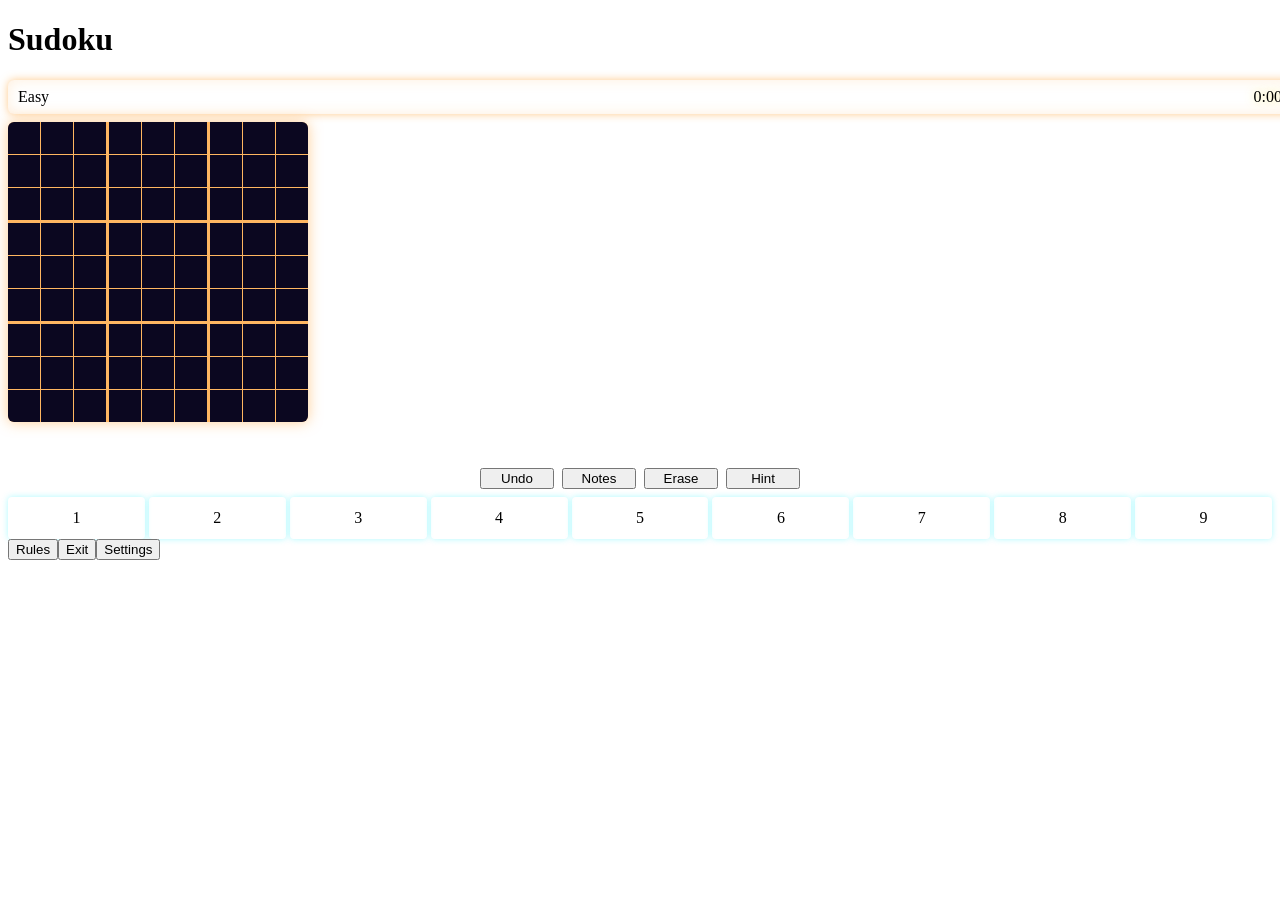
<file: games/Sudoku.html>
<!DOCTYPE html>
<html lang="en">
<head>
<meta charset="utf-8">
<meta name="viewport" content="width=device-width, initial-scale=1, viewport-fit=cover">
<title>Sudoku</title>
<style>
:root{--cell:#0b0720}
.hd{width:100%;display:flex;justify-content:space-between;align-items:center;background:var(--panel);border:2px solid var(--or);border-radius:6px;padding:8px 10px;font:400 10px/1 var(--px);box-shadow:0 0 8px rgba(255,158,44,.55),inset 0 0 14px rgba(255,158,44,.16)}
.hd>span{color:var(--or);text-shadow:0 0 8px var(--or);white-space:nowrap}
.hd small{font:400 17px/1 var(--vt);color:var(--mut);margin-left:6px;text-shadow:none}
.hd b{font:400 16px/1 var(--px);color:var(--yel);text-shadow:0 0 10px rgba(255,233,77,.7)}
#board{width:300px;height:300px;margin:8px 0;display:grid;grid-template-columns:repeat(3,minmax(0,1fr));grid-template-rows:repeat(3,minmax(0,1fr));gap:3px;background:rgba(255,158,44,.75);border:2px solid var(--or);border-radius:6px;overflow:hidden;box-shadow:0 0 14px rgba(255,158,44,.5)}
.box{display:grid;grid-template-columns:repeat(3,minmax(0,1fr));grid-template-rows:repeat(3,minmax(0,1fr));gap:1px;background:var(--line);min-width:0;min-height:0}
.c{position:relative;min-width:0;min-height:0;overflow:hidden;margin:0;padding:0;border:0;border-radius:0;background:var(--cell);color:var(--ink);font:400 var(--fs,16px)/1 var(--px);display:flex;align-items:center;justify-content:center;cursor:pointer;-webkit-tap-highlight-color:transparent}
.c.pe{background:#160d3a}
.c.sm{background:rgba(255,233,77,.17)}
.c.u{color:var(--cy);text-shadow:0 0 6px var(--cy)}
.c.h{color:var(--grn);text-shadow:0 0 6px var(--grn)}
.c.x{background:rgba(255,43,214,.24)}
.c.x.u{color:var(--mag);text-shadow:0 0 6px var(--mag)}
/* Accessibility setting: a bar under your own numbers (given and hinted numbers have none) */
body.sym .c.u::after{content:"";position:absolute;left:28%;right:28%;bottom:8%;height:2px;background:currentColor;box-shadow:0 0 4px currentColor}
.c.cu{background:rgba(57,255,122,.22)}
.c.ct{box-shadow:inset 0 0 0 2px var(--grn),inset 0 0 10px rgba(57,255,122,.4)}
.c.sel{background:#2b2108;box-shadow:inset 0 0 0 2px var(--yel),inset 0 0 10px rgba(255,233,77,.45)}
.c .n{position:absolute;inset:1px;display:grid;grid-template-columns:repeat(3,1fr);grid-template-rows:repeat(3,1fr);font:400 var(--ns,11px)/1 var(--vt);color:var(--mut);text-shadow:none;pointer-events:none}
.c .n i{font-style:normal;display:flex;align-items:center;justify-content:center}
.c .n i.hl{color:var(--yel)}
.c.pop{animation:pop .25s}
@keyframes pop{0%{transform:scale(1.35)}100%{transform:scale(1)}}
.won .c{animation:wave .7s ease-out both;animation-delay:calc(var(--d)*45ms)}
@keyframes wave{0%{background:var(--cell)}35%{background:rgba(255,158,44,.55);color:#fff}100%{background:var(--cell)}}
/* Message line sits above the header (where the difficulty buttons used to be) */
.mid{display:flex;align-items:center;justify-content:center;width:100%;height:30px;margin:0 0 8px;flex:none}
.msg{text-align:center;font-size:22px;line-height:1.05;max-width:100%;min-width:0;white-space:nowrap;overflow:hidden;text-overflow:ellipsis}
.acts{display:flex;justify-content:center;flex-wrap:nowrap;width:100%;margin:0 0 8px}
button.b:active,button.b[aria-pressed="true"]{background:var(--yel);color:#07030f;text-shadow:none}
/* bottom margin keeps the header where it was after the message line moved to the top */
#pad{display:grid;grid-template-columns:repeat(9,minmax(0,1fr));gap:4px;width:100%;margin-bottom:30px;flex:none}
.k{height:var(--kh,42px);min-width:0;padding:0;font:400 14px/1 var(--px);color:var(--cy);background:transparent;border:2px solid var(--cy);border-radius:4px;cursor:pointer;text-shadow:0 0 6px var(--cy);box-shadow:0 0 6px rgba(25,243,255,.35);-webkit-tap-highlight-color:transparent}
.k:active{background:var(--cy);color:#07030f;text-shadow:none}
.notes .k{color:var(--yel);border-color:var(--yel);border-style:dashed;text-shadow:0 0 6px var(--yel);box-shadow:0 0 6px rgba(255,233,77,.35)}
.notes .k:active{background:var(--yel)}
.k.done{opacity:.3}
.k:disabled{opacity:.3;cursor:default}
.c:focus-visible,.k:focus-visible,button.b:focus-visible,.bar button:focus-visible,.seg button:focus-visible,.tg:focus-visible{outline:3px solid var(--yel);outline-offset:2px;z-index:2}
#diff button{width:var(--sw)}
/* One centred block: title, game, bar. Gaps under the title and above the bar are at most 2x the title height */
#pad{margin-bottom:0}
/* differs from the shared core */
main{align-items:center}
button.b{margin:0 4px;white-space:nowrap}
.acts button.b:not(#aAgain){width:74px;padding-left:0;padding-right:0}
.seg button{width:calc(2*var(--sw) + var(--sg))}
#diff.mtr button{width:62px}
</style>
</head>
<body>
<div id="app">
<main>
<h1 id="t1">Sudoku</h1>
<noscript>Sudoku needs JavaScript to run.</noscript>
<div class="hd" id="hd"><span id="hdn">Easy <small id="best"></small></span><b id="clock" role="timer" aria-label="Time">0:00</b></div>
<div id="board" role="grid" aria-label="Sudoku board"></div>
<div class="mid" id="mid"><div class="msg" id="msg" role="status" aria-live="polite"></div></div>
<div class="acts" id="acts">
<button type="button" class="b" id="aUndo">Undo</button><button type="button" class="b" id="aNotes" aria-pressed="false">Notes</button><button type="button" class="b" id="aErase">Erase</button><button type="button" class="b" id="aHint">Hint</button><button type="button" class="b" id="aAgain" hidden>Play again</button>
</div>
<div id="pad" role="group" aria-label="Numbers"></div>
<nav class="bar" id="bar"><button type="button" id="bRules" aria-expanded="false">Rules</button><button type="button" class="mnu">Exit</button><button type="button" id="bSet" aria-expanded="false">Settings</button></nav>
<section class="panel" id="panel" hidden>
<div id="pRules" hidden>
<p>Fill the grid so every <b>row</b>, <b>column</b> and <b>3×3 box</b> holds each number 1 to 9 exactly once.</p>
<p><b>Play:</b> tap a cell, then a number. Tap the same number again to clear it. White numbers are given and can't change. The clock starts with your first number and pauses while Rules or Settings is open.</p>
<p><b>Notes:</b> turn on Notes to pencil small candidates into a cell. Placing a number clears it from notes in the same row, column and box.</p>
<p><b>Clashes</b> (the same number twice in a row, column or box) glow magenta.</p>
<p><b>Hint</b> (turn it on in Settings) teaches in two taps: the first points to the next step (green) and says why, the second (<b>Fill</b>) puts the number in. With Hints on, a wrong number also gets a gentle nudge. <b>Undo</b> takes back moves one at a time. Best times count only puzzles solved without hints (an undone hint still counts).</p>
<p><b>Accessibility</b> (Settings): a bar under the numbers you entered, if they look like the given ones to you.</p>
<p><b>Levels:</b> every puzzle has exactly one solution. Easy and Normal need only simple steps; Hard needs smarter eliminations; Master has the fewest clues. Pick the difficulty in <b>Settings</b>; it locks once you start a puzzle.</p></div>
<div id="pSet" hidden>
<div class="row"><span class="lab">Difficulty</span><div class="seg" id="diff" role="group" aria-label="Difficulty"></div></div>
<div class="row"><span class="lab">Allow undo</span><button type="button" class="tg" id="tgUndo" role="switch" aria-checked="true">On</button></div>
<div class="row"><span class="lab">Hints</span><button type="button" class="tg" id="tgHint" role="switch" aria-checked="false">Off</button></div>
<div class="row"><span class="lab">Accessibility</span><button type="button" class="tg" id="tgSym" role="switch" aria-checked="false">Off</button></div>
<div class="row"><span class="lab">Sound</span><button type="button" class="tg" id="tgSound" role="switch" aria-checked="false">Off</button></div>
<div class="row"><span class="lab">Scanlines</span><button type="button" class="tg" id="tgCrt" role="switch" aria-checked="true">On</button></div>
<div class="row"><span class="lab">Game</span><button type="button" class="tg big dng" id="btnCancel">Cancel game</button></div>
<p class="note" id="lockNote"></p>
<p class="note" id="recNote" style="color:var(--mut)"></p>
</div></section>
</main>
</div>
<script>
// ---- grid geometry
var ROW=[],COL=[],BOX=[],PEERS=[],UNITS=[],BC=[];
(function(){var i,j;for(i=0;i<81;i++){ROW[i]=i/9|0;COL[i]=i%9;BOX[i]=(ROW[i]/3|0)*3+(COL[i]/3|0)}
 for(i=0;i<27;i++)UNITS.push([]);
 for(i=0;i<81;i++){UNITS[ROW[i]].push(i);UNITS[9+COL[i]].push(i);UNITS[18+BOX[i]].push(i)}
 for(i=0;i<81;i++){var p=[];for(j=0;j<81;j++)if(j!==i&&(ROW[j]===ROW[i]||COL[j]===COL[i]||BOX[j]===BOX[i]))p.push(j);PEERS.push(p)}
 for(i=0;i<1024;i++){var k=0,x=i;while(x){k+=x&1;x>>=1}BC[i]=k}})();
function shuffle(a){for(var i=a.length-1;i>0;i--){var j=Math.random()*(i+1)|0,t=a[i];a[i]=a[j];a[j]=t}return a}
function digit(m){return 31-Math.clz32(m)}
// ---- solver: counts solutions up to `limit` (fewest-candidates-first backtracking); rand=true gives a random full grid.
function solve(g0,limit,rand){var g=g0.slice(),R=[0,0,0,0,0,0,0,0,0],C=R.slice(),B=R.slice(),n=0,first=null;
 for(var i=0;i<81;i++)if(g[i]){var b=1<<g[i];if((R[ROW[i]]|C[COL[i]]|B[BOX[i]])&b)return{n:0};R[ROW[i]]|=b;C[COL[i]]|=b;B[BOX[i]]|=b}
 function rec(){var best=-1,bm=0,bc=10;
  for(var i=0;i<81;i++)if(!g[i]){var m=~(R[ROW[i]]|C[COL[i]]|B[BOX[i]])&1022,k=BC[m];if(k<bc){bc=k;best=i;bm=m;if(k<2)break}}
  if(best<0){n++;if(!first)first=g.slice();return}
  if(!bc)return;
  var ds=[];for(var d=1;d<=9;d++)if(bm&(1<<d))ds.push(d);if(rand)shuffle(ds);
  var r=ROW[best],c=COL[best],x=BOX[best];
  for(var j=0;j<ds.length;j++){var bit=1<<ds[j];g[best]=ds[j];R[r]|=bit;C[c]|=bit;B[x]|=bit;rec();g[best]=0;R[r]&=~bit;C[c]&=~bit;B[x]&=~bit;if(n>=limit)return}}
 rec();return{n:n,sol:first}}
// ---- logic grader: can the puzzle be solved without guessing?
// lvl 0: naked singles · 1: + hidden singles · 2: + pointing/claiming and naked pairs
function logic(g0,lvl){var g=g0.slice(),cand=[],left=0,i,d,u;
 for(i=0;i<81;i++){cand[i]=g[i]?0:1022;if(!g[i])left++}
 function strike(i,d){var b=~(1<<d);PEERS[i].forEach(function(p){cand[p]&=b})}
 function place(i,d){g[i]=d;cand[i]=0;left--;strike(i,d)}
 for(i=0;i<81;i++)if(g[i])strike(i,g[i]);
 while(left){var prog=false;
  for(i=0;i<81;i++)if(!g[i]){if(!cand[i])return false;if(BC[cand[i]]===1){place(i,digit(cand[i]));prog=true}}
  if(prog)continue;
  if(lvl<1)return false;
  for(u=0;u<27;u++)for(d=1;d<=9;d++){var bit=1<<d,at=-1,k=0;UNITS[u].forEach(function(c){if(cand[c]&bit){k++;at=c}});if(k===1){place(at,d);prog=true}}
  if(prog)continue;
  if(lvl<2)return false;
  for(u=0;u<27;u++)for(d=1;d<=9;d++){bit=1<<d;var cs=UNITS[u].filter(function(c){return cand[c]&bit});if(cs.length<2)continue;
   var tgt=[];
   if(u>=18){if(cs.every(function(c){return ROW[c]===ROW[cs[0]]}))tgt.push(UNITS[ROW[cs[0]]]);if(cs.every(function(c){return COL[c]===COL[cs[0]]}))tgt.push(UNITS[9+COL[cs[0]]])}
   else if(cs.every(function(c){return BOX[c]===BOX[cs[0]]}))tgt.push(UNITS[18+BOX[cs[0]]]);
   tgt.forEach(function(t){t.forEach(function(c){if(cs.indexOf(c)<0&&cand[c]&bit){cand[c]&=~bit;prog=true}})})}
  for(u=0;u<27;u++){var us=UNITS[u];for(var a=0;a<9;a++){var ma=cand[us[a]];if(BC[ma]!==2)continue;
   for(var z=a+1;z<9;z++)if(cand[us[z]]===ma)us.forEach(function(c,ix){if(ix!==a&&ix!==z&&cand[c]&ma){cand[c]&=~ma;prog=true}})}}
  if(!prog)return false}
 return true}
// ---- generator: random full grid, then remove clue pairs (symmetric) while the answer stays unique and,
// below Master, still solvable with that level's techniques. Hard/Master retry briefly for a tougher grid.
var TARGET={easy:38,normal:30,hard:25,master:17},LV={easy:0,normal:1,hard:2,master:3},GOAL={easy:0,normal:1,hard:1,master:2};
function dig(sol,diff){var g=sol.slice(),lv=LV[diff],clues=81,ord=[];for(var i=0;i<=40;i++)ord.push(i);shuffle(ord);
 ord.forEach(function(i){if(clues<=TARGET[diff])return;var j=80-i,a=g[i],b=g[j];g[i]=g[j]=0;
  if(solve(g,2).n===1&&(lv>2||logic(g,lv)))clues-=i===j?1:2;else{g[i]=a;g[j]=b}});
 // Hard and Master: then try single cells too, to get down to fewer clues.
 if(lv>=2){ord=[];for(i=0;i<81;i++)if(g[i])ord.push(i);shuffle(ord);
  ord.forEach(function(i){if(clues<=TARGET[diff])return;var a=g[i];g[i]=0;if(solve(g,2).n===1&&(lv>2||logic(g,lv)))clues--;else g[i]=a})}
 return g}
function score(g,diff){if(diff==='normal')return logic(g,0)?0:1;if(diff==='hard')return logic(g,1)?0:1;
 if(diff==='master')return !logic(g,2)?2:!logic(g,1)?1:0;return 0}
// Keeps the toughest grid found (Master: then the one with fewest clues, searching for ~200 ms).
function generate(diff){var t0=Date.now(),best=null,bs=-1,bn=99,more=diff==='master'?200:0;
 do{var sol=solve(Array(81).fill(0),1,true).sol,g=dig(sol,diff),s=score(g,diff),n=g.filter(Boolean).length;
  if(s>bs||(s===bs&&n<bn)){bs=s;bn=n;best={g:g,sol:sol}}}
 while((bs<GOAL[diff]&&Date.now()-t0<900)||Date.now()-t0<more);return best}
// ---- sound (same chip-tune style as the other games)
var SFX={on:function(){tone(660,.1,'square',.18);tone(990,.16,'square',.18,.11)},
 place:function(){tone(520,.08,'square',.14,0,780)},note:function(){tone(900,.05,'triangle',.12)},
 erase:function(){tone(400,.08,'square',.12,0,200)},clash:function(){tone(180,.18,'sawtooth',.1)},
 hint:function(){tone(660,.08,'square',.14);tone(880,.08,'square',.14,.08);tone(1175,.12,'square',.14,.16)},
 unit:function(){[784,988,1175].forEach(function(f,i){tone(f,.07,'square',.12,i*.06)})},
 win:function(){[523,659,784,1047].forEach(function(f,i){tone(f,.12,'square',.15,i*.1)});tone(1047,.4,'square',.15,.4)}};
naSfx=SFX;
// ---- state
var DIFFS=['easy','normal','hard','master'],DN={easy:'Easy',normal:'Normal',hard:'Hard',master:'Master'};
var S={diff:'easy'},giv=null,sol,val,notes,fix,hist=[],sel=-1,over=false,started=false,time=0,hints=0,noteMode=false,undoOn=true,hintOn=false,best={},gid=0,lastMsg='',clockOn=false;
function save(){try{if(giv)localStorage.setItem('sdk-game',JSON.stringify({diff:S.diff,giv:giv,sol:sol,val:val,notes:notes,fix:fix,over:over,started:started,time:time,clock:clockOn,hints:hints,undo:undoOn,hintOn:hintOn,hist:hist.slice(-60)}));localStorage.setItem('sdk-best',JSON.stringify(best))}catch(e){}}
// saved data is never trusted: a damaged puzzle starts a fresh one, damaged records count as none
var DIFFS=['easy','normal','hard','master'];
function okA(a,lo,hi){if(!Array.isArray(a)||a.length!==81)return false;for(var i=0;i<81;i++){var v=a[i];if(typeof v!=='number'||v!==Math.floor(v)||v<lo||v>hi)return false}return true}
function okSol(a){if(!okA(a,1,9))return false;var r=[],c=[],b=[],i,m;for(i=0;i<9;i++)r[i]=c[i]=b[i]=0;
 for(i=0;i<81;i++){m=1<<a[i];if(r[ROW[i]]&m||c[COL[i]]&m||b[BOX[i]]&m)return false;r[ROW[i]]|=m;c[COL[i]]|=m;b[BOX[i]]|=m}return true}
function okPos(g,v,n,f,sl){if(!okA(v,0,9)||!okA(n,0,1022)||!okA(f,0,2))return false;
 for(var i=0;i<81;i++){if(g[i]?(v[i]!==g[i]||f[i]!==1):f[i]===1)return false;if(f[i]===2&&v[i]!==sl[i])return false}return true}
function okGame(s){if(!s||typeof s!=='object'||DIFFS.indexOf(s.diff)<0||!okA(s.giv,0,9)||!okSol(s.sol))return false;
 for(var i=0;i<81;i++)if(s.giv[i]&&s.giv[i]!==s.sol[i])return false;return okPos(s.giv,s.val,s.notes,s.fix,s.sol)}
function num(v){return typeof v==='number'&&isFinite(v)&&v>=0?Math.floor(v):0}
function clean(o){var r={};if(o&&typeof o==='object')DIFFS.forEach(function(d){var v=num(o[d]);if(v)r[d]=v});return r}
function load(){var s=null;try{best=clean(JSON.parse(localStorage.getItem('sdk-best')))}catch(e){best={}}
 try{s=JSON.parse(localStorage.getItem('sdk-game'))}catch(e){}
 if(!s||typeof s!=='object')return false;
 undoOn=s.undo!==false;hintOn=s.hintOn===true;
 if(okGame(s)&&!s.over){S.diff=s.diff;giv=s.giv;sol=s.sol;val=s.val;notes=s.notes;fix=s.fix;started=!!s.started;time=num(s.time);clockOn=s.clock!=null?!!s.clock:time>0;hints=num(s.hints);
  hist=Array.isArray(s.hist)&&s.hist.every(function(h){return h&&typeof h==='object'&&okPos(giv,h.val,h.notes,h.fix,sol)})?s.hist.slice(-400):[];return true}
 if(DIFFS.indexOf(s.diff)>=0)S.diff=s.diff;return false}
function fmt(ms){var s=Math.floor(ms/1000),h=Math.floor(s/3600),m=Math.floor(s/60)%60;s%=60;return(h?h+':'+(m<10?'0':''):'')+m+':'+(s<10?'0':'')+s}
function start(){tip=null;gid++;var g=gid;giv=null;over=false;started=false;sel=-1;hist=[];noteMode=false;render('Building puzzle…');
 setTimeout(function(){if(g!==gid)return;var p=generate(S.diff);giv=p.g;sol=p.sol;val=giv.slice();notes=Array(81).fill(0);
  fix=giv.map(function(v){return v?1:0});time=0;clockOn=false;hints=0;lastT=Date.now();save();render('Pick a cell, then a number')},40)}
// ---- moves
function snap(){tip=null;hist.push({val:val.slice(),notes:notes.slice(),fix:fix.slice()});if(hist.length>400)hist.shift()}
function clashes(){var x=Array(81).fill(false);for(var i=0;i<81;i++)if(val[i])for(var j=0;j<20;j++){if(val[PEERS[i][j]]===val[i]){x[i]=true;break}}return x}
function unitDone(i){return [UNITS[ROW[i]],UNITS[9+COL[i]],UNITS[18+BOX[i]]].some(function(u){return u.every(function(c){return val[c]===sol[c]})})}
function setVal(i,d){val[i]=d;notes[i]=0;var b=~(1<<d);PEERS[i].forEach(function(p){notes[p]&=b})}
function enter(d){if(!giv||over)return;if(sel<0){render('Pick a cell first');return}if(fix[sel]){render(fix[sel]===1?'That number is given':'Hinted cells are locked');return}
 if(noteMode){if(val[sel]){render('Clear the number to add notes');return}snap();notes[sel]^=1<<d;started=true;sfx('note');after('Notes');return}
 snap();started=true;var pop=false;
 var nudge='';
 if(val[sel]===d){val[sel]=0;sfx('erase')}else{setVal(sel,d);pop=true;clockOn=true;
  if(clashes()[sel])sfx('clash');else{if(unitDone(sel))sfx('unit');else sfx('place');
   // mistake watch (with Hints on): a number that leaves no solution gets a gentle nudge
   if(hintOn&&d!==sol[sel])nudge='Hmm, that '+d+' leads to a dead end'}}
 after(nudge,pop?sel:-1)}
function erase(){if(!giv||over||sel<0||fix[sel]||!(val[sel]||notes[sel]))return;snap();val[sel]=0;notes[sel]=0;started=true;sfx('erase');after('Erased')}
// ---- coach: Hint tap 1 points to the next logical step and says why (the grader's techniques); tap 2 (Fill) puts it in.
// tip = {c: cell, d: digit, u: unit cells to light (or null), t: cell to light (or -1), m: message}
var tip=null,UN=['row','column','box'];
function cands(){var cd=[];for(var i=0;i<81;i++){if(val[i]){cd[i]=0;continue}var m=1022;PEERS[i].forEach(function(p){if(val[p])m&=~(1<<val[p])});cd[i]=m}return cd}
// pointing/claiming and naked pairs (as in logic() level 2), repeated until nothing more is ruled out
function narrow(cd){var prog=true,u,d,bit;while(prog){prog=false;
 for(u=0;u<27;u++)for(d=1;d<=9;d++){bit=1<<d;var cs=UNITS[u].filter(function(c){return cd[c]&bit});if(cs.length<2)continue;var tg=[];
  if(u>=18){if(cs.every(function(c){return ROW[c]===ROW[cs[0]]}))tg.push(UNITS[ROW[cs[0]]]);if(cs.every(function(c){return COL[c]===COL[cs[0]]}))tg.push(UNITS[9+COL[cs[0]]])}
  else if(cs.every(function(c){return BOX[c]===BOX[cs[0]]}))tg.push(UNITS[18+BOX[cs[0]]]);
  tg.forEach(function(t){t.forEach(function(c){if(cs.indexOf(c)<0&&cd[c]&bit){cd[c]&=~bit;prog=true}})})}
 for(u=0;u<27;u++){var us=UNITS[u];for(var a=0;a<9;a++){var ma=cd[us[a]];if(BC[ma]!==2)continue;
  for(var z=a+1;z<9;z++)if(cd[us[z]]===ma)us.forEach(function(c,ix){if(ix!==a&&ix!==z&&cd[c]&ma){cd[c]&=~ma;prog=true}})}}}}
// singles in this candidate grid: boxes first (easiest to see), then rows and columns, then cells with one number left.
// `only` limits the search to one cell (the one the player selected).
function singles(cd,pre,only){var u,d,out=[];
 [18,0,9].forEach(function(base){if(out.length)return;for(u=base;u<base+9;u++)for(d=1;d<=9;d++){var bit=1<<d,at=-1,k=0;
  UNITS[u].forEach(function(c){if(cd[c]&bit){k++;at=c}});
  if(k===1&&(only<0||at===only))out.push({c:at,d:d,u:UNITS[u],t:-1,m:'Look at this '+UN[base/9]+': '+pre+'only one cell can take '+(d===8?'an ':'a ')+d})}});
 if(!out.length)for(var i=0;i<81;i++)if(!val[i]&&BC[cd[i]]===1&&(only<0||i===only))out.push({c:i,d:digit(cd[i]),u:null,t:i,m:'Look at this cell: '+pre+'only one number fits'});
 return out.length?out[Math.random()*out.length|0]:null}
function findTip(){var w=[];for(var i=0;i<81;i++)if(!fix[i]&&val[i]&&val[i]!==sol[i])w.push(i);
 if(w.length){var c=w.indexOf(sel)>=0?sel:w[0];return{c:c,d:sol[c],u:null,t:c,m:'This '+val[c]+' doesn’t belong here'}}
 var cd=cands(),me=sel>=0&&!val[sel]?sel:-1,s=(me>=0&&singles(cd,'',me))||singles(cd,'',-1);if(s)return s;
 narrow(cd);s=(me>=0&&singles(cd,'with pairs, ',me))||singles(cd,'with pairs, ',-1);if(s)return s;
 var bc=10,c=-1;for(i=0;i<81;i++)if(!val[i]&&BC[cd[i]]<bc){bc=BC[cd[i]];c=i}
 return c<0?null:{c:c,d:sol[c],u:null,t:c,m:'No simple step here: try this cell'}}
function hint(){if(!giv||over||!hintOn)return;
 if(!tip){tip=findTip();if(!tip)return;hints++;clockOn=true;started=true;sel=tip.t;sfx('note');save();render(tip.m);return}
 var t=tip.c;tip=null;snap();setVal(t,sol[t]);fix[t]=2;clockOn=true;sel=t;started=true;sfx('hint');after('Hint '+hints+' · that one’s locked in',t)}
function undo(){if(!giv||over||!undoOn||!hist.length)return;tip=null;var h=hist.pop();val=h.val;notes=h.notes;fix=h.fix;sfx('erase');after('Undone')}
function after(m,pop){var done=val.every(function(v,i){return v===sol[i]});
 if(done){over=true;noteMode=false;var k=S.diff,nb=false;addRec(k);
  if(!hints&&(!best[k]||time<best[k])){best[k]=time;nb=true}
  var up=suggest(k,!hints);
  save();sfx('win');render((nb?'New best! ':'Solved in ')+fmt(time)+(hints?' · '+hints+' hint'+(hints>1?'s':''):'')+(up?' · Ready for '+DN[up]+'?':''),-1,true);return}
 var full=val.every(function(v){return v});
 save();render(full?'Board full · fix the magenta clashes':m||'',pop)}
// Saved count of puzzles solved per difficulty
var REC={};try{REC=clean(JSON.parse(localStorage.getItem('sdk-solved')))}catch(e){}
// Level suggestion: 3 solves in a row at a level without hints → "Ready for Hard?" (saved as sdk-run, checked on load)
var RUN={d:'',n:0};try{var r0=JSON.parse(localStorage.getItem('sdk-run'));if(r0&&DIFFS.indexOf(r0.d)>=0&&num(r0.n)<1000)RUN={d:r0.d,n:num(r0.n)}}catch(e){}
function suggest(k,clean){RUN=clean?{d:k,n:RUN.d===k?RUN.n+1:1}:{d:'',n:0};try{localStorage.setItem('sdk-run',JSON.stringify(RUN))}catch(e){}
 var nx=DIFFS[DIFFS.indexOf(k)+1];return nx&&RUN.n>=3&&RUN.n%3===0?nx:''}
function addRec(k){REC[k]=(REC[k]||0)+1;try{localStorage.setItem('sdk-solved',JSON.stringify(REC))}catch(e){}}
function recText(){return 'Solved: '+['easy','normal','hard','master'].map(function(d){return d[0].toUpperCase()+d.slice(1)+' '+(REC[d]||0)}).join(' · ')}
// ---- render
var cells=[],keys=[],ck=[];
(function(){var bd=document.getElementById('board');for(var b=0;b<9;b++){var bx=document.createElement('div');bx.className='box';bx.setAttribute('role','presentation');bd.appendChild(bx)}
 for(var i=0;i<81;i++){(function(i){var c=document.createElement('button');c.type='button';c.className='c';c.style.setProperty('--d',ROW[i]+COL[i]);
  c.onclick=function(){if(!giv)return;sel=i;render(lastMsg)};bd.children[BOX[i]].appendChild(c);cells[i]=c})(i)}
 var pd=document.getElementById('pad');for(var d=1;d<=9;d++){(function(d){var k=document.createElement('button');k.type='button';k.className='k';k.textContent=d;k.onclick=function(){enter(d)};pd.appendChild(k);keys[d]=k})(d)}})();
function render(m,pop,won){if(m!=null)lastMsg=m;renderDiff();
 var bd=document.getElementById('board');bd.classList.toggle('won',!!won);
 var x=giv?clashes():[],sv=giv&&sel>=0?val[sel]:0,cnt=[0,0,0,0,0,0,0,0,0,0];
 for(var i=0;i<81;i++){var c=cells[i];
  if(!giv){c.className='c';c.textContent='';c.disabled=true;ck[i]='';continue}
  c.disabled=false;var v=val[i],cls='c';cnt[v]++;
  if(sel>=0&&i!==sel&&!over&&(ROW[i]===ROW[sel]||COL[i]===COL[sel]||BOX[i]===BOX[sel]))cls+=' pe';
  if(sv&&v===sv&&i!==sel)cls+=' sm';
  if(v&&!fix[i])cls+=' u';if(fix[i]===2)cls+=' h';if(x[i])cls+=' x';if(tip&&!over){if(tip.u&&tip.u.indexOf(i)>=0)cls+=' cu';if(i===tip.t)cls+=' ct'}if(i===sel&&!over)cls+=' sel';if(i===pop)cls+=' pop';
  c.className=cls;
  var key=v?'v'+v:notes[i]?'n'+notes[i]+'.'+sv:'';
  if(key!==ck[i]){ck[i]=key;c.textContent='';
   if(v)c.textContent=v;
   else if(notes[i]){var n=document.createElement('span');n.className='n';for(var d=1;d<=9;d++){var e=document.createElement('i');if(notes[i]&(1<<d)){e.textContent=d;if(d===sv)e.className='hl'}n.appendChild(e)}c.appendChild(n)}}
  var nl=[];for(d=1;d<=9;d++)if(notes[i]&(1<<d))nl.push(d);
  c.setAttribute('aria-label','Row '+(ROW[i]+1)+' column '+(COL[i]+1)+', '+(v?v+(fix[i]===1?' given':fix[i]===2?' hint':'')+(x[i]?', clash':''):'empty'+(nl.length?', notes '+nl.join(' '):'')))}
 for(d=1;d<=9;d++){keys[d].classList.toggle('done',cnt[d]>=9);keys[d].disabled=!giv||over}
 document.getElementById('pad').classList.toggle('notes',noteMode);
 document.getElementById('hdn').firstChild.textContent=DN[S.diff]+' ';
 document.getElementById('best').textContent=best[S.diff]?'· Best '+fmt(best[S.diff]):'';
 showTime();
 var A=function(id){return document.getElementById(id)};
 ['aUndo','aNotes','aErase','aHint'].forEach(function(id){A(id).hidden=over});A('aAgain').hidden=!over;
 if(!over){A('aUndo').hidden=!undoOn;A('aHint').hidden=!hintOn;A('aHint').textContent=tip?'Fill':'Hint';
  A('aUndo').disabled=!giv||!hist.length;A('aNotes').disabled=A('aErase').disabled=A('aHint').disabled=!giv;
  A('aNotes').setAttribute('aria-pressed',noteMode?'true':'false')}
 var msg=document.getElementById('msg');msg.textContent=lastMsg||(noteMode?'Notes on':'');msg.style.fontSize='';
 var f=parseFloat(getComputedStyle(msg).fontSize);while(msg.scrollWidth>msg.clientWidth&&f>14){f-=1;msg.style.fontSize=f+'px'}
 fit()}
function showTime(){document.getElementById('clock').textContent=fmt(giv?time:0)}
function inGame(){return !!giv&&!over&&started}
function renderDiff(){var el=document.getElementById('diff');el.innerHTML='';var lock=inGame();
 DIFFS.forEach(function(d){var b=document.createElement('button');b.type='button';b.textContent=DN[d];
  b.setAttribute('aria-pressed',S.diff===d?'true':'false');b.disabled=lock;if(lock)b.title='Locked until this puzzle ends';
  b.onclick=function(){if(inGame()||(S.diff===d&&giv&&!over))return;S.diff=d;start()};el.appendChild(b)})}
// ---- timer: starts with the first number placed, then runs while the puzzle is on screen (pauses when the app is hidden, you go back to the cover, or Rules/Settings is open)
var lastT=Date.now(),shown=-1;
function active(){if(!giv||over||!clockOn||document.hidden)return false;var pn=document.getElementById('panel');if(pn&&!pn.hidden)return false;try{if(window.frameElement&&window.frameElement.hidden)return false}catch(e){}return true}
setInterval(function(){var now=Date.now(),dt=Math.min(now-lastT,1000);lastT=now;if(!active())return;time+=dt;var s=Math.floor(time/1000);if(s!==shown){shown=s;showTime();if(s%5===0)save()}},250);
document.addEventListener('visibilitychange',function(){lastT=Date.now();save()});
addEventListener('pagehide',save);
// ---- buttons and keys
document.getElementById('aUndo').onclick=undo;document.getElementById('aErase').onclick=erase;document.getElementById('aHint').onclick=hint;
document.getElementById('aNotes').onclick=function(){if(!giv||over)return;noteMode=!noteMode;render(noteMode?'Notes on · tap numbers to pencil in':'Notes off')};
document.getElementById('aAgain').onclick=start;
document.addEventListener('keydown',function(e){if(!panel.hidden||e.metaKey||e.ctrlKey||e.altKey)return;var k=e.key;
 if(/^[1-9]$/.test(k)){enter(+k);e.preventDefault()}
 else if(k==='Backspace'||k==='Delete'||k==='0'){erase();e.preventDefault()}
 else if(k==='n'||k==='N')document.getElementById('aNotes').click();
 else if(/^Arrow/.test(k)&&giv&&!over){var i=sel<0?40:sel,r=ROW[i],c=COL[i];
  if(k==='ArrowUp')r=(r+8)%9;if(k==='ArrowDown')r=(r+1)%9;if(k==='ArrowLeft')c=(c+8)%9;if(k==='ArrowRight')c=(c+1)%9;
  sel=r*9+c;render(lastMsg);cells[sel].focus();e.preventDefault()}});
// ---- panel
function sync(){var lock=inGame();
 document.getElementById('lockNote').textContent=lock?'Difficulty is locked until this puzzle is solved or cancelled.':'';document.getElementById('recNote').textContent=recText();
 var cb=document.getElementById('btnCancel');cb.disabled=!giv||over;naDisarm(cb);
 setSw('tgSound',sndOn);setSw('tgCrt',!document.body.classList.contains('nocrt'));setSw('tgHint',hintOn);setSw('tgSym',document.body.classList.contains('sym'));setSw('tgUndo',undoOn)}
document.getElementById('tgSym').onclick=function(){var on=document.body.classList.toggle('sym');try{localStorage.setItem('sdk-sym',on?'1':'0')}catch(e){}sync()};
try{if(localStorage.getItem('sdk-sym')==='1')document.body.classList.add('sym')}catch(e){}
document.getElementById('tgUndo').onclick=function(){undoOn=!undoOn;save();render();sync()};
document.getElementById('tgHint').onclick=function(){hintOn=!hintOn;tip=null;save();render();sync()};
document.getElementById('btnCancel').onclick=function(){naArm(this,function(){start();showPanel('')})};
naSync=sync;naFirstRules('sdk-rules-seen');
// ---- sizing: the board takes whatever square fits between the header and the number pad
function fit(){var mn=document.querySelector('main'),bd=document.getElementById('board'),
 g=function(el){var st=getComputedStyle(el);if(st.display==='none')return 0;return el.offsetHeight+parseFloat(st.marginTop)+parseFloat(st.marginBottom)};
 var w=mn.clientWidth-28,kh=Math.round(Math.max(34,Math.min(46,(w-32)/9*1.3)));
 document.documentElement.style.setProperty('--kh',kh+'px');
 var h=mn.clientHeight-4-40-16-g(document.getElementById('t1'))-g(document.getElementById('hd'))-g(document.getElementById('mid'))-g(document.getElementById('acts'))-g(document.getElementById('pad'));
 var sz=Math.max(180,Math.floor(Math.min(w,h)));bd.style.width=bd.style.height=sz+'px';
 ['hd','mid','acts','pad'].forEach(function(id){document.getElementById(id).style.width=sz+'px'});
 document.documentElement.style.setProperty('--fs',Math.max(10,Math.round(sz/9*.42))+'px');
 document.documentElement.style.setProperty('--ns',Math.max(9,Math.round(sz/27*.95))+'px')}
addEventListener('resize',fit);
try{document.fonts.ready.then(function(){render()})}catch(e){}

if(load())render(started?'Welcome back':'Pick a cell, then a number');else start();fit();
</script>
</body>
</html>
</file>
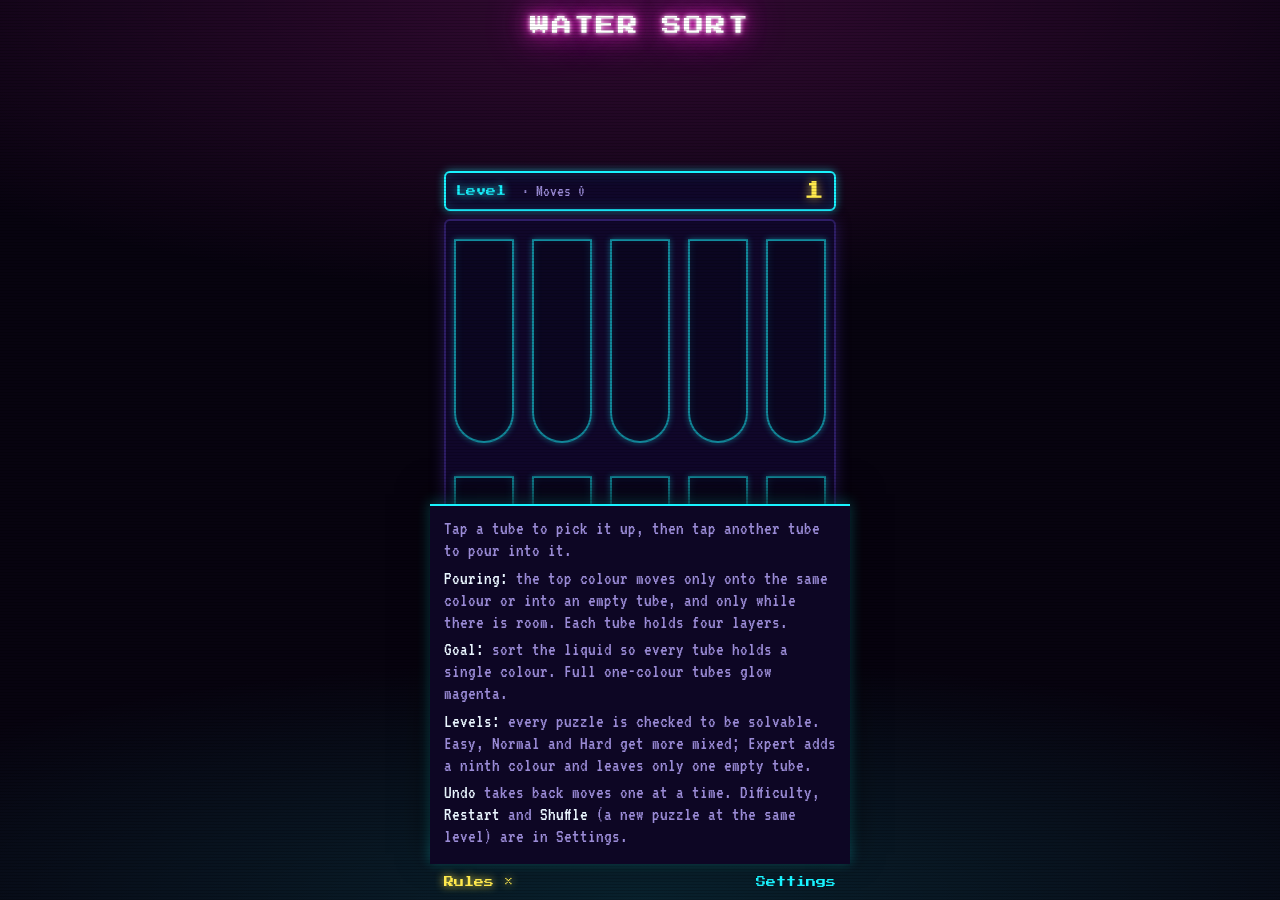
<file: games/Water Sort.html>
<!DOCTYPE html>
<html lang="en">
<head>
<meta charset="utf-8">
<meta name="viewport" content="width=device-width, initial-scale=1, viewport-fit=cover">
<title>Water Sort</title>
<meta name="description" content="Water Sort: a neon arcade colour-sorting puzzle.">
<meta name="theme-color" content="#07030f">
<link rel="icon" href="data:image/svg+xml,%3Csvg xmlns='http://www.w3.org/2000/svg' viewBox='0 0 100 100'%3E%3Ctext y='.9em' font-size='90'%3E%F0%9F%A7%AA%3C/text%3E%3C/svg%3E">
<link href="https://fonts.googleapis.com/css2?family=Press+Start+2P&family=VT323&display=swap" rel="stylesheet">
<style>
:root{--bg:#07030f;--panel:#10072a;--line:#2e1d66;--ink:#eaf6ff;--mut:#9a8bd6;--mag:#ff2bd6;--cy:#19f3ff;--yel:#ffe94d;--cell:#0b0720;
--px:"Press Start 2P","Courier New",monospace;--vt:"VT323","Courier New",monospace;
--sw:64px;--sg:6px;--w:48px;--gap:12px;
box-sizing:border-box;padding-top:env(safe-area-inset-top,0px);padding-bottom:env(safe-area-inset-bottom,0px);color-scheme:dark}
*{box-sizing:border-box;-webkit-tap-highlight-color:transparent}
html{height:100vh;height:100dvh;overflow:hidden;background:var(--bg)}
html,body{margin:0;color:var(--ink);font-family:var(--vt);font-size:18px}
body{height:100%;touch-action:manipulation;overscroll-behavior:none;user-select:none;-webkit-user-select:none;
 background:radial-gradient(120% 55% at 50% 0%,rgba(255,43,214,.18),transparent 60%),radial-gradient(120% 45% at 50% 100%,rgba(25,243,255,.13),transparent 60%),#07030f}
body::after{content:"";position:fixed;inset:0;pointer-events:none;z-index:9;background:repeating-linear-gradient(to bottom,transparent 0 2px,rgba(0,0,0,.16) 2px 3px)}
body.nocrt::after{display:none}
#app{height:100%}
main{max-width:420px;height:100%;margin:0 auto;padding:4px 14px 40px;display:flex;flex-direction:column;justify-content:center}
h1{font:400 20px/1 var(--px);text-transform:uppercase;letter-spacing:2px;margin:12px 0 8px;text-align:center;color:#fff;flex:none;
 text-shadow:0 0 4px #fff,0 0 10px var(--mag),0 0 22px var(--mag),0 0 42px var(--mag);animation:powerOn 1.1s steps(1) 1}
@keyframes powerOn{0%{opacity:0}8%{opacity:1}12%{opacity:.2}18%{opacity:1}24%{opacity:.4}30%,100%{opacity:1}}
.hd{display:flex;justify-content:space-between;align-items:center;background:var(--panel);border:2px solid var(--cy);border-radius:6px;padding:8px 10px;font:400 10px/1 var(--px);flex:none;
 box-shadow:0 0 8px rgba(25,243,255,.55),inset 0 0 14px rgba(25,243,255,.16)}
.hd>span{color:var(--cy);text-shadow:0 0 8px var(--cy);white-space:nowrap}
.hd small{font:400 17px/1 var(--vt);color:var(--mut);margin-left:6px;text-shadow:none}
.hd b{font:400 20px/1 var(--px);color:var(--yel);text-shadow:0 0 10px rgba(255,233,77,.7)}
#game{flex:1 1 0;min-height:0;display:flex;flex-direction:column;justify-content:center;padding:16px 0}
#board{flex:none;margin:8px 0;background:var(--panel);border:2px solid var(--line);border-radius:6px;padding:18px 6px 10px;
 box-shadow:0 0 14px rgba(46,29,102,.8);display:grid;grid-template-columns:repeat(5,auto);justify-content:center;align-content:center;column-gap:var(--gap);row-gap:calc(var(--w) * .55)}
#board.won{border-color:var(--yel);box-shadow:0 0 14px rgba(255,233,77,.6),inset 0 0 14px rgba(255,233,77,.15)}
.tube{width:var(--w);height:calc(var(--w) * 3.4);position:relative;padding:0 3px 3px;border:2px solid rgba(25,243,255,.55);border-top:none;
 border-radius:0 0 calc(var(--w) / 2) calc(var(--w) / 2);background:rgba(11,7,32,.85);display:flex;flex-direction:column-reverse;overflow:hidden;cursor:pointer;
 box-shadow:0 0 6px rgba(25,243,255,.35),inset 0 0 8px rgba(25,243,255,.12);transition:transform .16s ease,border-color .16s,box-shadow .16s;font:inherit;color:inherit}
.tube::before{content:"";position:absolute;top:0;left:0;right:0;height:2px;background:rgba(25,243,255,.55)}
.tube.sel{transform:translateY(-14px);border-color:var(--yel);box-shadow:0 0 12px rgba(255,233,77,.7),inset 0 0 8px rgba(255,233,77,.2)}
.tube.sel::before{background:var(--yel)}
.tube.done{border-color:var(--mag);box-shadow:0 0 10px rgba(255,43,214,.6),inset 0 0 8px rgba(255,43,214,.2)}
.tube.done::before{background:var(--mag)}
.tube.bad{animation:shake .3s}
.tube.hit{animation:pop .35s}
@keyframes shake{25%{transform:translateX(-5px)}75%{transform:translateX(5px)}}
@keyframes pop{0%{filter:brightness(1.8)}100%{filter:none}}
.tube:focus-visible,button.b:focus-visible,.bar button:focus-visible,.seg button:focus-visible,.tg:focus-visible{outline:3px solid var(--yel);outline-offset:2px}
.liq{flex:none;height:calc((var(--w) * 3.4 - 5px) / 4);box-shadow:inset 0 0 6px rgba(255,255,255,.35),0 0 6px currentColor;
 background:linear-gradient(90deg,rgba(255,255,255,.25),transparent 40%,rgba(0,0,0,.25)),currentColor}
.liq.cut{border-bottom:3px solid #07030f}
.liq:first-child{border-radius:0 0 calc(var(--w) / 2 - 4px) calc(var(--w) / 2 - 4px)}
.acts{display:flex;justify-content:center;gap:8px;margin:6px 0 0;flex:none}
button.b{background:transparent;color:var(--yel);border:2px solid var(--yel);border-radius:4px;padding:6px 10px;margin:0;font:400 10px/1.2 var(--px);cursor:pointer;text-shadow:0 0 8px var(--yel);box-shadow:0 0 10px rgba(255,233,77,.5)}
button.b:active{background:var(--yel);color:#07030f;text-shadow:none}
button.b:disabled{opacity:.4;cursor:default}
.bar{position:fixed;left:0;right:0;bottom:0;z-index:21;max-width:420px;margin:0 auto;padding:0 14px env(safe-area-inset-bottom,0px);display:flex;justify-content:space-between}
.bar button{font:400 10px/1.4 var(--px);color:var(--cy);background:transparent;border:0;padding:11px 0;cursor:pointer}
.bar button[aria-expanded="true"]{color:var(--yel);text-shadow:0 0 8px var(--yel)}
.bar button[aria-expanded="true"]::after{content:' \00d7'}
.panel{position:fixed;left:0;right:0;bottom:calc(36px + env(safe-area-inset-bottom,0px));z-index:20;max-width:420px;margin:0 auto;padding:6px 14px 10px;background:#0d0624;border-top:2px solid var(--cy);
 box-shadow:0 -10px 30px rgba(0,0,0,.7),0 -2px 12px rgba(25,243,255,.35);max-height:calc(72dvh - 36px);overflow:auto;font-size:19px;color:var(--mut);line-height:1.15}
.panel p{margin:6px 0}
.panel b{color:var(--ink);font-weight:400}
.row{display:flex;justify-content:space-between;align-items:center;gap:10px;padding:8px 0;border-bottom:1px solid var(--line)}
.lab{font:400 10px/1.4 var(--px);color:var(--ink);white-space:nowrap}
@media (max-width:360px){:root{--sw:54px}.seg button{font-size:8px}}
.row>.tg,.row>.seg{margin-left:auto}
.row.wrap{flex-wrap:wrap}
.seg{display:flex;gap:var(--sg);flex:none}
.seg button{flex:none;width:var(--sw);font:400 9px/1 var(--px);text-align:center;white-space:nowrap;color:var(--cy);background:transparent;border:2px solid var(--cy);border-radius:4px;padding:10px 0;cursor:pointer;text-shadow:0 0 6px var(--cy)}
.seg button[aria-pressed="true"]{background:var(--cy);color:#07030f;text-shadow:none;box-shadow:0 0 12px var(--cy)}
.seg button:disabled,.tg:disabled{opacity:.45;cursor:default}
.tg{flex:none;width:var(--sw);overflow:hidden;font:400 9px/1 var(--px);text-align:center;white-space:nowrap;color:var(--cy);background:transparent;border:2px solid var(--cy);border-radius:4px;padding:10px 2px;cursor:pointer;text-shadow:0 0 6px var(--cy)}
.tg.big{width:calc(2*var(--sw) + var(--sg))}
.tg[aria-checked="true"]{background:var(--cy);color:#07030f;text-shadow:none;box-shadow:0 0 12px var(--cy)}
.tg.dng{color:var(--mag);border-color:var(--mag);text-shadow:0 0 6px var(--mag)}
.tg.dng.arm{background:var(--mag);color:#07030f;text-shadow:none;box-shadow:0 0 12px var(--mag)}
.note{color:var(--yel);margin:6px 0 0}
[hidden]{display:none!important}
.short h1{font-size:14px;margin:6px 0}.short .hd{padding:5px 8px}
.tiny h1{display:none}
/* Phone held sideways: turn the game back to portrait */
.rot #app{position:fixed;top:50%;left:50%;width:100vh;width:100dvh;height:100vw;transform:translate(-50%,-50%) rotate(-90deg);
 background:radial-gradient(120% 55% at 50% 0%,rgba(255,43,214,.18),transparent 60%),radial-gradient(120% 45% at 50% 100%,rgba(25,243,255,.13),transparent 60%),#07030f}
.rot.r270 #app{transform:translate(-50%,-50%) rotate(90deg)}
.rot body::after{background:repeating-linear-gradient(to right,transparent 0 2px,rgba(0,0,0,.16) 2px 3px)}
@media (prefers-reduced-motion:reduce){*,*::before,*::after{animation:none!important;transition:none!important}}
</style>
</head>
<body>
<div id="app">
<main>
<h1>Water Sort</h1>
<noscript>Water Sort needs JavaScript to run.</noscript>
<div id="game">
<div class="hd" id="hd"><span>Level <small id="sub"></small></span><b id="lvl">1</b></div>
<div id="board" role="group" aria-label="Tubes"></div>
<div class="acts" id="acts"></div>
</div>
<nav class="bar" id="bar"><button type="button" id="bRules" aria-expanded="false">Rules</button><button type="button" id="bSet" aria-expanded="false">Settings</button></nav>
<section class="panel" id="panel" hidden>
<div id="pRules" hidden>
<p>Tap a tube to pick it up, then tap another tube to pour into it.</p>
<p><b>Pouring:</b> the top colour moves only onto the same colour or into an empty tube, and only while there is room. Each tube holds four layers.</p>
<p><b>Goal:</b> sort the liquid so every tube holds a single colour. Full one-colour tubes glow magenta.</p>
<p><b>Levels:</b> every puzzle is checked to be solvable. Easy, Normal and Hard get more mixed; Expert adds a ninth colour and leaves only one empty tube.</p>
<p><b>Undo</b> takes back moves one at a time. Difficulty, <b>Restart</b> and <b>Shuffle</b> (a new puzzle at the same level) are in Settings.</p></div>
<div id="pSet" hidden>
<div class="row wrap"><span class="lab">Difficulty</span><div class="seg" id="diff" role="group" aria-label="Difficulty"></div></div>
<div class="row"><span class="lab">Restart puzzle</span><button type="button" class="tg big" id="btnRestart">Restart</button></div>
<div class="row"><span class="lab">New puzzle</span><button type="button" class="tg big" id="btnShuffle">Shuffle</button></div>
<div class="row"><span class="lab">Sound</span><button type="button" class="tg" id="tgSound" role="switch" aria-checked="false">Off</button></div>
<div class="row"><span class="lab">Scanlines</span><button type="button" class="tg" id="tgCrt" role="switch" aria-checked="true">On</button></div>
<div class="row"><span class="lab">Reset to level 1</span><button type="button" class="tg dng big" id="btnReset">Reset</button></div>
<p class="note" id="note"></p>
</div></section>
</main>
</div>
<script>
(function(){
var CAP=4, TUBES=10;
var COLORS=['#ff2bd6','#19f3ff','#ffe94d','#ff7a3d','#39ff7a','#9b5cff','#ff3b5c','#eaf6ff','#3d6bff'];
var TIERS=[{id:'easy',name:'Easy',from:1,colors:8,pick:'low'},{id:'normal',name:'Normal',from:4,colors:8,pick:'mid'},
           {id:'hard',name:'Hard',from:8,colors:8,pick:'high'},{id:'expert',name:'Expert',from:13,colors:9,pick:'high'}];
var $=function(id){return document.getElementById(id)};
var level=1,best=0,start=[],tubes=[],hist=[],sel=null,moves=0,won=false,hitIdx=-1;

try{level=parseInt(localStorage.getItem('ws_level'))||1;best=parseInt(localStorage.getItem('ws_best'))||0}catch(e){}
function save(){try{localStorage.setItem('ws_level',level);localStorage.setItem('ws_best',best)}catch(e){}}

// ---- sound (same chip-tune style as Knucklebones / Othello)
var AC=null,sndOn=false;
function audio(){if(!AC){try{var X=window.AudioContext||window.webkitAudioContext;AC=X?new X():null}catch(e){}}if(AC&&AC.state==='suspended')AC.resume();return AC}
function tone(f,d,type,vol,when,to){var a=audio();if(!a)return;var t=a.currentTime+(when||0),o=a.createOscillator(),g=a.createGain();o.type=type||'square';o.frequency.setValueAtTime(f,t);if(to)o.frequency.exponentialRampToValueAtTime(to,t+d);g.gain.setValueAtTime(vol||.06,t);g.gain.exponentialRampToValueAtTime(.0001,t+d);o.connect(g);g.connect(a.destination);o.start(t);o.stop(t+d+.02)}
var SFX={on:function(){tone(660,.1,'square',.18);tone(990,.16,'square',.18,.11)},
 pick:function(){tone(600,.05,'square',.12)},
 pour:function(n){for(var i=0;i<n;i++)tone(420+i*110,.08,'square',.13,i*.07,560+i*110)},
 full:function(){tone(880,.08,'square',.15,.2);tone(1320,.14,'square',.15,.29)},
 bad:function(){tone(200,.15,'square',.13,0,120)},
 undo:function(){tone(500,.08,'triangle',.15,0,300)},
 win:function(){[523,659,784,1047].forEach(function(f,i){tone(f,.12,'square',.15,i*.1)});tone(1047,.4,'square',.15,.4)}};
function sfx(n,a){if(!sndOn)return;try{SFX[n](a)}catch(e){}}

// ---- rules
function last(t){return t[t.length-1]}
function isDone(t){return t.length===CAP&&t.every(function(c){return c===t[0]})}
function solved(ts){return ts.every(function(t){return !t.length||isDone(t)})}
function clone(ts){return ts.map(function(t){return t.slice()})}
function canPour(ts,a,b){if(a===b)return false;var A=ts[a],B=ts[b];if(!A.length||B.length>=CAP)return false;return !B.length||last(B)===last(A)}
function pour(ts,a,b){var A=ts[a],B=ts[b],c=last(A),n=0;while(A.length&&last(A)===c&&B.length<CAP){B.push(A.pop());n++}return n}

// ---- generator: shuffle, keep only solvable deals, then pick by how mixed they are
function solvable(ts){var seen=new Set(),nodes=0;
 function key(s){return s.map(function(t){return t.join(',')}).sort().join('|')}
 function dfs(s){if(solved(s))return true;if(++nodes>150000)return false;var k=key(s);if(seen.has(k))return false;seen.add(k);
  for(var a=0;a<s.length;a++){var A=s[a];if(!A.length||isDone(A))continue;var uni=A.every(function(c){return c===A[0]});
   for(var b=0;b<s.length;b++){if(!canPour(s,a,b))continue;if(uni&&!s[b].length)continue;var n=clone(s);pour(n,a,b);if(dfs(n))return true}}
  return false}
 return dfs(clone(ts))}
function breaks(ts){return ts.reduce(function(n,t){for(var i=1;i<t.length;i++)if(t[i]!==t[i-1])n++;return n},0)}
function tierOf(lv){var t=TIERS[0];TIERS.forEach(function(x){if(lv>=x.from)t=x});return t}
function deal(colors){var pool=[];for(var c=0;c<colors;c++)for(var i=0;i<CAP;i++)pool.push(c);
 for(var i=pool.length-1;i>0;i--){var j=Math.floor(Math.random()*(i+1)),x=pool[i];pool[i]=pool[j];pool[j]=x}
 var ts=[];for(var c=0;c<colors;c++)ts.push(pool.slice(c*CAP,c*CAP+CAP));while(ts.length<TUBES)ts.push([]);return ts}
function generate(t){var found=[],big=t.colors>8;
 for(var k=0;k<(big?1500:400)&&found.length<(big?3:25);k++){var ts=deal(t.colors);if(ts.some(isDone))continue;if(solvable(ts))found.push(ts)}
 if(!found.length)return generate(TIERS[2]);
 found.sort(function(a,b){return breaks(a)-breaks(b)});
 return found[t.pick==='low'?0:t.pick==='mid'?Math.floor(found.length/2):found.length-1]}

// ---- flow
function newPuzzle(){start=generate(tierOf(level));restart()}
function restart(){tubes=clone(start);hist=[];sel=null;moves=0;won=false;hitIdx=-1;render(tierOf(level).name+' · tap a tube')}
function tap(i){if(won)return;var t=tubes[i];
 if(sel===null){if(t.length&&!isDone(t)){sel=i;sfx('pick');render('Now tap where to pour')}return}
 if(sel===i){sel=null;render('Tap a tube');return}
 if(canPour(tubes,sel,i)){hist.push({ts:clone(tubes),moves:moves});var n=pour(tubes,sel,i);moves++;sel=null;hitIdx=i;sfx('pour',n);
  if(isDone(tubes[i]))sfx('full');
  if(solved(tubes)){won=true;best=Math.max(best,level);save();sfx('win');render('Solved in '+moves+' moves!');return}
  render(isDone(tubes[i])?'Tube complete!':'Poured '+n+(n>1?' layers':' layer'));return}
 if(t.length&&!isDone(t)){sel=i;sfx('pick');render('Now tap where to pour');return}
 sfx('bad');var s=sel;sel=null;render("Can't pour there",i)}
function undo(){if(!hist.length||won)return;var h=hist.pop();tubes=h.ts;moves=h.moves;sel=null;hitIdx=-1;sfx('undo');render('Undone')}
function next(){level++;save();newPuzzle()}
function inGame(){return moves>0&&!won}

// ---- render
function btn(label,fn,dis){var b=document.createElement('button');b.type='button';b.className='b';b.textContent=label;b.disabled=!!dis;b.onclick=fn;return b}
function renderDiff(){var el=$('diff'),cur=tierOf(level),lock=inGame();el.innerHTML='';
 TIERS.forEach(function(t){var b=document.createElement('button');b.type='button';b.textContent=t.name;
  b.setAttribute('aria-pressed',t===cur?'true':'false');b.disabled=lock;
  b.onclick=function(){if(b.disabled||t===cur)return;level=t.from;save();newPuzzle();showPanel('')};el.appendChild(b)})}
function render(m,badIdx){
 renderDiff();
 $('lvl').textContent=level;
 $('sub').textContent=won?'· Solved in '+moves+'!':'· Moves '+moves+(best?' · Best Lv '+best:'');
 var board=$('board');board.innerHTML='';board.classList.toggle('won',won);
 tubes.forEach(function(t,i){var d=document.createElement('button');d.type='button';
  d.className='tube'+(sel===i?' sel':'')+(isDone(t)?' done':'')+(i===badIdx?' bad':'')+(i===hitIdx?' hit':'');
  d.setAttribute('aria-label','Tube '+(i+1)+', '+t.length+' of 4 layers'+(isDone(t)?', complete':''));
  t.forEach(function(c,j){var s=document.createElement('div');s.className='liq'+(j?' cut':'');s.style.color=COLORS[c];d.appendChild(s)});
  d.onclick=function(){tap(i)};board.appendChild(d)});
 hitIdx=-1;
 var a=$('acts');a.innerHTML='';
 a.appendChild(won?btn('Next level',next):btn('Undo',undo,!hist.length));
 if(typeof panel!=='undefined'&&panel&&!panel.hidden&&panel.dataset.p==='settings')sync()
 layout()}
// Size tubes so 2 rows of 5 fill the board without overflowing.
function layout(){var g=$('game'),b=$('board');if(!g.clientHeight)return;
 var W=g.clientWidth-16,
  H=g.clientHeight-32-$('hd').offsetHeight-$('acts').offsetHeight-6-16-28-4;
 var gap=Math.max(8,Math.min(18,W*.05)),w=(W-gap*4)/5;w=Math.min(w,H/7.35,64);w=Math.max(24,Math.floor(w));
 b.style.setProperty('--w',w+'px');b.style.setProperty('--gap',gap+'px')}

// ---- panel
var panel=$('panel'),bar=$('bar'),pR=$('pRules'),pS=$('pSet'),bR=$('bRules'),bS=$('bSet'),armT=null;
function showPanel(n){var cur=panel.hidden?'':panel.dataset.p,nx=n&&n!==cur?n:'';panel.hidden=!nx;panel.dataset.p=nx;pR.hidden=nx!=='rules';pS.hidden=nx!=='settings';
 bR.setAttribute('aria-expanded',nx==='rules'?'true':'false');bS.setAttribute('aria-expanded',nx==='settings'?'true':'false');if(nx==='settings')sync()}
function setSw(id,on){var b=$(id);b.setAttribute('aria-checked',on?'true':'false');b.textContent=on?'On':'Off'}
function sync(){setSw('tgSound',sndOn);setSw('tgCrt',!document.body.classList.contains('nocrt'));
 var r=$('btnReset');clearTimeout(armT);r.classList.remove('arm');r.textContent='Reset';r.disabled=false;
 $('btnRestart').disabled=!moves&&!won;
 $('note').textContent=(inGame()?'Difficulty is locked until this puzzle is solved, restarted or shuffled. ':'')+(best?'Best level reached: '+best+'.':'')}
$('btnRestart').onclick=function(){if(this.disabled)return;restart();showPanel('')};
$('btnShuffle').onclick=function(){newPuzzle();showPanel('')};
$('tgSound').onclick=function(){sndOn=!sndOn;if(sndOn){try{if(navigator.audioSession)navigator.audioSession.type='playback'}catch(e){}audio();SFX.on()}sync()};
$('tgCrt').onclick=function(){document.body.classList.toggle('nocrt');sync()};
$('btnReset').onclick=function(){var b=this;
 if(!b.classList.contains('arm')){b.classList.add('arm');b.textContent='Tap again';clearTimeout(armT);armT=setTimeout(function(){b.classList.remove('arm');b.textContent='Reset'},3000);return}
 clearTimeout(armT);level=1;best=0;save();newPuzzle();showPanel('')};
bR.onclick=function(){showPanel('rules')};bS.onclick=function(){showPanel('settings')};
try{if(!localStorage.getItem('ws-rules-seen')){showPanel('rules');localStorage.setItem('ws-rules-seen','1')}}catch(e){}
document.addEventListener('click',function(e){if(!panel.hidden&&!panel.contains(e.target)&&!bar.contains(e.target)){e.stopPropagation();e.preventDefault();showPanel('')}},true);
document.addEventListener('keydown',function(e){if(e.key==='Escape'&&!panel.hidden)showPanel('')});

// ---- fit: short screens, and phone held sideways rotates back to portrait
function fit(){var de=document.documentElement,W=innerWidth,H=innerHeight,
 rot=W>H&&H<600&&matchMedia('(pointer:coarse)').matches,a=0;
 if(rot){a=screen.orientation&&typeof screen.orientation.angle==='number'?screen.orientation.angle:(window.orientation===-90?270:90)}
 de.classList.toggle('rot',rot);de.classList.toggle('r270',rot&&a===270);
 var h=rot?W:H;de.classList.toggle('short',h<=600);de.classList.toggle('tiny',h<=440);layout()}
fit();addEventListener('resize',fit);addEventListener('orientationchange',function(){setTimeout(fit,100)});
try{screen.orientation.addEventListener('change',fit)}catch(e){}

newPuzzle();
})();
</script>
</body>
</html>
</file>
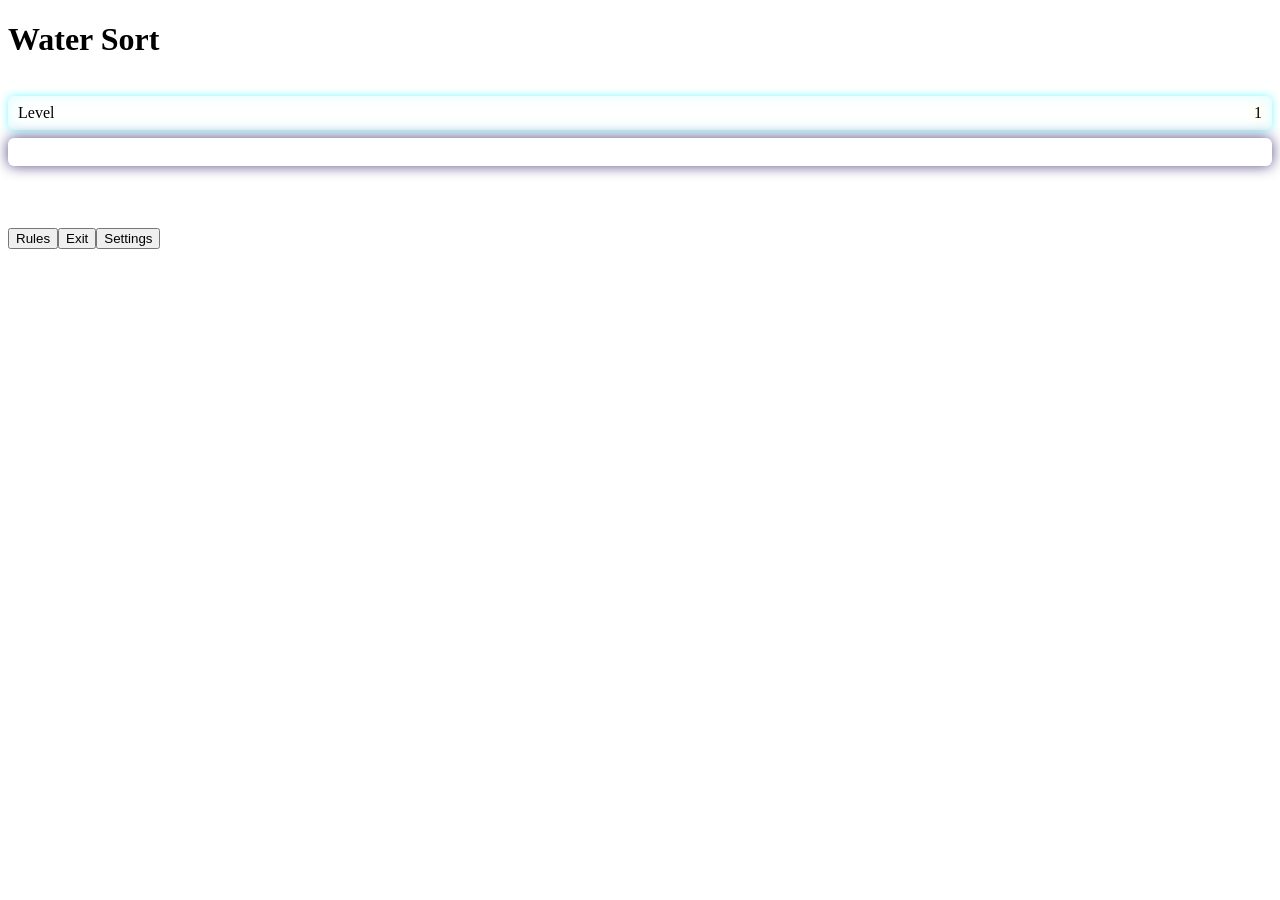
<file: games/Water_Sort.html>
<!DOCTYPE html>
<html lang="en">
<head>
<meta charset="utf-8">
<meta name="viewport" content="width=device-width, initial-scale=1, viewport-fit=cover">
<title>Water Sort</title>
<style>
:root{--cell:#0b0720;--w:48px;--gap:12px}
.hd{display:flex;justify-content:space-between;align-items:center;background:var(--panel);border:2px solid var(--cy);border-radius:6px;padding:8px 10px;font:400 10px/1 var(--px);flex:none;
 box-shadow:0 0 8px rgba(25,243,255,.55),inset 0 0 14px rgba(25,243,255,.16)}
.hd>span{color:var(--cy);text-shadow:0 0 8px var(--cy);white-space:nowrap}
.hd small{font:400 17px/1 var(--vt);color:var(--mut);margin-left:6px;text-shadow:none}
.hd b{font:400 20px/1 var(--px);color:var(--yel);text-shadow:0 0 10px rgba(255,233,77,.7)}
#game{flex:1 1 0;min-height:0;display:flex;flex-direction:column;justify-content:center;padding:16px 0}
#board{flex:none;margin:8px 0;background:var(--panel);border:2px solid var(--line);border-radius:6px;padding:18px 6px 10px;
 box-shadow:0 0 14px rgba(46,29,102,.8);display:grid;grid-template-columns:repeat(5,auto);justify-content:center;align-content:center;column-gap:var(--gap);row-gap:calc(var(--w) * .55)}
#board.won{border-color:var(--yel);box-shadow:0 0 14px rgba(255,233,77,.6),inset 0 0 14px rgba(255,233,77,.15)}
.tube{width:var(--w);height:calc(var(--w) * 3.4);position:relative;padding:0 3px 3px;border:2px solid rgba(25,243,255,.55);border-top:none;
 border-radius:0 0 calc(var(--w) / 2) calc(var(--w) / 2);background:rgba(11,7,32,.85);display:flex;flex-direction:column-reverse;overflow:hidden;cursor:pointer;
 box-shadow:0 0 6px rgba(25,243,255,.35),inset 0 0 8px rgba(25,243,255,.12);transition:transform .16s ease,border-color .16s,box-shadow .16s;font:inherit;color:inherit}
.tube::before{content:"";position:absolute;top:0;left:0;right:0;height:2px;background:rgba(25,243,255,.55)}
.tube.sel{transform:translateY(-14px);border-color:var(--yel);box-shadow:0 0 12px rgba(255,233,77,.7),inset 0 0 8px rgba(255,233,77,.2)}
.tube.sel::before{background:var(--yel)}
.tube.done{border-color:var(--mag);box-shadow:0 0 10px rgba(255,43,214,.6),inset 0 0 8px rgba(255,43,214,.2)}
.tube.done::before{background:var(--mag)}
/* Hint: the tube to pour into glows green */
.tube.hn{border-color:var(--grn);box-shadow:0 0 12px rgba(57,255,122,.75),inset 0 0 8px rgba(57,255,122,.2);animation:hnPulse 1s ease-in-out infinite}
.tube.hn::before{background:var(--grn)}
@keyframes hnPulse{50%{box-shadow:0 0 4px rgba(57,255,122,.4),inset 0 0 4px rgba(57,255,122,.1)}}
@media (prefers-reduced-motion:reduce){.tube.hn{animation:none}}
.tube.bad{animation:shake .3s}
.tube.hit{animation:pop .35s}
/* Solved: a diagonal light across the tubes, like Sudoku's solve */
.tube.wv::after{content:"";position:absolute;top:0;right:0;bottom:0;left:0;pointer-events:none;background:rgba(25,243,255,.5);opacity:0;animation:wsWave .7s ease-out both;animation-delay:inherit}
@keyframes wsWave{35%{opacity:1}}
@keyframes shake{25%{transform:translateX(-5px)}75%{transform:translateX(5px)}}
@keyframes pop{0%{filter:brightness(1.8)}100%{filter:none}}
.tube:focus-visible,button.b:focus-visible,.bar button:focus-visible,.seg button:focus-visible,.tg:focus-visible{outline:3px solid var(--yel);outline-offset:2px}
.liq{flex:none;height:calc((var(--w) * 3.4 - 5px) / 4);box-shadow:inset 0 0 6px rgba(255,255,255,.35),0 0 6px currentColor;
 background:linear-gradient(90deg,rgba(255,255,255,.25),transparent 40%,rgba(0,0,0,.25)),currentColor}
.liq.cut{border-bottom:3px solid #07030f}
/* Accessibility setting (symbols): a mark per colour, for players who can't tell some colours apart */
.liq{display:flex;align-items:center;justify-content:center}
.sy{display:none;flex:none;width:calc(var(--w) * .3);height:calc(var(--w) * .3);background:#07030f;opacity:.85}
body.sym .sy{display:block}
.sy.s5,.sy.s8{background:#fff;opacity:.95}
.sy.s0{border-radius:50%}
.sy.s2{clip-path:polygon(50% 0,100% 100%,0 100%)}
.sy.s3{clip-path:polygon(50% 0,100% 50%,50% 100%,0 50%)}
.sy.s4,.sy.s6{clip-path:polygon(34% 0,66% 0,66% 34%,100% 34%,100% 66%,66% 66%,66% 100%,34% 100%,34% 66%,0 66%,0 34%,34% 34%)}
.sy.s5{clip-path:polygon(0 0,100% 0,50% 100%)}
.sy.s6{transform:rotate(45deg)}
.sy.s7{clip-path:polygon(0 33%,100% 33%,100% 67%,0 67%)}
.sy.s8{background:linear-gradient(90deg,#fff 0 34%,transparent 34% 66%,#fff 66%)}
.liq:first-child{border-radius:0 0 calc(var(--w) / 2 - 4px) calc(var(--w) / 2 - 4px)}
.acts{display:flex;justify-content:center;gap:8px;margin:6px 0 0;flex:none}
.msg{flex:none;height:24px;margin:8px 0 0;text-align:center;font-size:22px;line-height:24px;white-space:nowrap;overflow:hidden;color:var(--ink)}
.msg.bad{color:var(--mag)}
.msg.win{font:400 12px/24px var(--px);color:var(--yel);text-shadow:0 0 10px rgba(255,233,77,.8)}
.seg.mtr button.arm{padding:4.5px 2px}
.seg button.arm{background:var(--mag);border-color:var(--mag);color:#07030f;text-shadow:none;box-shadow:0 0 12px var(--mag);white-space:normal;font-size:8px;line-height:1;padding:5.5px 2px}
/* Gap under the title at most 2x its height; spare space goes below the game */
#game{flex:none}
</style>
</head>
<body>
<div id="app">
<main>
<h1>Water Sort</h1>
<noscript>Water Sort needs JavaScript to run.</noscript>
<div id="game">
<div class="hd" id="hd"><span>Level <small id="sub"></small></span><b id="lvl">1</b></div>
<div id="board" role="group" aria-label="Tubes"></div>
<div class="msg" id="msg" role="status" aria-live="polite"></div>
<div class="acts" id="acts"></div>
</div>
<nav class="bar" id="bar"><button type="button" id="bRules" aria-expanded="false">Rules</button><button type="button" class="mnu">Exit</button><button type="button" id="bSet" aria-expanded="false">Settings</button></nav>
<section class="panel" id="panel" hidden>
<div id="pRules" hidden>
<p>Tap a tube to pick it up, then tap another tube to pour into it.</p>
<p><b>Pouring:</b> the top colour moves only onto the same colour or into an empty tube, and only while there is room. Each tube holds four layers.</p>
<p><b>Goal:</b> sort the liquid so every tube holds a single colour. Full one-colour tubes glow magenta.</p>
<p><b>Levels:</b> every puzzle is checked to be solvable. Easy, Normal and Hard get more mixed; from level 13 Hard adds a ninth colour and leaves only one empty tube.</p>
<p><b>Stuck?</b> The message line says how many moves to Undo. <b>Hint</b> (Settings) lifts a tube and lights the one to pour into green.</p>
<p><b>Undo</b> takes back moves one at a time. Difficulty, <b>Restart</b> and <b>Shuffle</b> (a new puzzle at the same level) are in Settings, and so is <b>Accessibility</b>: a mark on every colour, if some colours look alike to you. <b>Reset</b> goes back to level 1 and keeps your best level.</p></div>
<div id="pSet" hidden>
<div class="row wrap"><span class="lab">Difficulty</span><div class="seg" id="diff" role="group" aria-label="Difficulty"></div></div>
<div class="row"><span class="lab">Restart puzzle</span><button type="button" class="tg big" id="btnRestart">Restart</button></div>
<div class="row"><span class="lab">New puzzle</span><button type="button" class="tg big" id="btnShuffle">Shuffle</button></div>
<div class="row"><span class="lab">Hints</span><button type="button" class="tg" id="tgHint" role="switch" aria-checked="false">Off</button></div>
<div class="row"><span class="lab">Accessibility</span><button type="button" class="tg" id="tgSym" role="switch" aria-checked="false">Off</button></div>
<div class="row"><span class="lab">Sound</span><button type="button" class="tg" id="tgSound" role="switch" aria-checked="false">Off</button></div>
<div class="row"><span class="lab">Scanlines</span><button type="button" class="tg" id="tgCrt" role="switch" aria-checked="true">On</button></div>
<div class="row"><span class="lab">Reset to level 1</span><button type="button" class="tg dng big" id="btnReset">Reset</button></div>
<p class="note" id="note"></p>
</div></section>
</main>
</div>
<script>
(function(){
var CAP=4, TUBES=10;
var COLORS=['#ff2bd6','#19f3ff','#ffe94d','#ff7a3d','#39ff7a','#9b5cff','#ff3b5c','#eaf6ff','#1c3cff'];
var TIERS=[{id:'easy',name:'Easy',from:1,colors:8,pick:'low'},{id:'normal',name:'Normal',from:4,colors:8,pick:'mid'},
           {id:'hard',name:'Hard',from:8,colors:8,pick:'high'},{id:'expert',name:'Hard',from:13,colors:9,pick:'high',sub:'hard'}];
// From level 13 Hard turns into the old Expert puzzles (9 colours, one empty tube): one Hard button covers both
var $=function(id){return document.getElementById(id)};
var level=1,best=0,solvedN=0,start=[],tubes=[],hist=[],sel=null,moves=0,won=false,hitIdx=-1,counted=false;

// saved numbers are never trusted: whole, not negative, and no higher than anyone could have played
function okN(k,lo){var v=parseInt(localStorage.getItem(k),10);return v>=lo&&v<=99999?v:lo}
try{level=okN('ws_level',1);best=okN('ws_best',0);solvedN=okN('ws_solved',0)}catch(e){}
function save(){try{localStorage.setItem('ws_level',level);localStorage.setItem('ws_best',best);localStorage.setItem('ws_solved',solvedN)}catch(e){}}

// ---- sound (same chip-tune style as Knucklebones / Othello)
var SFX={on:function(){tone(660,.1,'square',.18);tone(990,.16,'square',.18,.11)},
 pick:function(){tone(600,.05,'square',.12)},
 pour:function(n){for(var i=0;i<n;i++)tone(420+i*110,.08,'square',.13,i*.07,560+i*110)},
 full:function(){tone(880,.08,'square',.15,.2);tone(1320,.14,'square',.15,.29)},
 bad:function(){tone(200,.15,'square',.13,0,120)},
 undo:function(){tone(500,.08,'triangle',.15,0,300)},
 win:function(){[523,659,784,1047].forEach(function(f,i){tone(f,.12,'square',.15,i*.1)});tone(1047,.4,'square',.15,.4)}};
naSfx=SFX;

// ---- rules
function last(t){return t[t.length-1]}
function isDone(t){return t.length===CAP&&t.every(function(c){return c===t[0]})}
function solved(ts){return ts.every(function(t){return !t.length||isDone(t)})}
function clone(ts){return ts.map(function(t){return t.slice()})}
function canPour(ts,a,b){if(a===b)return false;var A=ts[a],B=ts[b];if(!A.length||B.length>=CAP)return false;return !B.length||last(B)===last(A)}
function pour(ts,a,b){var A=ts[a],B=ts[b],c=last(A),n=0;while(A.length&&last(A)===c&&B.length<CAP){B.push(A.pop());n++}return n}

// ---- solver (coach brain): A* search for the fewest pours. h = for every colour, its separate runs minus one;
// a pour joins at most two runs, so h never overestimates and w=1 finds a shortest way. w>1 is quicker, not always shortest.
// Positions are compared with the tubes sorted, so two tubes swapped count as one position. Returns
// {path:[[from,to],...]} when solvable, {path:null,cut:false} when proven stuck, {path:null,cut:true} when out of time.
function hRuns(ts){var r={},n=0;ts.forEach(function(t){for(var i=0;i<t.length;i++)if(!i||t[i]!==t[i-1])r[t[i]]=(r[t[i]]||0)+1});for(var k in r)n+=r[k]-1;return n}
function pkey(s){return s.map(function(t){return t.join('.')}).sort().join('|')}
function search(ts0,limit,w){var H=[],seen=new Map(),nodes=0;
 function push(x){H.push(x);var i=H.length-1;while(i){var p=(i-1)>>1;if(H[p].f<=x.f)break;H[i]=H[p];i=p}H[i]=x}
 function pop(){var top=H[0],x=H.pop(),n=H.length;if(n){var i=0;for(;;){var l=2*i+1,r=l+1,m=i,mv=x;if(l<n&&H[l].f<mv.f){m=l;mv=H[l]}if(r<n&&H[r].f<mv.f){m=r;mv=H[r]}if(m===i)break;H[i]=H[m];i=m}H[i]=x}return top}
 var s0=clone(ts0);push({s:s0,g:0,f:w*hRuns(s0),p:null,m:null});seen.set(pkey(s0),0);
 while(H.length){var nd=pop();if(solved(nd.s)){var path=[];for(var q=nd;q.m;q=q.p)path.unshift(q.m);return{path:path,cut:false}}
  if(++nodes>limit)return{path:null,cut:true};
  var s=nd.s;
  for(var a=0;a<s.length;a++){var A=s[a];if(!A.length||isDone(A))continue;var uni=A.every(function(c){return c===A[0]}),empty=false;
   for(var b=0;b<s.length;b++){if(!canPour(s,a,b))continue;if(!s[b].length){if(uni||empty)continue;empty=true}
    var t=clone(s);pour(t,a,b);var k=pkey(t),g=nd.g+1,o=seen.get(k);if(o!==undefined&&o<=g)continue;seen.set(k,g);
    push({s:t,g:g,f:g+w*hRuns(t),p:nd,m:[a,b]})}}}
 return{path:null,cut:false}}
// The next pour from here, or how far back the way out is: {path} | {stuck:k} (Undo k moves; -1 = Restart) | {} (unknown)
function analyse(ts,back,limit){var r=search(ts,limit,1);if(!r.path&&r.cut)r=search(ts,limit,2);if(r.path)return{path:r.path};if(r.cut)return{};
 for(var k=1;k<=back.length;k++){var b=search(back[back.length-k],limit,2);if(b.path)return{stuck:k};if(b.cut)return{}}
 return{stuck:-1}}
// ---- generator: shuffle, keep only deals the solver proves solvable, then pick by how mixed they are
function solvable(ts){return !!search(ts,150000,2).path}
function breaks(ts){return ts.reduce(function(n,t){for(var i=1;i<t.length;i++)if(t[i]!==t[i-1])n++;return n},0)}
function tierOf(lv){var t=TIERS[0];TIERS.forEach(function(x){if(lv>=x.from)t=x});return t}
function deal(colors){var pool=[];for(var c=0;c<colors;c++)for(var i=0;i<CAP;i++)pool.push(c);
 for(var i=pool.length-1;i>0;i--){var j=Math.floor(Math.random()*(i+1)),x=pool[i];pool[i]=pool[j];pool[j]=x}
 var ts=[];for(var c=0;c<colors;c++)ts.push(pool.slice(c*CAP,c*CAP+CAP));while(ts.length<TUBES)ts.push([]);return ts}
function generate(t){var found=[],big=t.colors>8;
 for(var k=0;k<(big?1500:400)&&found.length<(big?3:25);k++){var ts=deal(t.colors);if(ts.some(isDone))continue;if(solvable(ts))found.push(ts)}
 if(!found.length)return generate(TIERS[2]);
 found.sort(function(a,b){return breaks(a)-breaks(b)});
 return found[t.pick==='low'?0:t.pick==='mid'?Math.floor(found.length/2):found.length-1]}

// ---- flow
// Puzzles are made ahead in a background worker (one per difficulty), so Next level and Shuffle don't pause.
var pre={},asked={},WK=null,CW=null,SRC;
try{SRC=URL.createObjectURL(new Blob(['var CAP='+CAP+',TUBES='+TUBES+',TIERS='+JSON.stringify(TIERS)+';\n'+[last,isDone,solved,clone,canPour,pour,hRuns,pkey,search,analyse,solvable,breaks,deal,generate].map(String).join('\n')+
 '\nonmessage=function(e){if(e.data.an){var r=analyse(e.data.ts,e.data.back,300000);r.an=e.data.an;postMessage(r);return}var t=TIERS.filter(function(x){return x.id===e.data})[0];postMessage({id:e.data,ts:generate(t)})}'],{type:'text/javascript'}));
 WK=new Worker(SRC);WK.onmessage=function(e){asked[e.data.id]=0;pre[e.data.id]=e.data.ts};WK.onerror=function(){WK=null};
 // a second worker for the coach, so a hint never waits behind puzzle-making
 CW=new Worker(SRC);CW.onmessage=function(e){got(e.data)};CW.onerror=function(){CW=null}}catch(e){WK=WK||null;CW=null}
// ---- coach: every new position is checked in the background; the stuck alert always shows, the hint only when on
var hintOn=false,an=null,anId=0,anKey='',wantHint=false,hintT=-1;
try{hintOn=localStorage.getItem('ws_hint')==='1'}catch(e){}
function check(){var k=JSON.stringify(tubes);if(k===anKey||won)return;anKey=k;an=null;anId++;
 var req={an:anId,ts:clone(tubes),back:hist.slice(-200).map(function(h){return h.ts})};
 if(CW)try{CW.postMessage(req);return}catch(e){CW=null}
 setTimeout(function(){if(req.an!==anId)return;var r=analyse(req.ts,req.back,30000);r.an=req.an;got(r)},0)}
function stuckMsg(k){return k<0?'No way out from here: Restart':'No way out from here: Undo '+k+' move'+(k>1?'s':'')}
function got(r){if(r.an!==anId||won)return;an=r;
 if(r.stuck){wantHint=false;hintT=-1;render(stuckMsg(r.stuck),-1,'bad');return}
 if(wantHint){wantHint=false;showHint()}}
function showHint(){if(!an||!an.path||!an.path.length)return;var m=an.path[0];sel=m[0];hintT=m[1];sfx('pick');
 render('Pour into the green tube · '+an.path.length+' to go')}
function hint(){if(won||!hintOn)return;
 if(an&&an.stuck){render(stuckMsg(an.stuck),-1,'bad');return}
 if(an&&an.path){showHint();return}
 wantHint=true;render('Thinking…')}
function want(id){if(!WK||pre[id]||asked[id])return;asked[id]=1;try{WK.postMessage(id)}catch(e){asked[id]=0}}
function newPuzzle(){var t=tierOf(level);counted=false;start=pre[t.id]||generate(t);delete pre[t.id];restart();want(t.id);want(tierOf(level+1).id)}
function restart(){hintT=-1;wantHint=false;tubes=clone(start);hist=[];sel=null;moves=0;won=false;hitIdx=-1;render(tierOf(level).name+' · tap a tube')}
function tap(i){if(won)return;var t=tubes[i];hintT=-1;wantHint=false;
 if(sel===null){if(t.length&&!isDone(t)){sel=i;sfx('pick');render('Now tap where to pour')}return}
 if(sel===i){sel=null;render('Tap a tube');return}
 if(canPour(tubes,sel,i)){hist.push({ts:clone(tubes),moves:moves});var n=pour(tubes,sel,i);moves++;sel=null;hitIdx=i;sfx('pour',n);
  if(isDone(tubes[i]))sfx('full');
  if(solved(tubes)){won=true;best=Math.max(best,level);if(!counted){solvedN++;counted=true}save();sfx('win');waveNow=true;render('Solved in '+moves+' moves!',-1,'win');return}
  render(isDone(tubes[i])?'Tube complete!':'Poured '+n+(n>1?' layers':' layer'));return}
 if(t.length&&!isDone(t)){sel=i;sfx('pick');render("Can't pour: picked this tube",-1,'bad');return}
 sfx('bad');var s=sel;sel=null;render("Can't pour there",i,'bad')}
function undo(){if(!hist.length||won)return;var h=hist.pop();tubes=h.ts;hintT=-1;wantHint=false;moves=h.moves;sel=null;hitIdx=-1;sfx('undo');render('Undone')}
function next(){level++;save();newPuzzle()}
function inGame(){return moves>0&&!won}

// ---- render
function btn(label,fn,dis){var b=document.createElement('button');b.type='button';b.className='b';b.textContent=label;b.disabled=!!dis;b.onclick=fn;return b}
function renderDiff(){var el=$('diff'),cur=tierOf(level),on=cur.sub||cur.id,lock=inGame();el.innerHTML='';
 TIERS.filter(function(t){return !t.sub}).forEach(function(t){var b=document.createElement('button');b.type='button';b.textContent=t.name;
  b.setAttribute('aria-pressed',t.id===on?'true':'false');b.disabled=lock;
  b.onclick=function(){if(b.disabled||t.id===on)return;
   if(t.from<level&&!b.classList.contains('arm')){b.classList.add('arm');b.textContent='Tap again';
    $('note').textContent=t.name+' starts at level '+t.from+' (you are on level '+level+'). Tap again to go there.';clearTimeout(diffT);diffT=setTimeout(function(){renderDiff();if(!panel.hidden)sync()},3000);return}
   clearTimeout(diffT);level=t.from;save();newPuzzle();showPanel('')};el.appendChild(b)})}
var diffT=null;
var waveNow=false;
function render(m,badIdx,cls){
 renderDiff();var me=$('msg');if(m!==undefined){me.textContent=m;me.className='msg'+(cls?' '+cls:'')}
 $('lvl').textContent=level;
 $('sub').textContent=won?'· Solved in '+moves+'!':'· Moves '+moves+(best?' · Best Lv '+best:'');
 var board=$('board');board.innerHTML='';board.classList.toggle('won',won);
 tubes.forEach(function(t,i){var d=document.createElement('button');d.type='button';
  d.className='tube'+(sel===i?' sel':'')+(isDone(t)?' done':'')+(i===badIdx?' bad':'')+(i===hitIdx?' hit':'')+(i===hintT?' hn':'')+(waveNow?' wv':'');
  d.setAttribute('aria-label','Tube '+(i+1)+', '+t.length+' of 4 layers'+(isDone(t)?', complete':''));
  t.forEach(function(c,j){var s=document.createElement('div');s.className='liq'+(j?' cut':'');s.style.color=COLORS[c];var y=document.createElement('i');y.className='sy s'+c;s.appendChild(y);d.appendChild(s)});
  d.onclick=function(){tap(i)};board.appendChild(d)});
 hitIdx=-1;
 var a=$('acts');a.innerHTML='';
 a.appendChild(won?btn('Next level',next):btn('Undo',undo,!hist.length));if(hintOn&&!won)a.appendChild(btn('Hint',hint));
 if(typeof panel!=='undefined'&&panel&&!panel.hidden&&panel.dataset.p==='settings')sync()
 layout();
 if(waveNow){waveNow=false;var ts=[].slice.call(board.children),xs=[],ys=[];ts.forEach(function(t){if(xs.indexOf(t.offsetLeft)<0)xs.push(t.offsetLeft);if(ys.indexOf(t.offsetTop)<0)ys.push(t.offsetTop)});
  xs.sort(function(a,b){return a-b});ys.sort(function(a,b){return a-b});ts.forEach(function(t){t.style.animationDelay=(xs.indexOf(t.offsetLeft)+ys.indexOf(t.offsetTop))*60+'ms'})}
 saveG();check()}
// The puzzle in progress is kept when the app is closed (a solved puzzle counts once, even after Restart)
function saveG(){try{localStorage.setItem('ws_game',JSON.stringify({level:level,start:start,tubes:tubes,hist:hist.slice(-200),moves:moves,won:won,counted:counted}))}catch(e){}}
// Saved tubes are used only if they are a real position: 10 tubes, up to 4 layers each, 4 layers of every colour
function okTubes(ts){if(!Array.isArray(ts)||ts.length!==TUBES)return false;var n={};
 for(var i=0;i<ts.length;i++){var t=ts[i];if(!Array.isArray(t)||t.length>CAP)return false;for(var j=0;j<t.length;j++){var c=t[j];if(c!==Math.floor(c)||c<0||c>=COLORS.length)return false;n[c]=(n[c]||0)+1}}
 for(var k in n)if(n[k]!==CAP)return false;return Object.keys(n).length>=1}
function loadG(){try{var g=JSON.parse(localStorage.getItem('ws_game'));if(!g||g.level!==level||!okTubes(g.start)||!okTubes(g.tubes))return false; // a damaged save starts a fresh puzzle
 start=g.start;tubes=g.tubes;hist=Array.isArray(g.hist)?g.hist.filter(function(h){return h&&okTubes(h.ts)&&h.moves>=0&&isFinite(h.moves)}):[];moves=g.moves>=0&&isFinite(g.moves)?Math.floor(g.moves):0;won=!!g.won;counted=!!g.counted;sel=null;hitIdx=-1;
 render(won?'Solved in '+moves+' moves!':moves?'Welcome back':tierOf(level).name+' · tap a tube',-1,won?'win':'');want(tierOf(level).id);want(tierOf(level+1).id);return true}catch(e){return false}}
// Size tubes so 2 rows of 5 fill the board without overflowing.
// Space the game may use: the screen minus the title and the bar (both at their natural height)
function gameRoom(){var m=document.querySelector('main'),h=m.querySelector('h1'),bar=$('bar'),cs=getComputedStyle(m),hs=getComputedStyle(h),bs=getComputedStyle(bar);
 var ht=hs.display==='none'?0:parseFloat(hs.fontSize)+parseFloat(hs.marginTop)+parseFloat(hs.marginBottom);
 return m.clientHeight-parseFloat(cs.paddingTop)-parseFloat(cs.paddingBottom)-ht-bar.firstElementChild.offsetHeight-parseFloat(bs.paddingBottom)}
function layout(){var g=$('game'),b=$('board');if(!g.clientWidth)return;
 var W=g.clientWidth-16,
  H=gameRoom()-32-$('hd').offsetHeight-$('acts').offsetHeight-6-16-28-4-$('msg').offsetHeight-8;
 var gap=Math.max(8,Math.min(18,W*.05)),w=(W-gap*4)/5;w=Math.min(w,H/7.35,64);w=Math.max(24,Math.floor(w));
 b.style.setProperty('--w',w+'px');b.style.setProperty('--gap',gap+'px')}

// ---- panel
function sync(){setSw('tgSym',document.body.classList.contains('sym'));setSw('tgHint',hintOn);setSw('tgSound',sndOn);setSw('tgCrt',!document.body.classList.contains('nocrt'));
 var r=$('btnReset');naDisarm(r);r.disabled=false;
 $('btnRestart').disabled=!moves&&!won;
 $('note').textContent=(inGame()?'Difficulty is locked until this puzzle is solved, restarted or shuffled. ':'')+(best?'Best level reached: '+best+'. ':'')+(solvedN?'Puzzles solved: '+solvedN+'.':'')}
$('btnRestart').onclick=function(){if(this.disabled)return;restart();showPanel('')};
$('btnShuffle').onclick=function(){newPuzzle();showPanel('')};
$('tgHint').onclick=function(){hintOn=!hintOn;if(!hintOn){hintT=-1;wantHint=false}try{localStorage.setItem('ws_hint',hintOn?'1':'0')}catch(e){}render();sync()};
$('tgSym').onclick=function(){var on=document.body.classList.toggle('sym');try{localStorage.setItem('ws_sym',on?'1':'0')}catch(e){}sync()};
try{if(localStorage.getItem('ws_sym')==='1')document.body.classList.add('sym')}catch(e){}
$('btnReset').onclick=function(){naArm(this,function(){level=1;save();newPuzzle();showPanel('')})};
naSync=sync;naFirstRules('ws-rules-seen');

layout();addEventListener('resize',layout);

if(!loadG())newPuzzle();
})();
</script>
</body>
</html>
</file>
